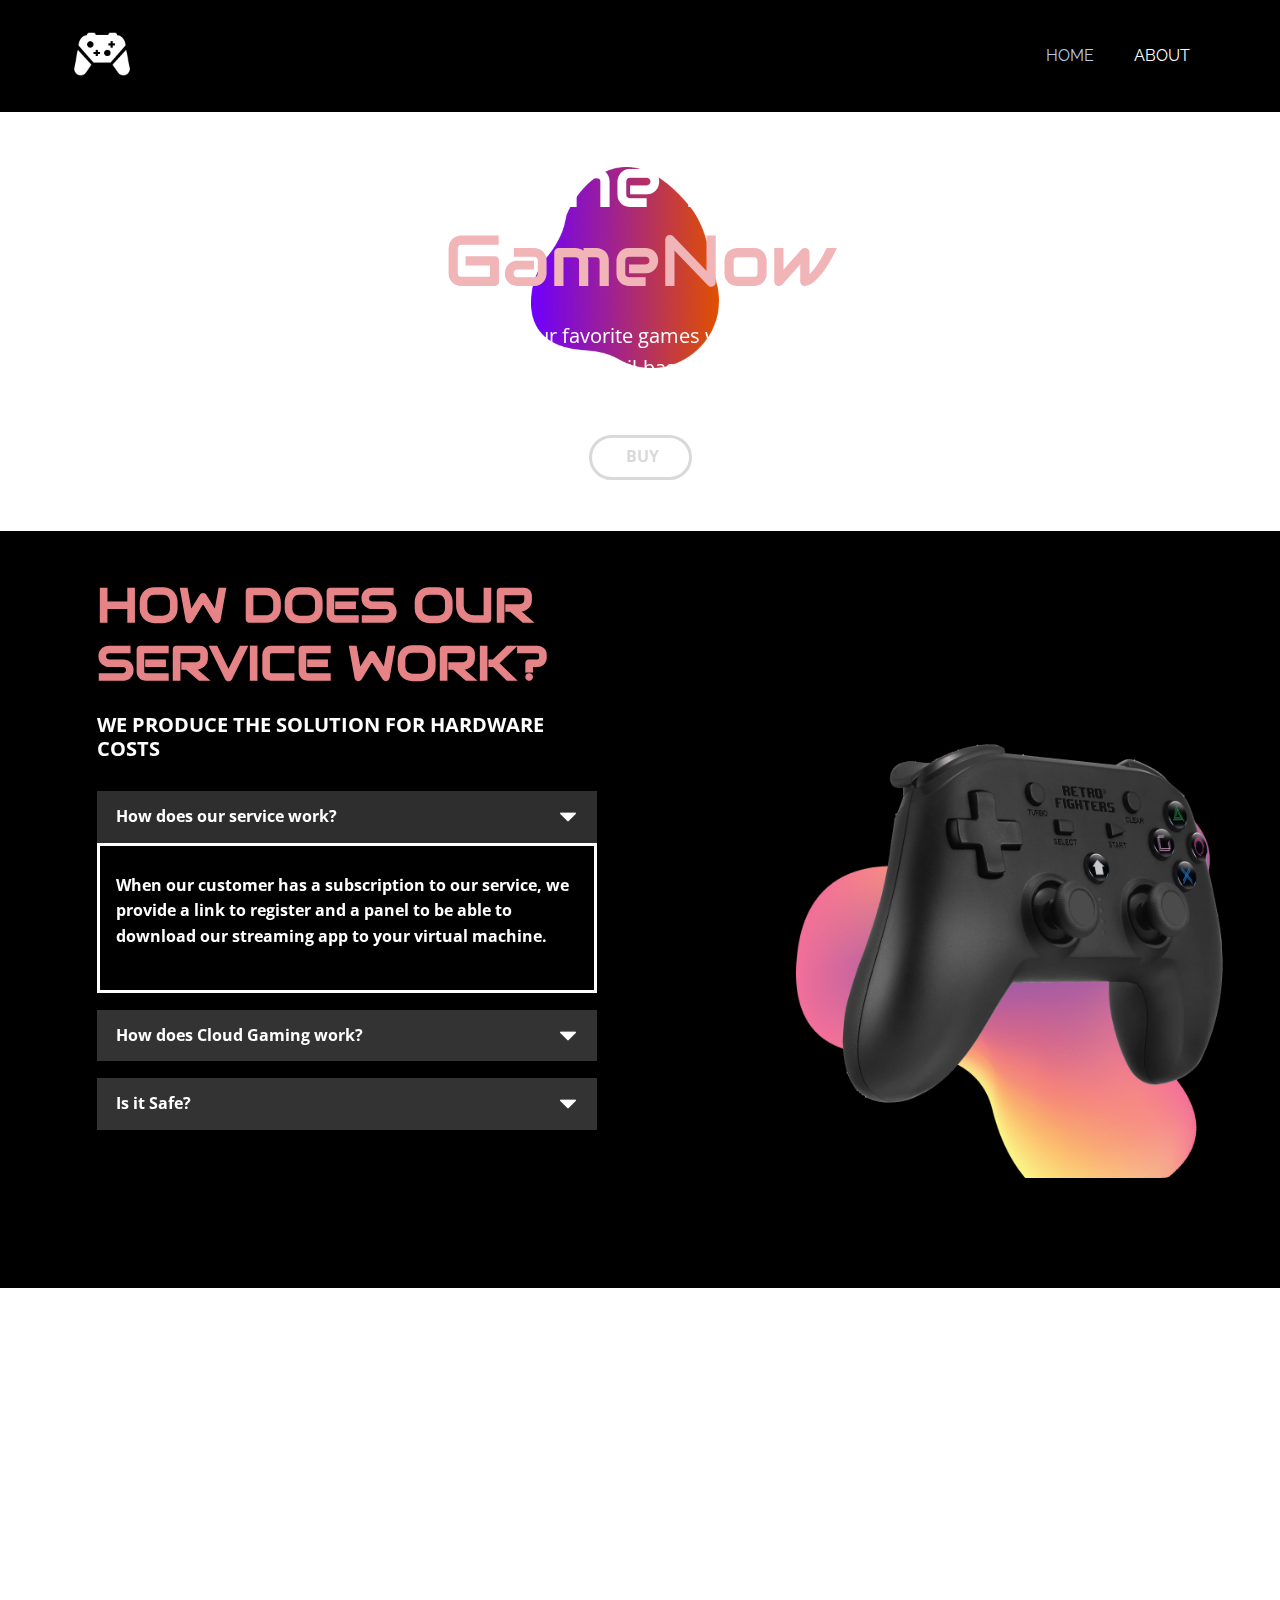
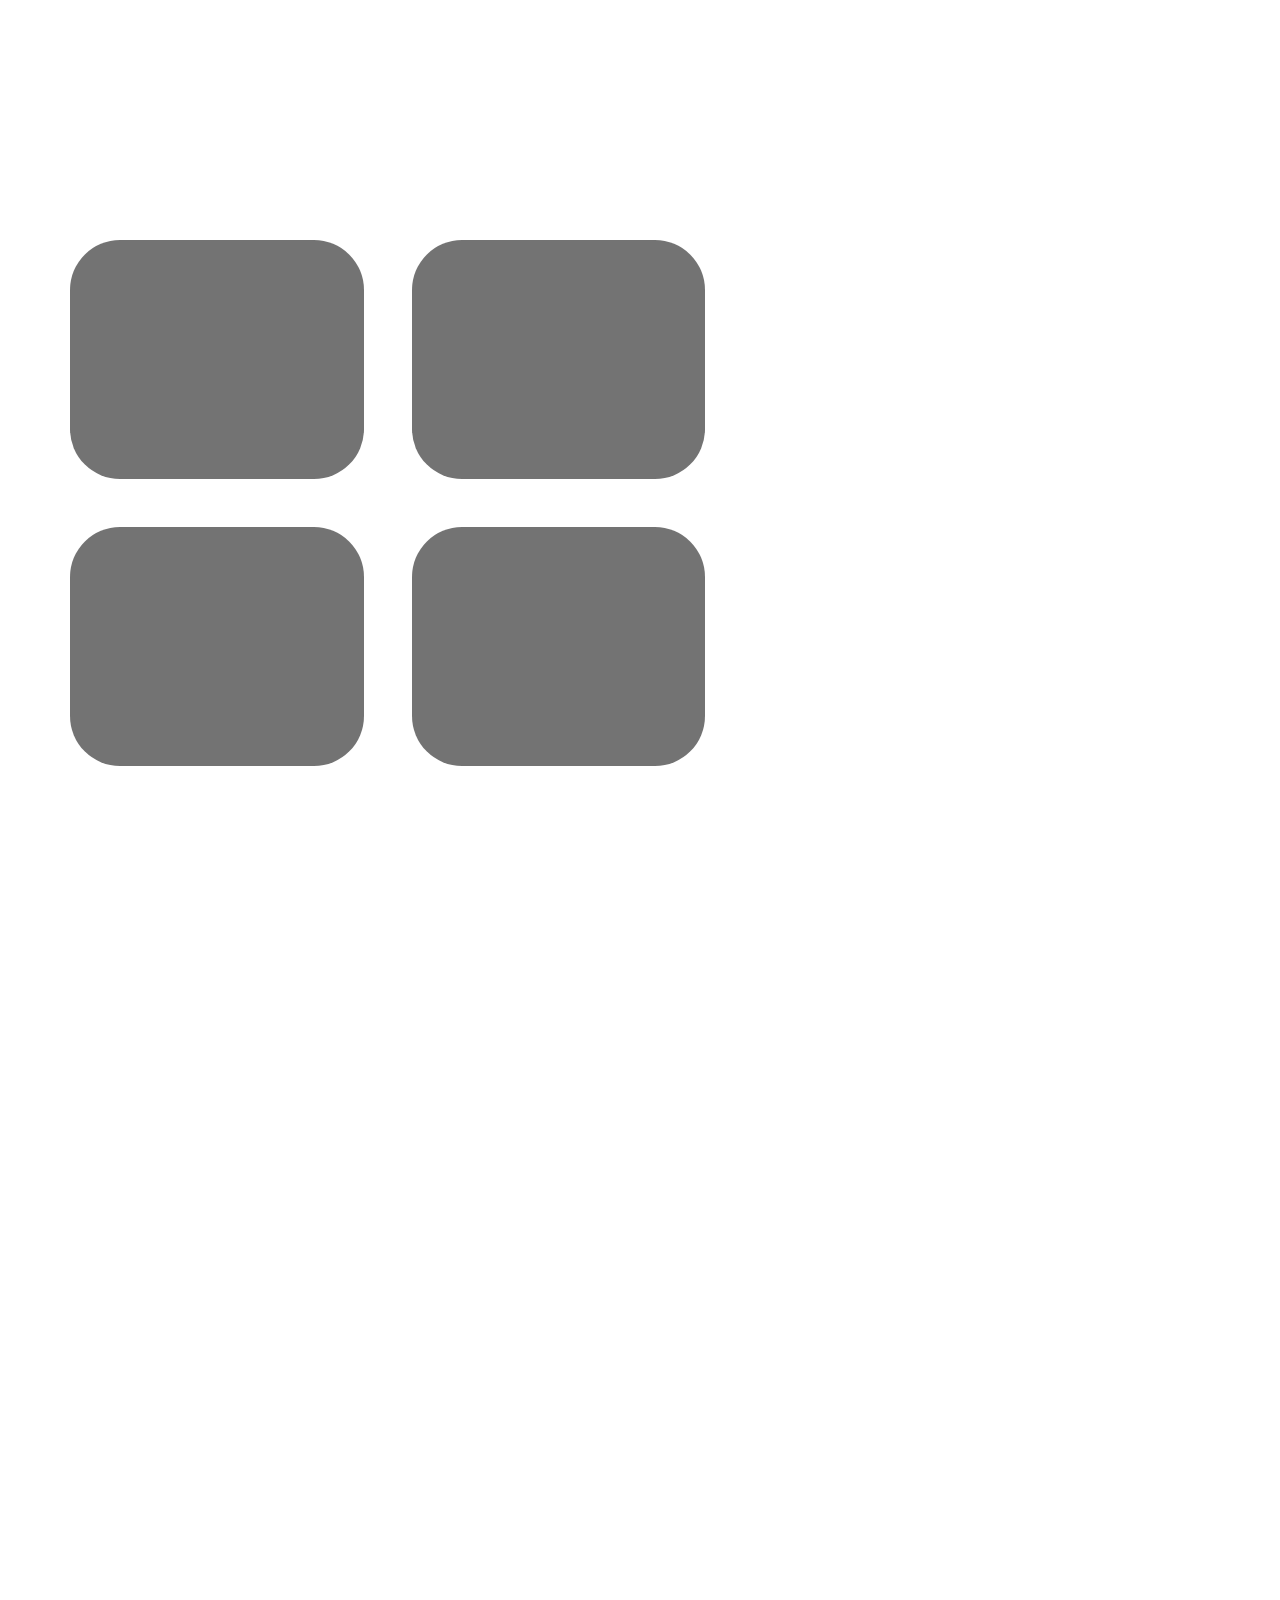
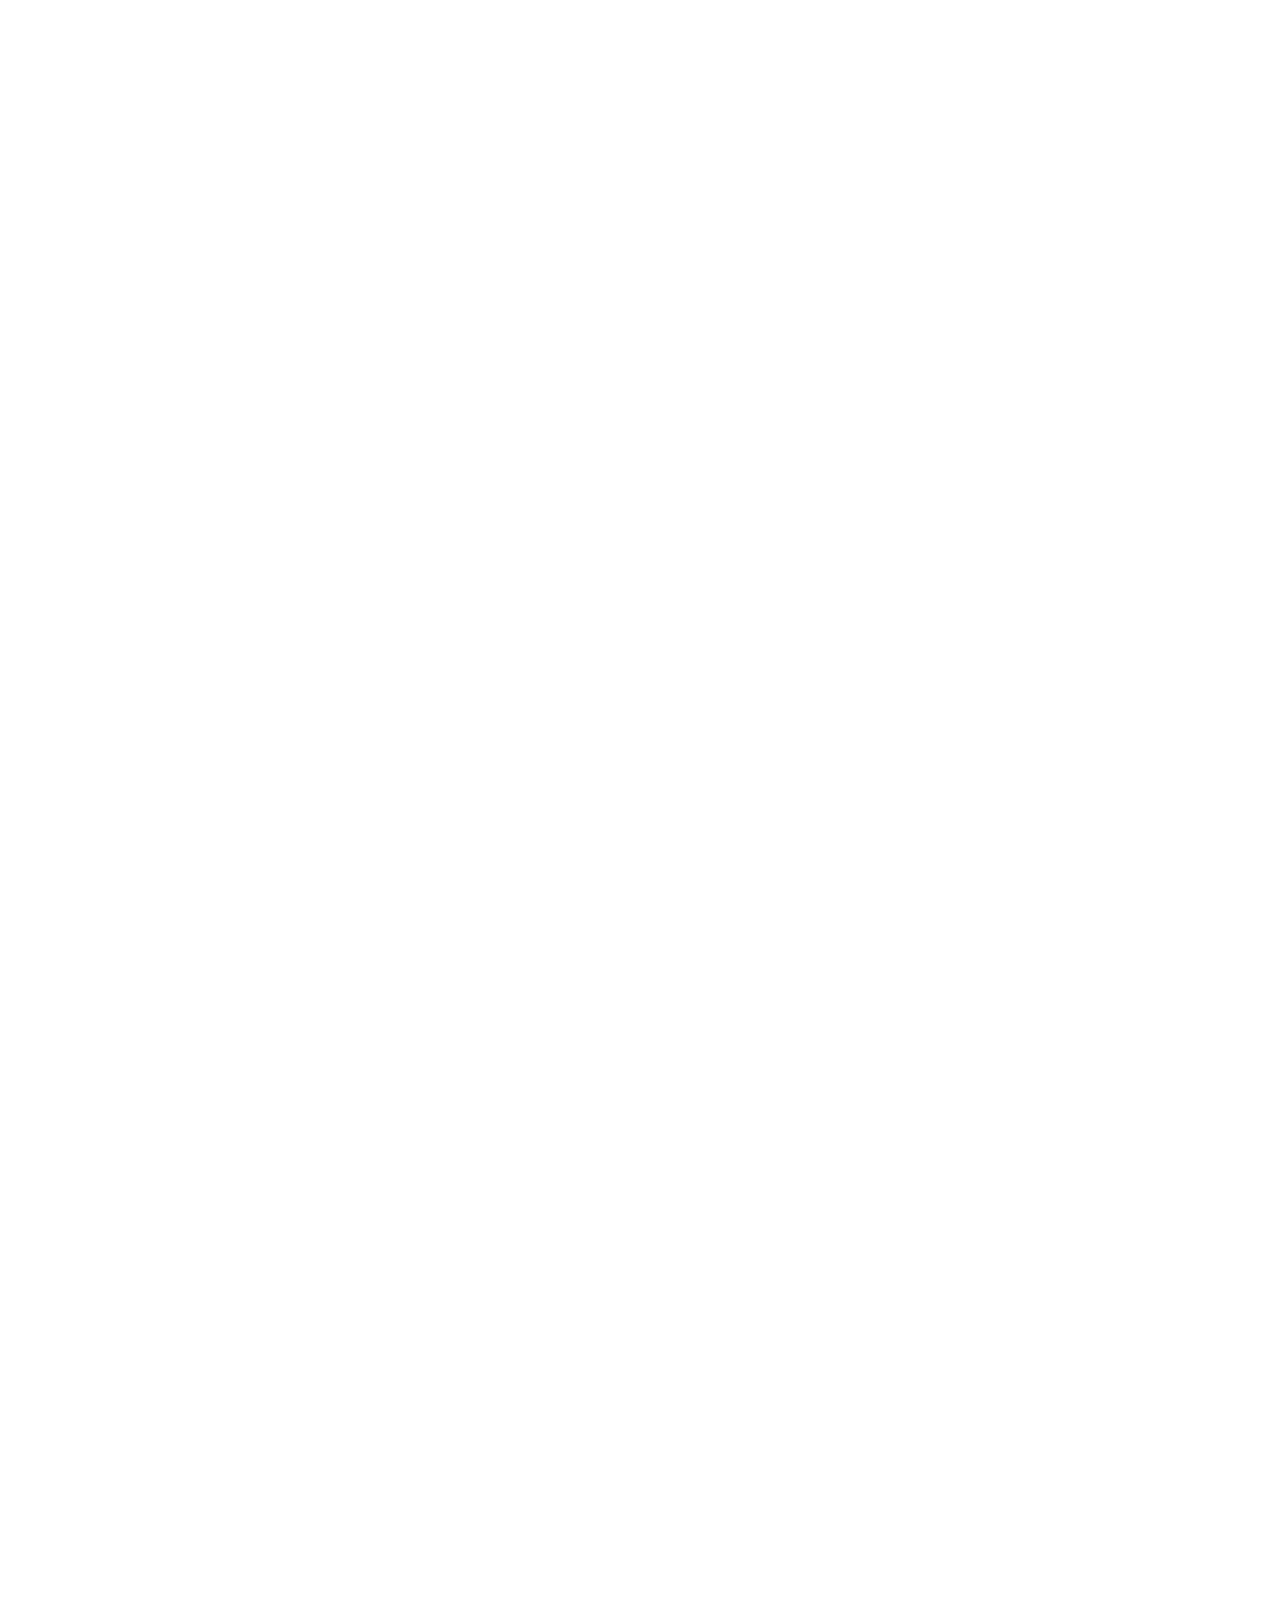
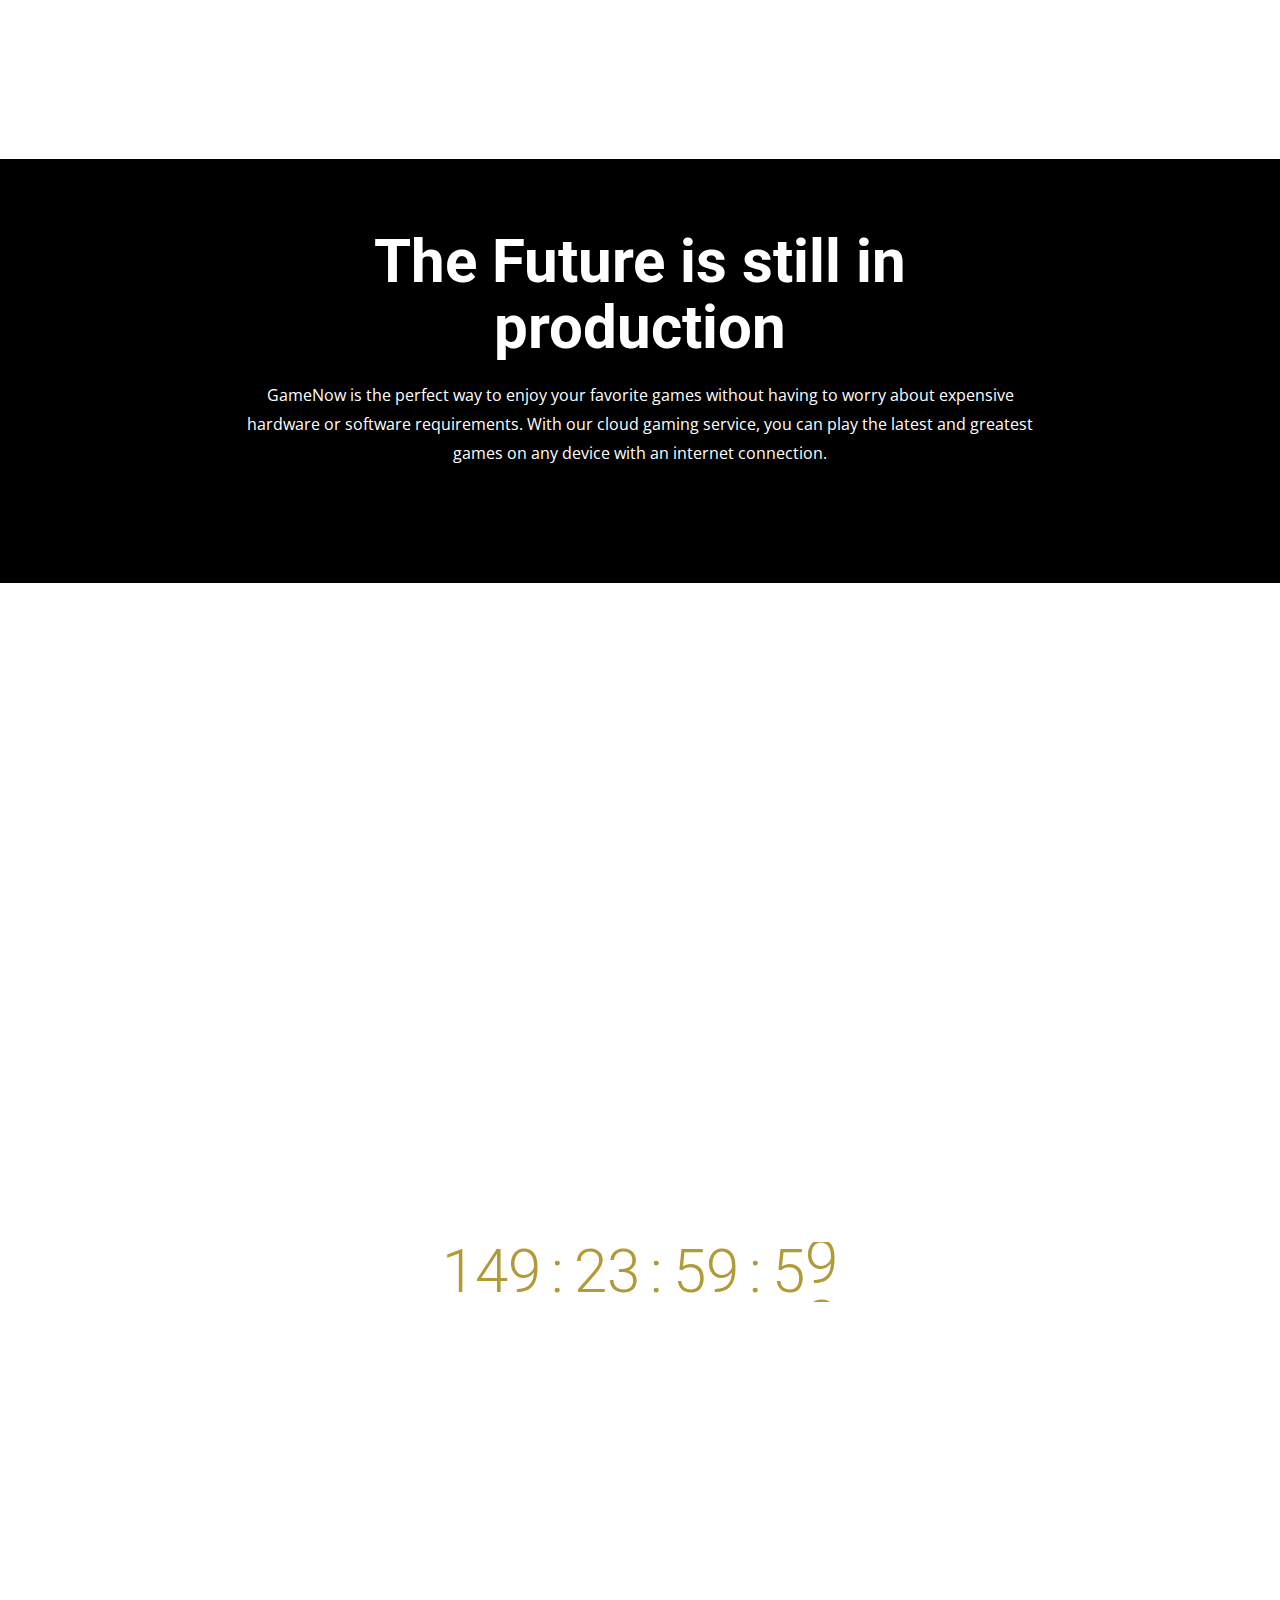
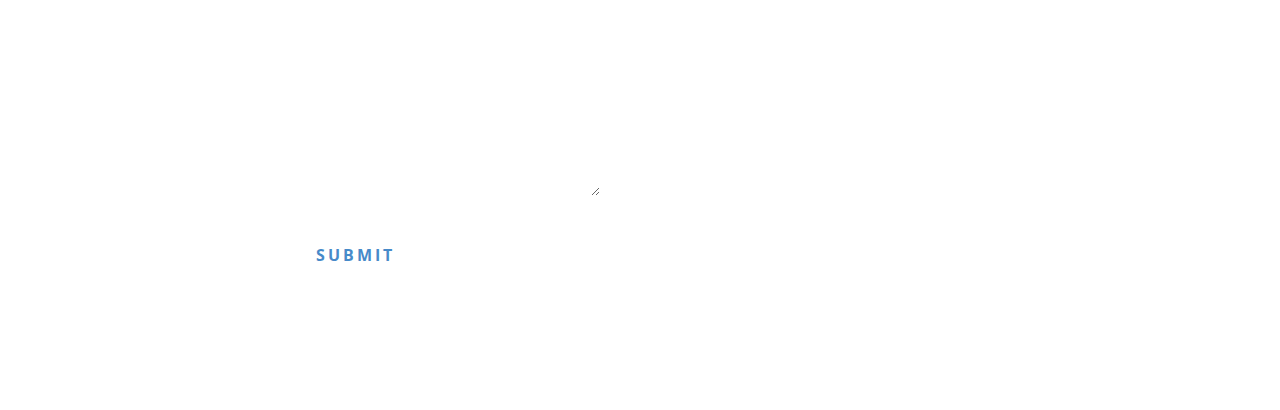
<file: index.html>
<!DOCTYPE html>
<html style="font-size: 16px;" lang="pt"><head>
    <meta name="viewport" content="width=device-width, initial-scale=1.0">
    <meta charset="utf-8">
    <meta name="keywords" content="Changing the future with GameNow">
    <meta name="description" content="">
    <title>HOME</title>
    <link rel="stylesheet" href="nicepage.css" media="screen">
<link rel="stylesheet" href="HOME.css" media="screen">
    <script class="u-script" type="text/javascript" src="jquery.js" defer=""></script>
    <script class="u-script" type="text/javascript" src="nicepage.js" defer=""></script>
    <meta name="generator" content="Nicepage 4.14.1, nicepage.com">
    <link rel="icon" href="images/favicon.png">
    <link id="u-theme-google-font" rel="stylesheet" href="https://fonts.googleapis.com/css?family=Roboto:100,100i,300,300i,400,400i,500,500i,700,700i,900,900i|Open+Sans:300,300i,400,400i,500,500i,600,600i,700,700i,800,800i">
    <link id="u-page-google-font" rel="stylesheet" href="https://fonts.googleapis.com/css?family=Montserrat:100,100i,200,200i,300,300i,400,400i,500,500i,600,600i,700,700i,800,800i,900,900i|Raleway:100,100i,200,200i,300,300i,400,400i,500,500i,600,600i,700,700i,800,800i,900,900i|Audiowide:400|Alatsi:400|Goldman:400,700|Bungee:400">
    
    
    
    
    
    
    
    
    
    
    <script type="application/ld+json">{
		"@context": "http://schema.org",
		"@type": "Organization",
		"name": "GameNow",
		"logo": "images/icons8-nintendo-switch-pro-controller-90.png"
}</script>
    <meta name="theme-color" content="#478ac9">
    <meta property="og:title" content="HOME">
    <meta property="og:description" content="">
    <meta property="og:type" content="website">
  </head>
  <body data-home-page="HOME.html" data-home-page-title="HOME" class="u-body u-overlap u-xl-mode" data-lang="pt"><header class="u-clearfix u-grey-90 u-header u-header" id="sec-2677"><div class="u-clearfix u-sheet u-sheet-1">
        <a href="https://nicepage.com" class="u-image u-logo u-image-1" data-image-width="90" data-image-height="90">
          <img src="images/icons8-nintendo-switch-pro-controller-90.png" class="u-logo-image u-logo-image-1">
        </a>
        <nav class="u-menu u-menu-one-level u-offcanvas u-menu-1">
          <div class="menu-collapse" style="font-size: 1rem; letter-spacing: 0px;">
            <a class="u-button-style u-custom-left-right-menu-spacing u-custom-padding-bottom u-custom-top-bottom-menu-spacing u-nav-link u-text-active-palette-1-base u-text-hover-palette-2-base" href="#">
              <svg class="u-svg-link" viewBox="0 0 24 24"><use xmlns:xlink="http://www.w3.org/1999/xlink" xlink:href="#menu-hamburger"></use></svg>
              <svg class="u-svg-content" version="1.1" id="menu-hamburger" viewBox="0 0 16 16" x="0px" y="0px" xmlns:xlink="http://www.w3.org/1999/xlink" xmlns="http://www.w3.org/2000/svg"><g><rect y="1" width="16" height="2"></rect><rect y="7" width="16" height="2"></rect><rect y="13" width="16" height="2"></rect>
</g></svg>
            </a>
          </div>
          <div class="u-custom-menu u-nav-container">
            <ul class="u-custom-font u-font-raleway u-nav u-unstyled u-nav-1"><li class="u-nav-item"><a class="u-button-style u-nav-link u-text-active-palette-1-light-2 u-text-body-alt-color u-text-hover-palette-5-dark-1" href="HOME.html" style="padding: 10px 20px;">HOME</a>
</li><li class="u-nav-item"><a class="u-button-style u-nav-link u-text-active-palette-1-light-2 u-text-body-alt-color u-text-hover-palette-5-dark-1" href="ABOUT.html" style="padding: 10px 20px;">ABOUT</a>
</li></ul>
          </div>
          <div class="u-custom-menu u-nav-container-collapse">
            <div class="u-black u-container-style u-inner-container-layout u-opacity u-opacity-95 u-sidenav">
              <div class="u-inner-container-layout u-sidenav-overflow">
                <div class="u-menu-close"></div>
                <ul class="u-align-center u-nav u-popupmenu-items u-unstyled u-nav-2"><li class="u-nav-item"><a class="u-button-style u-nav-link" href="HOME.html">HOME</a>
</li><li class="u-nav-item"><a class="u-button-style u-nav-link" href="ABOUT.html">ABOUT</a>
</li></ul>
              </div>
            </div>
            <div class="u-black u-menu-overlay u-opacity u-opacity-70"></div>
          </div>
        </nav>
      </div></header>
    <section class="skrollable u-align-center u-clearfix u-video u-section-1" id="sec-bcf6">
      <div class="u-background-video u-expanded" style="">
        <div class="embed-responsive embed-responsive-1">
          <iframe style="position: absolute;top: 0;left: 0;width: 100%;height: 100%;" class="embed-responsive-item" src="https://www.youtube.com/embed/HZzLkTgMCSE?playlist=HZzLkTgMCSE&amp;loop=1&amp;mute=1&amp;showinfo=0&amp;controls=0&amp;start=0&amp;autoplay=1" data-autoplay="1" frameborder="0" allowfullscreen=""></iframe>
        </div>
      </div>
      <div class="u-clearfix u-sheet u-sheet-1">
        <img class="u-image u-image-default u-preserve-proportions u-image-1" src="images/Path252014_edited_edited.webp" alt="" data-image-width="234" data-image-height="250">
        <h1 class="u-custom-font u-hover-feature u-text u-text-body-alt-color u-title u-text-1" data-animation-name="customAnimationIn" data-animation-duration="1000">Changing the future with <span class="u-text-palette-2-light-2">GameNow</span>
        </h1>
        <p class="u-large-text u-text u-text-body-alt-color u-text-variant u-text-2" data-animation-name="customAnimationIn" data-animation-duration="1000" data-animation-direction=""> GameNow is the perfect way to enjoy your favorite games without having to worry about installation or updates. Simply log in and start playing! Plus, our Brazil-based servers offer low-latency gameplay for a smooth gaming experience. </p>
        <a href="HOME.html#carousel_6f27" data-page-id="533625120" class="u-border-3 u-border-active-grey-15 u-border-grey-15 u-border-hover-white u-btn u-btn-round u-button-style u-hover-feature u-radius-32 u-btn-1" data-animation-name="customAnimationIn" data-animation-duration="1000"> &nbsp;Buy</a>
      </div>
      
      
    </section>
    <section class="u-black u-clearfix u-section-2" id="carousel_176c">
      <div class="u-clearfix u-sheet u-sheet-1">
        <div class="u-clearfix u-expanded-width u-gutter-26 u-layout-spacing-vertical u-layout-wrap u-layout-wrap-1">
          <div class="u-layout">
            <div class="u-layout-row">
              <div class="u-align-left u-container-style u-layout-cell u-left-cell u-size-30 u-layout-cell-1" data-animation-name="customAnimationIn" data-animation-duration="3000">
                <div class="u-container-layout u-valign-top u-container-layout-1">
                  <h1 class="u-custom-font u-hover-feature u-text u-text-palette-2-light-1 u-text-1" data-animation-name="customAnimationIn" data-animation-duration="1000"> HOW DOES OUR SERVICE WORK?</h1>
                  <p class="u-align-left u-large-text u-text u-text-variant u-text-2" data-animation-name="customAnimationIn" data-animation-duration="1000"> WE PRODUCE THE SOLUTION FOR HARDWARE COSTS</p>
                  <div class="u-accordion u-expanded-width u-spacing-17 u-accordion-1">
                    <div class="u-accordion-item">
                      <a class="active u-accordion-link u-button-style u-grey-80 u-text-active-white u-text-white u-accordion-link-1" id="link-039d" aria-controls="039d" aria-selected="true">
                        <span class="u-accordion-link-text"> How does our service work?</span><span class="u-accordion-link-icon u-file-icon u-icon u-icon-rectangle u-text-white u-icon-1"><img src="images/57055.png" alt=""></span>
                      </a>
                      <div class="u-accordion-active u-accordion-pane u-border-hover-grey-75 u-container-style u-opacity u-opacity-15 u-shape-rectangle u-accordion-pane-1" id="039d" aria-labelledby="link-039d">
                        <div class="u-container-layout u-container-layout-2">
                          <p class="u-heading-font u-text u-text-default u-text-3"> When our customer has a subscription to our service, we provide a link to register and a panel to be able to download our streaming app to your virtual machine.</p>
                        </div>
                      </div>
                    </div>
                    <div class="u-accordion-item">
                      <a class="u-accordion-link u-button-style u-grey-80 u-text-active-white u-text-white u-accordion-link-2" id="link-82c8" aria-controls="82c8" aria-selected="false">
                        <span class="u-accordion-link-text"> How does Cloud Gaming work?</span><span class="u-accordion-link-icon u-file-icon u-icon u-icon-rectangle u-text-white u-icon-2"><img src="images/57055.png" alt=""></span>
                      </a>
                      <div class="u-accordion-pane u-border-hover-grey-75 u-container-style u-opacity u-opacity-15 u-shape-rectangle u-accordion-pane-2" id="82c8" aria-labelledby="link-82c8">
                        <div class="u-container-layout u-container-layout-3">
                          <p class="u-heading-font u-text u-text-default u-text-white u-text-4"> Cloud Gaming is when you play on virtual servers where they are in an area full of servers for other clients and are used for you to play your games.</p>
                        </div>
                      </div>
                    </div>
                    <div class="u-accordion-item">
                      <a class="u-accordion-link u-button-style u-grey-80 u-text-active-white u-text-white u-accordion-link-3" id="link-9b16" aria-controls="9b16" aria-selected="false">
                        <span class="u-accordion-link-text"> Is it Safe?</span><span class="u-accordion-link-icon u-file-icon u-icon u-icon-rectangle u-text-white u-icon-3"><img src="images/57055.png" alt=""></span>
                      </a>
                      <div class="u-accordion-pane u-border-hover-grey-75 u-container-style u-opacity u-opacity-15 u-shape-rectangle u-accordion-pane-3" id="9b16" aria-labelledby="link-9b16">
                        <div class="u-container-layout u-container-layout-4">
                          <p class="u-heading-font u-text u-text-5"> In our database we have secure encryption and the computers are completely separated from the others, in our application we prevent any leaks and guarantee 100% privacy and security of your data</p>
                        </div>
                      </div>
                    </div>
                  </div>
                </div>
              </div>
              <div class="u-align-left u-container-style u-layout-cell u-right-cell u-size-30 u-layout-cell-2">
                <div class="u-container-layout u-container-layout-5">
                  <img class="u-image u-image-round u-radius-50 u-image-1" src="images/canva-3d-shape-abstract-organic-fluid-blurred-gradient-MAEwl8p5QCo.png" alt="" data-image-width="501" data-image-height="550" data-animation-name="customAnimationIn" data-animation-duration="1000">
                  <img class="u-hover-feature u-image u-image-default u-preserve-proportions u-image-2" src="images/Retro-Fighters-Defender-Black-Side.webp" alt="" data-image-width="250" data-image-height="250" data-animation-name="customAnimationIn" data-animation-duration="2000" data-animation-direction="X">
                </div>
              </div>
            </div>
          </div>
        </div>
      </div>
      
      
    </section>
    <section class="u-clearfix u-shading u-video u-section-3" id="carousel_2b9f">
      <div class="u-background-video u-expanded" style="filter: brightness(0.1);">
        <div class="embed-responsive embed-responsive-1">
          <iframe style="position: absolute;top: 0;left: 0;width: 100%;height: 100%;" class="embed-responsive-item" src="https://www.youtube.com/embed/MlSfFpYghQc?playlist=MlSfFpYghQc&amp;loop=1&amp;mute=1&amp;showinfo=0&amp;controls=0&amp;start=0&amp;autoplay=1" data-autoplay="1" frameborder="0" allowfullscreen=""></iframe>
        </div>
      </div>
      <div class="u-clearfix u-sheet u-valign-middle-md u-valign-middle-sm u-sheet-1">
        <div class="u-expanded-width-xs u-shape u-shape-svg u-text-palette-1-light-2 u-shape-1" data-animation-name="customAnimationIn" data-animation-duration="1000">
          <svg class="u-svg-link" preserveAspectRatio="none" viewBox="0 0 160 150" style=""><use xmlns:xlink="http://www.w3.org/1999/xlink" xlink:href="#svg-1073"></use></svg>
          <svg xmlns="http://www.w3.org/2000/svg" xmlns:xlink="http://www.w3.org/1999/xlink" version="1.1" xml:space="preserve" class="u-svg-content" viewBox="0 0 160 150" x="0px" y="0px" id="svg-1073"><path d="M43.2,126.9c14.2,1.3,27.6,7,39.1,15.6c8.3,6.1,19.4,10.3,32.7,5.3c11.7-4.4,18.6-17.4,21-30.2c2.6-13.3,8.1-25.9,15.7-37.1
	c8.3-12.1,10.8-27.9,5.3-42.7C150.5,20.3,134.6,9,117,7.6C107.9,6.9,98.8,5,90.1,1.9C83-0.6,75-0.7,67.4,2.1
	c-9.9,3.7-17,11.6-20.1,21c-3.3,10.1-10.9,18-20.6,22.2c-0.1,0-0.1,0.1-0.2,0.1c-20.3,8.9-31,32-24.6,53.2
	C6.9,115.6,25.2,125.2,43.2,126.9z"></path></svg>
        </div>
        <img class="u-hover-feature u-image u-image-default u-preserve-proportions u-image-1" src="images/jjjjjjjjjjjjjjjjjjj.png" alt="" data-image-width="242" data-image-height="241" data-animation-name="customAnimationIn" data-animation-duration="1750" data-animation-delay="500">
        <img class="u-align-left u-hover-feature u-image u-image-contain u-image-default u-preserve-proportions u-image-2" data-image-width="753" data-image-height="746" src="images/nnn-min.png" data-animation-name="customAnimationIn" data-animation-duration="1500" data-animation-delay="500">
        <img class="u-align-left u-image u-image-contain u-image-default u-preserve-proportions u-image-3" data-image-width="589" data-image-height="704" src="images/uyuy.png" data-animation-name="customAnimationIn" data-animation-duration="1750">
        <div class="u-gradient u-hover-feature u-shape u-shape-circle u-shape-2" data-animation-name="customAnimationIn" data-animation-duration="1500" data-animation-delay="250"></div>
        <div class="u-list u-list-1">
          <div class="u-repeater u-repeater-1">
            <div class="u-black u-container-style u-list-item u-opacity u-opacity-55 u-radius-50 u-repeater-item u-shape-round u-list-item-1">
              <div class="u-container-layout u-similar-container u-container-layout-1"><span class="u-icon u-icon-circle u-palette-5-dark-1 u-text-white u-icon-1" data-animation-name="customAnimationIn" data-animation-duration="1500" data-animation-delay="500"><svg class="u-svg-link" preserveAspectRatio="xMidYMin slice" viewBox="0 0 54 54" style=""><use xmlns:xlink="http://www.w3.org/1999/xlink" xlink:href="#svg-3847"></use></svg><svg class="u-svg-content" viewBox="0 0 54 54" x="0px" y="0px" id="svg-3847" style="enable-background:new 0 0 54 54;"><g><path d="M27,8c-9.374,0-17,7.626-17,17c0,7.112,4.391,13.412,11,15.9V50c0,0.553,0.447,1,1,1h1v2c0,0.553,0.447,1,1,1h6
		c0.553,0,1-0.447,1-1v-2h1c0.553,0,1-0.447,1-1v-9.1c6.609-2.488,11-8.788,11-15.9C44,15.626,36.374,8,27,8z M30,49
		c-0.553,0-1,0.447-1,1v2h-4v-2c0-0.553-0.447-1-1-1h-1v-5h8v5H30z M31.688,39.242C31.277,39.377,31,39.761,31,40.192V42h-8v-1.808
		c0-0.432-0.277-0.815-0.688-0.95C16.145,37.214,12,31.49,12,25c0-8.271,6.729-15,15-15s15,6.729,15,15
		C42,31.49,37.855,37.214,31.688,39.242z"></path><path d="M27,6c0.553,0,1-0.447,1-1V1c0-0.553-0.447-1-1-1s-1,0.447-1,1v4C26,5.553,26.447,6,27,6z"></path><path d="M51,24h-4c-0.553,0-1,0.447-1,1s0.447,1,1,1h4c0.553,0,1-0.447,1-1S51.553,24,51,24z"></path><path d="M7,24H3c-0.553,0-1,0.447-1,1s0.447,1,1,1h4c0.553,0,1-0.447,1-1S7.553,24,7,24z"></path><path d="M43.264,7.322l-2.828,2.828c-0.391,0.391-0.391,1.023,0,1.414c0.195,0.195,0.451,0.293,0.707,0.293
		s0.512-0.098,0.707-0.293l2.828-2.828c0.391-0.391,0.391-1.023,0-1.414S43.654,6.932,43.264,7.322z"></path><path d="M12.15,38.436l-2.828,2.828c-0.391,0.391-0.391,1.023,0,1.414c0.195,0.195,0.451,0.293,0.707,0.293
		s0.512-0.098,0.707-0.293l2.828-2.828c0.391-0.391,0.391-1.023,0-1.414S12.541,38.045,12.15,38.436z"></path><path d="M41.85,38.436c-0.391-0.391-1.023-0.391-1.414,0s-0.391,1.023,0,1.414l2.828,2.828c0.195,0.195,0.451,0.293,0.707,0.293
		s0.512-0.098,0.707-0.293c0.391-0.391,0.391-1.023,0-1.414L41.85,38.436z"></path><path d="M12.15,11.564c0.195,0.195,0.451,0.293,0.707,0.293s0.512-0.098,0.707-0.293c0.391-0.391,0.391-1.023,0-1.414l-2.828-2.828
		c-0.391-0.391-1.023-0.391-1.414,0s-0.391,1.023,0,1.414L12.15,11.564z"></path><path d="M27,13c-6.617,0-12,5.383-12,12c0,0.553,0.447,1,1,1s1-0.447,1-1c0-5.514,4.486-10,10-10c0.553,0,1-0.447,1-1
		S27.553,13,27,13z"></path>
</g></svg>
            
            
          </span>
                <div class="u-container-style u-expanded-width-sm u-expanded-width-xs u-group u-group-1">
                  <div class="u-container-layout u-container-layout-2">
                    <h5 class="u-text u-text-1" data-animation-name="customAnimationIn" data-animation-duration="1750" data-animation-delay="500">1. Strategy</h5>
                    <p class="u-text u-text-2" data-animation-name="customAnimationIn" data-animation-duration="1750" data-animation-delay="500"> We will show the world that technology is much more than what it seems and the power of it</p>
                  </div>
                </div>
              </div>
            </div>
            <div class="u-black u-container-style u-list-item u-opacity u-opacity-55 u-radius-50 u-repeater-item u-shape-round u-list-item-2">
              <div class="u-container-layout u-similar-container u-container-layout-3"><span class="u-icon u-icon-circle u-palette-5-dark-1 u-text-white u-icon-2" data-animation-name="customAnimationIn" data-animation-duration="1500" data-animation-delay="500"><svg class="u-svg-link" preserveAspectRatio="xMidYMin slice" viewBox="0 0 60 60" style=""><use xmlns:xlink="http://www.w3.org/1999/xlink" xlink:href="#svg-593e"></use></svg><svg class="u-svg-content" viewBox="0 0 60 60" x="0px" y="0px" id="svg-593e" style="enable-background:new 0 0 60 60;"><path d="M51.371,3.146c-0.459-0.185-11.359-4.452-19.84,0.045C24.811,6.758,13.015,4.082,10,3.308V1c0-0.553-0.447-1-1-1  S8,0.447,8,1v3c0,0.014,0.007,0.026,0.008,0.04C8.008,4.052,8,4.062,8,4.074V33v1.074V59c0,0.553,0.447,1,1,1s1-0.447,1-1V35.375  c2.273,0.567,7.227,1.632,12.368,1.632c3.557,0,7.2-0.511,10.101-2.049c7.652-4.061,18.056,0.004,18.16,0.045  c0.309,0.124,0.657,0.086,0.932-0.102C51.835,34.716,52,34.406,52,34.074v-30C52,3.665,51.751,3.298,51.371,3.146z M50,32.665  c-3.26-1.038-11.646-3.096-18.469,0.525C24.812,36.756,13.02,34.082,10,33.308V33V5.375c3.853,0.961,15.381,3.343,22.469-0.417  C39.035,1.475,47.627,3.973,50,4.777V32.665z"></path></svg>
            
            
          </span>
                <div class="u-container-style u-expanded-width-sm u-expanded-width-xs u-group u-video-cover u-group-2">
                  <div class="u-container-layout u-container-layout-4">
                    <h5 class="u-text u-text-3" data-animation-name="customAnimationIn" data-animation-duration="1750" data-animation-delay="500">2. Branding</h5>
                    <p class="u-text u-text-4" data-animation-name="customAnimationIn" data-animation-duration="1750" data-animation-delay="500"> Let's quickly spread around the world and make Cloud Computing available for everyone</p>
                  </div>
                </div>
              </div>
            </div>
            <div class="u-black u-container-style u-list-item u-opacity u-opacity-55 u-radius-50 u-repeater-item u-shape-round u-list-item-3">
              <div class="u-container-layout u-similar-container u-container-layout-5"><span class="u-icon u-icon-circle u-palette-5-dark-1 u-text-white u-icon-3" data-animation-name="customAnimationIn" data-animation-duration="1500" data-animation-delay="500"><svg class="u-svg-link" preserveAspectRatio="xMidYMin slice" viewBox="0 0 60.062 60.062" style=""><use xmlns:xlink="http://www.w3.org/1999/xlink" xlink:href="#svg-83fb"></use></svg><svg class="u-svg-content" viewBox="0 0 60.062 60.062" x="0px" y="0px" id="svg-83fb" style="enable-background:new 0 0 60.062 60.062;"><path d="M60.046,11.196c0.004-0.024,0.011-0.048,0.013-0.072c0.007-0.074-0.001-0.149-0.01-0.224  c-0.002-0.019,0.001-0.037-0.002-0.056c-0.018-0.099-0.051-0.196-0.1-0.289c-0.008-0.016-0.019-0.031-0.028-0.047  c-0.002-0.002-0.002-0.005-0.003-0.008c-0.001-0.002-0.004-0.003-0.005-0.006c-0.007-0.011-0.013-0.023-0.02-0.033  c-0.062-0.091-0.137-0.166-0.221-0.23c-0.019-0.014-0.041-0.022-0.061-0.035c-0.074-0.049-0.152-0.089-0.236-0.116  c-0.037-0.012-0.074-0.018-0.112-0.025c-0.073-0.015-0.146-0.022-0.222-0.02c-0.04,0.001-0.078,0.003-0.118,0.009  c-0.026,0.004-0.051,0-0.077,0.006L0.798,22.046c-0.413,0.086-0.729,0.421-0.788,0.839s0.15,0.828,0.523,1.025l16.632,8.773  l2.917,16.187c-0.002,0.012,0.001,0.025,0,0.037c-0.01,0.08-0.011,0.158-0.001,0.237c0.005,0.04,0.01,0.078,0.02,0.117  c0.023,0.095,0.06,0.184,0.11,0.268c0.01,0.016,0.01,0.035,0.021,0.051c0.003,0.005,0.008,0.009,0.012,0.013  c0.013,0.019,0.031,0.034,0.046,0.053c0.047,0.058,0.096,0.111,0.152,0.156c0.009,0.007,0.015,0.018,0.025,0.025  c0.015,0.011,0.032,0.014,0.047,0.024c0.061,0.04,0.124,0.073,0.191,0.099c0.027,0.01,0.052,0.022,0.08,0.03  c0.09,0.026,0.183,0.044,0.277,0.044c0.001,0,0.002,0,0.003,0h0c0,0,0,0,0,0c0.004,0,0.008-0.002,0.012-0.002  c0.017,0.001,0.034,0.002,0.051,0.002c0.277,0,0.527-0.124,0.712-0.315l11.079-7.386l11.6,7.54c0.164,0.106,0.354,0.161,0.545,0.161  c0.105,0,0.212-0.017,0.315-0.051c0.288-0.096,0.518-0.318,0.623-0.604l13.996-37.989c0.013-0.034,0.024-0.069,0.033-0.105  c0.004-0.015,0.005-0.03,0.008-0.044C60.042,11.22,60.044,11.208,60.046,11.196z M48.464,17.579L24.471,35.22  c-0.039,0.029-0.07,0.065-0.104,0.099c-0.013,0.012-0.026,0.022-0.037,0.035c-0.021,0.023-0.04,0.046-0.059,0.071  c-0.018,0.024-0.032,0.049-0.048,0.074c-0.037,0.06-0.068,0.122-0.092,0.188c-0.005,0.013-0.013,0.023-0.017,0.036  c-0.001,0.004-0.005,0.006-0.006,0.01l-2.75,8.937l-2.179-12.091L48.464,17.579z M22.908,46.594l2.726-9.004l4.244,2.759  l1.214,0.789l-4.124,2.749L22.908,46.594z M52.044,13.498L18.071,30.899l-14.14-7.458L52.044,13.498z M44.559,47.504L29.154,37.492  l-2.333-1.517l30.154-22.172L44.559,47.504z"></path></svg>
            
            
          </span>
                <div class="u-container-style u-expanded-width-sm u-expanded-width-xs u-group u-video-cover u-group-3">
                  <div class="u-container-layout u-container-layout-6">
                    <h5 class="u-text u-text-5" data-animation-name="customAnimationIn" data-animation-duration="1750" data-animation-delay="500">3. DESIGN</h5>
                    <p class="u-text u-text-6" data-animation-name="customAnimationIn" data-animation-duration="1750" data-animation-delay="500"> Our design is what shows simplicity and beauty</p>
                  </div>
                </div>
              </div>
            </div>
            <div class="u-black u-container-style u-list-item u-opacity u-opacity-55 u-radius-50 u-repeater-item u-shape-round u-list-item-4">
              <div class="u-container-layout u-similar-container u-container-layout-7"><span class="u-icon u-icon-circle u-palette-5-dark-1 u-text-white u-icon-4" data-animation-name="customAnimationIn" data-animation-duration="1500" data-animation-delay="500"><svg class="u-svg-link" preserveAspectRatio="xMidYMin slice" viewBox="0 0 55 55" style=""><use xmlns:xlink="http://www.w3.org/1999/xlink" xlink:href="#svg-96ca"></use></svg><svg class="u-svg-content" viewBox="0 0 55 55" x="0px" y="0px" id="svg-96ca" style="enable-background:new 0 0 55 55;"><path d="M49,0c-3.309,0-6,2.691-6,6c0,1.035,0.263,2.009,0.726,2.86l-9.829,9.829C32.542,17.634,30.846,17,29,17
	s-3.542,0.634-4.898,1.688l-7.669-7.669C16.785,10.424,17,9.74,17,9c0-2.206-1.794-4-4-4S9,6.794,9,9s1.794,4,4,4
	c0.74,0,1.424-0.215,2.019-0.567l7.669,7.669C21.634,21.458,21,23.154,21,25s0.634,3.542,1.688,4.897L10.024,42.562
	C8.958,41.595,7.549,41,6,41c-3.309,0-6,2.691-6,6s2.691,6,6,6s6-2.691,6-6c0-1.035-0.263-2.009-0.726-2.86l12.829-12.829
	c1.106,0.86,2.44,1.436,3.898,1.619v10.16c-2.833,0.478-5,2.942-5,5.91c0,3.309,2.691,6,6,6s6-2.691,6-6c0-2.967-2.167-5.431-5-5.91
	v-10.16c1.458-0.183,2.792-0.759,3.898-1.619l7.669,7.669C41.215,39.576,41,40.26,41,41c0,2.206,1.794,4,4,4s4-1.794,4-4
	s-1.794-4-4-4c-0.74,0-1.424,0.215-2.019,0.567l-7.669-7.669C36.366,28.542,37,26.846,37,25s-0.634-3.542-1.688-4.897l9.665-9.665
	C46.042,11.405,47.451,12,49,12c3.309,0,6-2.691,6-6S52.309,0,49,0z M11,9c0-1.103,0.897-2,2-2s2,0.897,2,2s-0.897,2-2,2
	S11,10.103,11,9z M6,51c-2.206,0-4-1.794-4-4s1.794-4,4-4s4,1.794,4,4S8.206,51,6,51z M33,49c0,2.206-1.794,4-4,4s-4-1.794-4-4
	s1.794-4,4-4S33,46.794,33,49z M29,31c-3.309,0-6-2.691-6-6s2.691-6,6-6s6,2.691,6,6S32.309,31,29,31z M47,41c0,1.103-0.897,2-2,2
	s-2-0.897-2-2s0.897-2,2-2S47,39.897,47,41z M49,10c-2.206,0-4-1.794-4-4s1.794-4,4-4s4,1.794,4,4S51.206,10,49,10z"></path></svg>
            
            
          </span>
                <div class="u-container-style u-expanded-width-sm u-expanded-width-xs u-group u-video-cover u-group-4">
                  <div class="u-container-layout u-container-layout-8">
                    <h5 class="u-text u-text-7" data-animation-name="customAnimationIn" data-animation-duration="1750" data-animation-delay="500">4. Markeing</h5>
                    <p class="u-text u-text-8" data-animation-name="customAnimationIn" data-animation-duration="1750" data-animation-delay="500"> Let's mark the world by showing what anyone and the power of technology is capable of, changing the world.</p>
                  </div>
                </div>
              </div>
            </div>
          </div>
        </div>
        <div class="u-align-left u-container-style u-expanded-width-xs u-group u-shape-rectangle u-group-5" data-animation-name="customAnimationIn" data-animation-duration="1750" data-animation-delay="750">
          <div class="u-container-layout">
            <h2 class="u-text u-text-default u-text-white u-text-9">About Us</h2>
            <p class="u-text u-text-10"> We are a Startup from Brazil passionate about Technologies and with the desire to change our future using it!</p>
            <p class="u-text u-text-black u-text-default u-text-11">Image by <a href="https://www.freepik.com/psd/mockup" class="u-border-1 u-border-grey-75 u-btn u-button-style u-none u-text-body-color u-btn-1">Freepik</a>
            </p>
          </div>
        </div>
      </div>
      
      
      
    </section>
    <section class="skrollable u-clearfix u-shading u-video u-section-4" id="carousel_e8c1">
      <div class="u-background-video u-expanded" style="filter: brightness(0.1);">
        <div class="embed-responsive embed-responsive-1">
          <iframe style="position: absolute;top: 0;left: 0;width: 100%;height: 100%;" class="embed-responsive-item" src="https://www.youtube.com/embed/x3uMRPxhxmg?mute=1&amp;showinfo=0&amp;controls=0&amp;start=0&amp;autoplay=1" data-autoplay="1" frameborder="0" allowfullscreen=""></iframe>
        </div>
      </div>
      <div class="u-clearfix u-sheet u-valign-middle-sm u-sheet-1">
        <img class="u-hover-feature u-image u-image-round u-radius-50 u-image-1" src="images/rt-min.jpg" data-image-width="1980" data-image-height="1320" data-animation-name="customAnimationIn" data-animation-duration="1000" data-animation-delay="0">
        <img class="u-hover-feature u-image u-image-round u-radius-50 u-image-2" src="images/fgfgf.jpg" data-image-width="1380" data-image-height="920" data-animation-name="customAnimationIn" data-animation-duration="1000" data-animation-delay="0">
        <img class="u-hover-feature u-image u-image-round u-radius-50 u-image-3" src="images/fgggggggg.jpg" data-image-width="982" data-image-height="743" data-animation-name="customAnimationIn" data-animation-duration="1000" data-animation-delay="0">
        <div class="u-align-left u-container-style u-grey-90 u-group u-opacity u-opacity-70 u-radius-42 u-shape-round u-group-1" data-animation-name="customAnimationIn" data-animation-duration="1000">
          <div class="u-container-layout u-container-layout-1">
            <h2 class="u-custom-font u-font-montserrat u-text u-text-body-alt-color u-text-1" data-animation-name="customAnimationIn" data-animation-duration="1000" data-animation-direction="Left"> Future technology</h2>
            <p class="u-text u-text-2" data-animation-name="customAnimationIn" data-animation-duration="1000"> We believe that with the arrival of the Metaverse and the evolution of Virtual Reality we will be able to expand our service and make it a reality</p>
          </div>
        </div>
        <img class="u-image u-image-default u-image-4" src="images/element-natureza.png" alt="" data-image-width="727" data-image-height="628" data-animation-name="customAnimationIn" data-animation-duration="1000">
      </div>
      
      
      
    </section>
    <section class="u-clearfix u-video u-section-5" id="carousel_6f27">
      <div class="u-background-video u-expanded" style="">
        <div class="embed-responsive embed-responsive-1">
          <iframe style="position: absolute;top: 0;left: 0;width: 100%;height: 100%;" class="embed-responsive-item" src="https://www.youtube.com/embed/zTK9DhM6OQc?playlist=zTK9DhM6OQc&amp;loop=1&amp;mute=1&amp;showinfo=0&amp;controls=0&amp;start=0&amp;autoplay=1" data-autoplay="1" frameborder="0" allowfullscreen=""></iframe>
        </div>
      </div>
      <div class="u-clearfix u-sheet u-sheet-1">
        <img class="u-hover-feature u-image u-image-default u-image-1" src="images/probelte_web_id_patentes-1005x1024.png" alt="" data-image-width="1005" data-image-height="1024" data-animation-name="customAnimationIn" data-animation-duration="1000">
        <div class="u-align-center u-container-style u-group u-group-1" data-animation-name="customAnimationIn" data-animation-duration="1000" data-animation-delay="0">
          <div class="u-container-layout u-container-layout-1">
            <h4 class="u-custom-font u-hover-feature u-text u-text-body-alt-color u-text-1" data-animation-name="customAnimationIn" data-animation-duration="1000" data-animation-delay="0"> These plans are available on our service</h4>
            <h6 class="u-hover-feature u-text u-text-body-alt-color u-text-2" data-animation-name="customAnimationIn" data-animation-duration="1000">Find Your DIFFICULTY</h6>
            <h2 class="u-custom-font u-hover-feature u-text u-text-body-alt-color u-text-3">
              <span class="u-text-palette-2-dark-2">LETS </span>
              <span style="font-style: italic;" class="u-text-palette-2-light-2">CONNECT</span>
              <span class="u-text-palette-2-light-3">?</span>
            </h2>
          </div>
        </div>
        <div class="u-clearfix u-gutter-78 u-layout-wrap u-layout-wrap-1">
          <div class="u-layout">
            <div class="u-layout-row">
              <div class="u-container-style u-grey-80 u-hover-feature u-layout-cell u-left-cell u-opacity u-opacity-95 u-radius-36 u-shape-round u-size-20 u-size-20-md u-layout-cell-1" data-animation-name="customAnimationIn" data-animation-duration="1000" data-animation-delay="0">
                <div class="u-container-layout u-container-layout-2">
                  <img class="u-image u-image-round u-radius-10 u-image-2" src="images/pc.png" data-image-width="400" data-image-height="400" data-animation-name="customAnimationIn" data-animation-duration="1000" data-animation-delay="0">
                  <h4 class="u-align-center u-custom-font u-text u-text-body-alt-color u-text-4">BASIC</h4>
                  <ul class="u-align-center u-custom-font u-text u-text-body-alt-color u-text-5">
                    <li>M60 GPU</li>
                    <li>USA SERVERS</li>
                    <li>12/7 SUPPORT</li>
                  </ul>
                  <p class="u-align-center u-text u-text-body-alt-color u-text-6">R$25</p>
                </div>
              </div>
              <div class="u-container-style u-grey-80 u-hover-feature u-layout-cell u-opacity u-opacity-75 u-radius-36 u-shape-round u-size-20 u-size-20-md u-layout-cell-2" data-animation-name="customAnimationIn" data-animation-duration="1000" data-animation-delay="0">
                <div class="u-container-layout u-container-layout-3">
                  <img class="u-image u-image-round u-radius-10 u-image-3" src="images/CS-450-162_400.webp" data-image-width="400" data-image-height="400" data-animation-name="customAnimationIn" data-animation-duration="1000" data-animation-delay="0">
                  <h3 class="u-align-center u-custom-font u-text u-text-7">ULTIMATE</h3>
                  <ul class="u-align-center u-custom-font u-text u-text-body-alt-color u-text-8">
                    <li>T4 GPU</li>
                    <li>BR SERVERS</li>
                    <li>24/7 SUPPORT</li>
                  </ul>
                  <p class="u-align-center u-text u-text-body-alt-color u-text-9">R$95.45</p>
                </div>
              </div>
              <div class="u-container-style u-grey-80 u-hover-feature u-layout-cell u-opacity u-opacity-95 u-radius-36 u-right-cell u-shape-round u-size-20 u-size-20-md u-layout-cell-3" data-animation-name="customAnimationIn" data-animation-duration="1000" data-animation-delay="0">
                <div class="u-container-layout u-container-layout-4">
                  <img class="u-image u-image-round u-radius-30 u-image-4" src="images/cs-450-148_400.webp" data-image-width="400" data-image-height="400" data-animation-name="customAnimationIn" data-animation-duration="1000" data-animation-delay="0">
                  <h4 class="u-align-center u-custom-font u-text u-text-10">GAMING</h4>
                  <ul class="u-align-center u-custom-font u-text u-text-body-alt-color u-text-11">
                    <li>M60 GPU</li>
                    <li>BR SERVERS</li>
                    <li>24/7 SUPPORT</li>
                  </ul>
                  <p class="u-align-center u-text u-text-body-alt-color u-text-12">R$54<br>
                  </p>
                </div>
              </div>
            </div>
          </div>
        </div>
        <img class="u-hover-feature u-image u-image-default u-image-5" src="images/nnn-min.png" alt="" data-image-width="753" data-image-height="746" data-animation-name="customAnimationIn" data-animation-duration="1000" data-animation-direction="">
      </div>
      
      
      
      
      
      
      
      
    </section>
    <section class="u-align-center u-clearfix u-video u-section-6" src="" id="carousel_7aa9">
      <div class="u-background-video u-expanded" style="">
        <div class="embed-responsive embed-responsive-1">
          <iframe style="position: absolute;top: 0;left: 0;width: 100%;height: 100%;" class="embed-responsive-item" src="https://www.youtube.com/embed/_zwguuNQ0dg?playlist=_zwguuNQ0dg&amp;loop=1&amp;mute=1&amp;showinfo=0&amp;controls=0&amp;start=0&amp;autoplay=1" data-autoplay="1" frameborder="0" allowfullscreen=""></iframe>
        </div>
      </div>
      <div class="u-black u-expanded-width u-shape u-shape-rectangle u-shape-1"></div>
      <div class="u-align-center u-container-style u-group u-group-1">
        <div class="u-container-layout u-valign-top u-container-layout-1">
          <h2 class="u-text u-text-body-alt-color u-text-default u-text-1"> The Future is still in production</h2>
          <p class="u-text u-text-body-alt-color u-text-2"> GameNow is the perfect way to enjoy your favorite games without having to worry about expensive hardware or software requirements. With our cloud gaming service, you can play the latest and greatest games on any device with an internet connection.<br>
          </p>
        </div>
      </div>
      <div class="u-list u-list-1">
        <div class="u-repeater u-repeater-1">
          <div class="u-align-center u-container-style u-gradient u-list-item u-radius-20 u-repeater-item u-shape-round u-video-cover u-list-item-1" data-animation-name="zoomIn" data-animation-duration="2000" data-animation-direction="">
            <div class="u-container-layout u-similar-container u-container-layout-2"><span class="u-icon u-icon-circle u-text-white u-icon-1">
            <svg class="u-svg-link" preserveAspectRatio="xMidYMin slice" viewBox="0 0 128 128" style=""><use xmlns:xlink="http://www.w3.org/1999/xlink" xlink:href="#svg-e6b7"></use></svg>
            <svg class="u-svg-content" viewBox="0 0 128 128" id="svg-e6b7"><path d="m102.7 39.2c0.8 0 1.5 0.3 2.1 0.9l7.8 7.8c4.8 4.8 7.7 11.5 7.4 18.3-0.6 12.6-11 22.6-23.7 22.6h-29c-0.1 0-0.1-0.1-0.1-0.2 1.1-3 4.1-5.2 7.5-5.2h10.5c0.9 0 1.8-0.4 2.3-1.1 0.8-1.1 0.7-2.6-0.3-3.5l-24.9-24.8c-0.6-0.6-0.9-1.3-0.9-2.1s0.3-1.5 0.9-2.1 1.3-0.8 2.1-0.8 1.5 0.3 2.1 0.8l16.9 16.9c0.5 0.5 1.2 0.8 1.9 0.8s1.4-0.3 1.9-0.8 0.8-1.2 0.8-1.9-0.3-1.4-0.8-1.9l-6.7-6.7c-0.6-0.6-0.9-1.3-0.9-2.1s0.3-1.5 0.9-2.1 1.3-0.8 2.1-0.8 1.5 0.3 2.1 0.8l4 4c0.5 0.5 1.2 0.8 1.9 0.8s1.4-0.3 1.9-0.8 0.8-1.2 0.8-1.9-0.3-1.4-0.8-1.9l-2.7-2.7c-0.5-0.5-0.8-1.2-0.8-2s0.3-1.5 0.9-2.1 1.3-0.9 2.1-0.9 1.5 0.3 2.1 0.9l2.7 2.7c0.5 0.5 1.2 0.8 1.9 0.8s1.4-0.3 1.9-0.8 0.8-1.2 0.8-1.9-0.2-1.3-0.7-1.8c-0.8-0.9-1.2-2.1-0.8-3.3 0.5-1.3 1.6-1.9 2.8-1.9m0-8c-2.9 0-5.7 1.1-7.8 3.2-0.7 0.7-1.2 1.4-1.7 2.1 0 0-0.1 0.1-0.1 0-0.4 0-0.8-0.1-1.1-0.1-2.9 0-5.7 1.1-7.8 3.2-1 1-1.8 2.2-2.3 3.4 0 0 0 0.1-0.1 0.1-2.6 0.2-5.1 1.3-6.9 3.2l-0.2 0.2-2.5-2.5c-2-2-4.9-3.2-7.8-3.2s-5.7 1.1-7.8 3.2-3.2 4.9-3.2 7.8c0 3 1.2 5.7 3.2 7.8l15.8 15.8c0.1 0.1 0 0.2-0.1 0.2-5.8 0.8-10.8 4.8-12.8 10.5-1.9 5.2 2 10.7 7.5 10.7h29.1c8.5 0 16.4-3.3 22.4-9.3 6.1-6.1 9.4-14.3 9.3-23-0.1-8.4-3.8-16.4-9.8-22.4l-7.8-7.8c-1.8-2-4.6-3.1-7.5-3.1z"></path><path d="m82.1 118c0 1.1-0.9 2-2 2h-70.2c-1.1 0-2-0.9-2-2v-108c0-1.1 0.9-2 2-2h70.1c1.1 0 2 0.9 2 2v16.9c0 2.2 1.8 4 4 4s4-1.8 4-4v-16.9c0-5.5-4.5-10-9.9-10h-70.2c-5.4 0-9.9 4.5-9.9 10v108c0 5.5 4.5 10 9.9 10h70.1c5.5 0 9.9-4.5 9.9-10v-10.6c0-2.2-1.8-4-4-4s-4 1.8-4 4v10.6z"></path></svg>
          </span>
              <h3 class="u-custom-font u-font-montserrat u-text u-text-body-alt-color u-text-default u-text-3">Wishlists</h3>
              <p class="u-text u-text-body-alt-color u-text-default u-text-4" data-animation-name="counter" data-animation-event="scroll" data-animation-duration="3000">154</p>
            </div>
          </div>
          <div class="u-align-center u-container-style u-gradient u-list-item u-radius-20 u-repeater-item u-shape-round u-video-cover u-list-item-2" data-animation-name="zoomIn" data-animation-duration="2000" data-animation-direction="">
            <div class="u-container-layout u-similar-container u-container-layout-3"><span class="u-icon u-icon-circle u-text-white u-icon-2"><svg class="u-svg-link" preserveAspectRatio="xMidYMin slice" viewBox="0 0 372.483 372.483" style=""><use xmlns:xlink="http://www.w3.org/1999/xlink" xlink:href="#svg-32f8"></use></svg><svg class="u-svg-content" viewBox="0 0 372.483 372.483" x="0px" y="0px" id="svg-32f8" style="enable-background:new 0 0 372.483 372.483;"><g id="XMLID_10_"><g><path d="M372.482,263.045c0-21.796-6.527-42.842-18.877-60.863c-8.883-12.962-20.322-23.726-33.578-31.725    c15.607-14.78,25.372-35.67,25.372-58.811c0-44.684-36.354-81.038-81.037-81.038c-26.496,0-51.316,13.104-66.392,34.615    c-3.831-0.558-7.745-0.859-11.729-0.859s-7.897,0.302-11.728,0.859c-15.077-21.511-39.897-34.615-66.392-34.615    c-44.684,0-81.038,36.354-81.038,81.038c0,23.141,9.765,44.031,25.373,58.811c-13.257,7.998-24.696,18.763-33.578,31.724    C6.528,220.203,0,241.249,0,263.045v45.075h78.121v33.755h216.242V308.12h78.12v-45.075H372.482z M264.362,50.609    c33.656,0,61.037,27.381,61.037,61.038s-27.381,61.038-61.037,61.038c-0.603,0-1.206-0.009-1.81-0.027    c0.046-0.128,0.084-0.259,0.129-0.387c1.042-2.954,1.911-5.988,2.608-9.087c0.049-0.22,0.105-0.438,0.152-0.659    c0.181-0.836,0.34-1.68,0.495-2.526c0.073-0.4,0.148-0.799,0.215-1.2c0.126-0.755,0.24-1.513,0.345-2.274    c0.073-0.529,0.139-1.058,0.202-1.588c0.079-0.672,0.156-1.345,0.219-2.022c0.064-0.691,0.112-1.383,0.158-2.076    c0.036-0.546,0.081-1.09,0.106-1.639c0.055-1.177,0.086-2.356,0.09-3.536c0-0.087,0.007-0.172,0.007-0.26    c0-0.047-0.004-0.094-0.004-0.141c-0.002-1.205-0.037-2.403-0.091-3.597c-0.016-0.347-0.037-0.693-0.057-1.039    c-0.059-1.015-0.136-2.025-0.231-3.03c-0.022-0.228-0.04-0.456-0.063-0.683c-3.022-29.209-21.475-54.21-48.095-65.774    C230.208,58.253,246.8,50.609,264.362,50.609z M165.122,88.131c0.195-0.071,0.392-0.138,0.587-0.208    c0.607-0.217,1.219-0.423,1.834-0.622c0.466-0.149,0.935-0.293,1.407-0.431c0.343-0.101,0.687-0.198,1.032-0.294    c0.616-0.169,1.235-0.334,1.86-0.485c4.62-1.122,9.438-1.731,14.397-1.731c4.963,0.004,9.783,0.614,14.404,1.736    c0.621,0.15,1.236,0.314,1.849,0.482c0.35,0.097,0.7,0.195,1.047,0.298c0.466,0.137,0.93,0.279,1.391,0.426    c0.623,0.201,1.242,0.409,1.856,0.629c0.189,0.067,0.378,0.131,0.566,0.2c20.413,7.549,35.718,25.716,39.182,47.763    c0.027,0.176,0.053,0.353,0.079,0.53c0.111,0.747,0.204,1.5,0.287,2.255c0.03,0.278,0.062,0.555,0.089,0.834    c0.066,0.689,0.115,1.383,0.159,2.079c0.018,0.298,0.043,0.595,0.057,0.894c0.042,0.889,0.065,1.783,0.068,2.682    c0,0.078,0.005,0.154,0.005,0.232c0,0.036-0.002,0.073-0.002,0.109c-0.002,0.87-0.028,1.734-0.066,2.595    c-0.012,0.271-0.024,0.542-0.04,0.812c-0.047,0.832-0.109,1.66-0.189,2.482c-0.031,0.318-0.073,0.635-0.109,0.952    c-0.061,0.532-0.129,1.063-0.203,1.591c-0.058,0.411-0.116,0.823-0.182,1.232c-0.101,0.623-0.213,1.242-0.333,1.859    c-0.107,0.549-0.224,1.096-0.346,1.642c-0.073,0.329-0.149,0.658-0.228,0.985c-0.195,0.811-0.409,1.617-0.637,2.42    c-0.091,0.319-0.176,0.64-0.272,0.956c-0.139,0.46-0.289,0.916-0.438,1.372c-0.12,0.365-0.243,0.728-0.37,1.09    c-0.144,0.411-0.286,0.823-0.438,1.231c-0.259,0.693-0.531,1.38-0.814,2.061c-0.126,0.304-0.26,0.605-0.391,0.908    c-0.247,0.567-0.501,1.131-0.765,1.689c-0.031,0.066-0.062,0.132-0.093,0.198c-0.095,0.198-0.189,0.397-0.286,0.595    c-0.296,0.604-0.604,1.201-0.92,1.793c-0.123,0.23-0.242,0.463-0.368,0.692c-0.008,0.015-0.016,0.029-0.024,0.043    c-0.346,0.63-0.707,1.25-1.074,1.866c-0.146,0.244-0.29,0.489-0.439,0.73c-0.4,0.649-0.811,1.291-1.234,1.923    c-0.263,0.393-0.538,0.778-0.81,1.165c-0.231,0.328-0.461,0.657-0.698,0.98c-0.307,0.418-0.62,0.831-0.938,1.242    c-0.216,0.279-0.434,0.556-0.654,0.832c-0.336,0.42-0.675,0.838-1.021,1.249c-0.215,0.255-0.436,0.505-0.655,0.756    c-0.36,0.413-0.719,0.827-1.089,1.23c-0.22,0.239-0.448,0.469-0.672,0.705c-0.602,0.635-1.218,1.256-1.846,1.865    c-0.373,0.361-0.744,0.723-1.126,1.074c-0.264,0.243-0.535,0.479-0.804,0.718c-0.438,0.389-0.879,0.774-1.328,1.15    c-0.228,0.191-0.458,0.38-0.689,0.568c-0.543,0.442-1.093,0.875-1.652,1.299c-0.152,0.115-0.302,0.232-0.455,0.346    c-10.16,7.553-22.736,12.03-36.34,12.03c-13.605,0-26.183-4.478-36.343-12.033c-0.15-0.112-0.297-0.227-0.446-0.34    c-0.561-0.425-1.114-0.861-1.659-1.305c-0.229-0.187-0.458-0.374-0.684-0.564c-0.451-0.378-0.893-0.765-1.333-1.155    c-0.267-0.238-0.537-0.472-0.8-0.714c-0.383-0.352-0.755-0.715-1.129-1.076c-0.631-0.611-1.248-1.234-1.852-1.871    c-0.221-0.233-0.447-0.46-0.664-0.696c-0.371-0.404-0.73-0.819-1.09-1.232c-0.219-0.251-0.439-0.5-0.654-0.755    c-0.347-0.411-0.685-0.829-1.021-1.248c-0.22-0.276-0.439-0.553-0.655-0.833c-0.317-0.41-0.63-0.823-0.937-1.241    c-0.237-0.324-0.468-0.654-0.699-0.983c-0.272-0.386-0.546-0.77-0.808-1.162c-0.425-0.635-0.838-1.279-1.239-1.93    c-0.147-0.239-0.289-0.48-0.433-0.721c-0.373-0.625-0.738-1.253-1.089-1.892c-0.129-0.235-0.251-0.474-0.378-0.71    c-0.316-0.594-0.625-1.193-0.922-1.798c-0.106-0.215-0.209-0.432-0.312-0.648c-0.016-0.033-0.031-0.066-0.046-0.099    c-0.277-0.584-0.542-1.174-0.801-1.769c-0.123-0.283-0.248-0.565-0.366-0.849c-0.29-0.696-0.567-1.398-0.832-2.106    c-0.143-0.382-0.275-0.768-0.41-1.153c-0.139-0.395-0.273-0.793-0.404-1.192c-0.141-0.432-0.283-0.864-0.415-1.298    c-0.197-0.649-0.383-1.302-0.558-1.959c-0.123-0.461-0.234-0.926-0.347-1.39c-0.088-0.365-0.173-0.73-0.254-1.097    c-0.1-0.45-0.201-0.899-0.291-1.351c-0.139-0.704-0.266-1.412-0.38-2.124c-0.062-0.384-0.116-0.769-0.171-1.153    c-0.081-0.569-0.154-1.141-0.219-1.715c-0.032-0.283-0.069-0.566-0.098-0.849c-0.083-0.843-0.146-1.692-0.194-2.544    c-0.014-0.245-0.025-0.49-0.036-0.735c-0.041-0.911-0.07-1.825-0.07-2.745c0-0.986,0.028-1.965,0.075-2.94    c0.013-0.265,0.035-0.528,0.05-0.792c0.044-0.732,0.097-1.462,0.167-2.188c0.024-0.253,0.053-0.505,0.08-0.757    c0.086-0.786,0.183-1.568,0.299-2.345c0.022-0.151,0.044-0.303,0.068-0.454C129.393,113.864,144.701,95.685,165.122,88.131z     M47.083,111.647c0-33.656,27.381-61.038,61.038-61.038c17.563,0,34.154,7.645,45.625,20.529    c-26.629,11.568-45.086,36.581-48.099,65.802c-0.021,0.198-0.036,0.397-0.055,0.596c-0.1,1.041-0.179,2.086-0.239,3.137    c-0.018,0.32-0.038,0.639-0.053,0.96c-0.057,1.251-0.096,2.506-0.096,3.77c0,1.276,0.037,2.549,0.097,3.821    c0.024,0.512,0.066,1.019,0.099,1.528c0.049,0.732,0.099,1.464,0.167,2.194c0.06,0.649,0.134,1.294,0.21,1.939    c0.066,0.562,0.136,1.122,0.214,1.682c0.102,0.735,0.212,1.467,0.333,2.196c0.073,0.433,0.153,0.865,0.232,1.297    c0.15,0.816,0.303,1.63,0.477,2.437c0.058,0.266,0.124,0.53,0.184,0.795c0.679,3.003,1.522,5.943,2.526,8.81    c0.064,0.185,0.12,0.372,0.185,0.556c-0.603,0.018-1.207,0.027-1.809,0.027C74.464,172.684,47.083,145.303,47.083,111.647z     M94.888,239.148c-0.22,0.347-0.43,0.7-0.646,1.049c-0.457,0.738-0.91,1.478-1.348,2.225c-0.245,0.417-0.481,0.837-0.719,1.257    c-0.394,0.693-0.783,1.388-1.161,2.089c-0.238,0.441-0.472,0.884-0.704,1.327c-0.364,0.697-0.719,1.398-1.067,2.101    c-0.219,0.442-0.437,0.883-0.649,1.327c-0.354,0.741-0.695,1.488-1.032,2.236c-0.183,0.407-0.371,0.811-0.548,1.22    c-0.39,0.896-0.762,1.799-1.127,2.705c-0.107,0.265-0.221,0.527-0.325,0.792c-0.463,1.177-0.906,2.362-1.326,3.553    c-0.096,0.273-0.182,0.549-0.277,0.822c-0.316,0.918-0.624,1.839-0.915,2.764c-0.133,0.425-0.256,0.852-0.384,1.278    c-0.235,0.784-0.466,1.569-0.683,2.359c-0.129,0.47-0.252,0.941-0.375,1.413c-0.198,0.758-0.388,1.518-0.568,2.281    c-0.115,0.483-0.227,0.966-0.334,1.45c-0.172,0.773-0.333,1.549-0.488,2.326c-0.093,0.467-0.189,0.934-0.276,1.403    c-0.157,0.846-0.298,1.696-0.435,2.547c-0.064,0.4-0.135,0.798-0.195,1.198c-0.186,1.25-0.355,2.503-0.497,3.762    c-0.002,0.015-0.003,0.03-0.004,0.045c-0.129,1.145-0.24,2.292-0.333,3.443H20v-25.075c0-34.258,19.694-65.013,50.548-79.631    c11.24,5.908,24.017,9.271,37.572,9.271c3.92,0,7.852-0.29,11.754-0.864c0.608,0.867,1.226,1.725,1.866,2.567    c0.216,0.283,0.44,0.559,0.66,0.839c0.632,0.808,1.273,1.607,1.935,2.39c0.271,0.321,0.549,0.635,0.825,0.952    c0.62,0.712,1.25,1.415,1.894,2.104c0.338,0.363,0.682,0.72,1.026,1.077c0.589,0.607,1.186,1.205,1.793,1.794    c0.228,0.221,0.443,0.455,0.673,0.674c-0.869,0.525-1.73,1.063-2.583,1.612c-0.139,0.089-0.275,0.183-0.413,0.273    c-0.853,0.554-1.697,1.12-2.533,1.697c-0.289,0.2-0.577,0.402-0.865,0.604c-0.745,0.525-1.482,1.059-2.213,1.602    c-0.231,0.172-0.465,0.34-0.694,0.514c-0.93,0.703-1.849,1.419-2.756,2.151c-0.198,0.16-0.392,0.325-0.59,0.487    c-0.722,0.591-1.437,1.192-2.143,1.802c-0.274,0.236-0.546,0.474-0.818,0.713c-0.707,0.623-1.405,1.255-2.096,1.896    c-0.18,0.167-0.364,0.331-0.543,0.5c-0.848,0.798-1.683,1.611-2.506,2.438c-0.214,0.215-0.423,0.434-0.635,0.65    c-0.63,0.643-1.253,1.293-1.868,1.952c-0.244,0.262-0.488,0.524-0.73,0.789c-0.692,0.756-1.374,1.522-2.045,2.299    c-0.105,0.122-0.214,0.24-0.319,0.363c-0.765,0.893-1.513,1.803-2.251,2.722c-0.206,0.256-0.407,0.516-0.61,0.775    c-0.555,0.705-1.102,1.417-1.64,2.136c-0.208,0.278-0.417,0.554-0.622,0.834c-0.704,0.96-1.399,1.928-2.074,2.913    C96.274,236.998,95.572,238.069,94.888,239.148z M98.121,321.876v-13.755v-11.32c0-1.11,0.021-2.216,0.062-3.319    c0.013-0.363,0.042-0.723,0.06-1.085c0.036-0.736,0.07-1.473,0.124-2.206c0.033-0.445,0.083-0.886,0.123-1.33    c0.058-0.646,0.11-1.293,0.182-1.935c0.053-0.47,0.122-0.937,0.182-1.406c0.078-0.611,0.151-1.223,0.241-1.831    c0.073-0.484,0.161-0.964,0.241-1.446c0.098-0.586,0.189-1.174,0.299-1.757c0.093-0.493,0.201-0.981,0.302-1.472    c0.116-0.566,0.227-1.134,0.354-1.696c0.112-0.496,0.24-0.987,0.36-1.481c0.135-0.55,0.264-1.103,0.409-1.65    c0.132-0.497,0.278-0.989,0.418-1.482c0.152-0.537,0.3-1.075,0.462-1.608c0.151-0.496,0.317-0.988,0.476-1.481    c0.17-0.523,0.335-1.047,0.514-1.566c0.17-0.491,0.353-0.978,0.531-1.465c0.188-0.514,0.372-1.03,0.569-1.54    c0.188-0.485,0.388-0.964,0.583-1.446c0.205-0.503,0.407-1.009,0.621-1.508c0.207-0.481,0.425-0.957,0.64-1.433    c0.221-0.491,0.44-0.984,0.67-1.47c0.225-0.475,0.461-0.944,0.694-1.415c0.238-0.48,0.473-0.961,0.719-1.436    c0.243-0.468,0.496-0.93,0.747-1.393c0.254-0.469,0.505-0.938,0.767-1.402c0.26-0.46,0.53-0.913,0.797-1.368    c0.27-0.458,0.538-0.917,0.817-1.371c0.277-0.451,0.563-0.895,0.848-1.341c0.286-0.447,0.57-0.894,0.864-1.336    s0.596-0.878,0.898-1.314c0.301-0.435,0.601-0.87,0.909-1.3c0.31-0.432,0.629-0.858,0.948-1.285    c0.316-0.423,0.631-0.846,0.954-1.263c0.326-0.421,0.66-0.836,0.994-1.252c0.331-0.412,0.663-0.823,1.001-1.229    c0.341-0.408,0.689-0.811,1.037-1.213c0.347-0.401,0.695-0.802,1.05-1.198c0.355-0.396,0.718-0.786,1.08-1.176    c0.362-0.389,0.724-0.776,1.093-1.158c0.37-0.384,0.747-0.762,1.125-1.139c0.377-0.377,0.756-0.752,1.14-1.123    c0.383-0.369,0.772-0.733,1.163-1.096c0.392-0.364,0.786-0.727,1.185-1.085c0.398-0.356,0.8-0.707,1.205-1.056    c0.406-0.351,0.815-0.7,1.228-1.044c0.411-0.342,0.826-0.679,1.244-1.014c0.421-0.338,0.845-0.673,1.273-1.004    c0.423-0.326,0.85-0.648,1.279-0.968c0.436-0.325,0.875-0.646,1.319-0.963c0.434-0.311,0.872-0.617,1.313-0.921    c0.452-0.311,0.906-0.618,1.364-0.921c0.445-0.294,0.894-0.585,1.345-0.872c0.467-0.297,0.937-0.59,1.41-0.878    c0.456-0.278,0.915-0.553,1.377-0.823c0.48-0.281,0.964-0.558,1.451-0.831c0.467-0.262,0.937-0.521,1.41-0.775    c0.495-0.266,0.994-0.527,1.496-0.785c0.476-0.245,0.954-0.486,1.436-0.723c0.379-0.186,0.762-0.366,1.145-0.547    c11.239,5.908,24.018,9.27,37.572,9.27c13.555,0,26.333-3.362,37.572-9.27c0.38,0.18,0.76,0.359,1.136,0.543    c0.488,0.24,0.971,0.484,1.453,0.731c0.496,0.255,0.99,0.513,1.48,0.776c0.478,0.257,0.953,0.519,1.425,0.784    c0.481,0.27,0.959,0.543,1.433,0.821c0.469,0.274,0.934,0.553,1.396,0.835c0.467,0.285,0.93,0.573,1.39,0.866    c0.458,0.291,0.912,0.585,1.363,0.884c0.453,0.299,0.902,0.603,1.348,0.91c0.445,0.307,0.888,0.616,1.327,0.93    c0.439,0.314,0.873,0.632,1.305,0.954c0.434,0.322,0.865,0.647,1.292,0.977c0.424,0.328,0.844,0.66,1.262,0.995    c0.42,0.337,0.838,0.676,1.252,1.02c0.411,0.342,0.817,0.689,1.221,1.038c0.407,0.351,0.812,0.704,1.212,1.063    c0.396,0.355,0.787,0.715,1.176,1.076c0.394,0.366,0.787,0.734,1.174,1.107c0.381,0.367,0.756,0.739,1.129,1.112    c0.38,0.38,0.76,0.761,1.133,1.147c0.366,0.38,0.727,0.764,1.086,1.15c0.366,0.393,0.731,0.787,1.089,1.186    c0.352,0.392,0.697,0.789,1.041,1.187c0.351,0.405,0.702,0.811,1.045,1.223c0.337,0.403,0.666,0.812,0.995,1.221    c0.336,0.418,0.672,0.835,1,1.259c0.322,0.415,0.635,0.836,0.949,1.257c0.32,0.428,0.64,0.857,0.952,1.291    c0.307,0.427,0.606,0.861,0.905,1.294c0.303,0.438,0.607,0.876,0.902,1.32c0.292,0.439,0.574,0.883,0.858,1.327    c0.287,0.449,0.575,0.897,0.854,1.351c0.276,0.449,0.542,0.905,0.81,1.359c0.27,0.458,0.542,0.915,0.803,1.378    c0.261,0.462,0.511,0.93,0.764,1.396c0.252,0.465,0.506,0.929,0.749,1.398c0.246,0.474,0.48,0.955,0.718,1.434    c0.233,0.471,0.47,0.941,0.695,1.417c0.23,0.486,0.448,0.977,0.668,1.467c0.216,0.479,0.435,0.955,0.642,1.438    c0.213,0.495,0.412,0.996,0.616,1.496c0.198,0.486,0.4,0.97,0.589,1.46c0.196,0.507,0.379,1.02,0.566,1.532    c0.179,0.489,0.362,0.976,0.532,1.469c0.18,0.521,0.346,1.048,0.516,1.573c0.159,0.491,0.324,0.98,0.474,1.475    c0.163,0.533,0.31,1.072,0.463,1.609c0.14,0.493,0.286,0.984,0.418,1.481c0.145,0.547,0.274,1.099,0.409,1.65    c0.121,0.493,0.248,0.985,0.36,1.481c0.127,0.562,0.237,1.129,0.354,1.694c0.101,0.491,0.209,0.98,0.302,1.474    c0.109,0.578,0.199,1.161,0.297,1.743c0.081,0.487,0.171,0.971,0.244,1.461c0.09,0.603,0.162,1.211,0.24,1.817    c0.061,0.473,0.131,0.943,0.184,1.418c0.072,0.642,0.124,1.289,0.182,1.935c0.04,0.444,0.09,0.885,0.123,1.33    c0.055,0.733,0.088,1.471,0.124,2.208c0.018,0.361,0.047,0.721,0.06,1.083c0.041,1.103,0.062,2.209,0.062,3.319v11.319v13.757    H98.121z M294.015,288.12c-0.196-2.436-0.478-4.857-0.836-7.263c-0.057-0.381-0.125-0.759-0.186-1.139    c-0.139-0.871-0.284-1.74-0.445-2.606c-0.085-0.456-0.178-0.91-0.269-1.365c-0.157-0.791-0.321-1.58-0.496-2.366    c-0.106-0.474-0.216-0.948-0.328-1.42c-0.183-0.772-0.375-1.541-0.575-2.308c-0.121-0.465-0.242-0.929-0.37-1.393    c-0.219-0.798-0.453-1.592-0.691-2.385c-0.126-0.418-0.246-0.837-0.377-1.254c-0.295-0.939-0.607-1.873-0.928-2.805    c-0.09-0.26-0.172-0.523-0.264-0.783c-0.422-1.195-0.865-2.383-1.33-3.564c-0.1-0.253-0.209-0.503-0.311-0.756    c-0.369-0.917-0.747-1.832-1.142-2.74c-0.175-0.403-0.36-0.801-0.54-1.202c-0.34-0.756-0.684-1.509-1.042-2.257    c-0.209-0.438-0.425-0.873-0.64-1.308c-0.351-0.71-0.71-1.417-1.077-2.12c-0.23-0.44-0.461-0.878-0.697-1.315    c-0.38-0.703-0.77-1.401-1.166-2.097c-0.238-0.418-0.473-0.836-0.716-1.251c-0.44-0.751-0.895-1.494-1.355-2.236    c-0.214-0.346-0.422-0.695-0.64-1.038c-0.685-1.079-1.387-2.15-2.113-3.209c-0.676-0.986-1.371-1.954-2.075-2.914    c-0.204-0.278-0.412-0.553-0.618-0.829c-0.541-0.723-1.09-1.437-1.647-2.145c-0.201-0.255-0.4-0.513-0.604-0.766    c-0.739-0.922-1.49-1.834-2.257-2.729c-0.1-0.116-0.203-0.229-0.303-0.345c-0.676-0.783-1.364-1.555-2.061-2.317    c-0.24-0.262-0.481-0.521-0.723-0.781c-0.618-0.663-1.245-1.318-1.879-1.964c-0.209-0.213-0.414-0.428-0.625-0.639    c-0.825-0.828-1.663-1.644-2.513-2.444c-0.175-0.165-0.355-0.325-0.531-0.489c-0.695-0.645-1.397-1.28-2.107-1.906    c-0.27-0.238-0.542-0.474-0.814-0.71c-0.708-0.611-1.423-1.212-2.146-1.804c-0.197-0.161-0.39-0.326-0.588-0.486    c-0.906-0.732-1.825-1.448-2.754-2.15c-0.232-0.175-0.468-0.345-0.701-0.518c-0.728-0.54-1.461-1.072-2.203-1.594    c-0.291-0.205-0.582-0.409-0.874-0.611c-0.828-0.571-1.663-1.131-2.507-1.679c-0.148-0.096-0.293-0.196-0.441-0.291    c-0.852-0.547-1.71-1.084-2.578-1.608c0.224-0.213,0.434-0.44,0.655-0.656c0.62-0.6,1.229-1.21,1.829-1.83    c0.335-0.346,0.668-0.693,0.996-1.045c0.655-0.7,1.293-1.414,1.923-2.137c0.268-0.307,0.537-0.612,0.8-0.924    c0.671-0.794,1.323-1.605,1.964-2.426c0.21-0.268,0.425-0.532,0.631-0.803c0.643-0.845,1.264-1.707,1.875-2.577    c3.902,0.573,7.834,0.863,11.754,0.863c13.555,0,26.333-3.362,37.572-9.271c30.855,14.618,50.548,45.373,50.548,79.631v25.074    H294.015z"></path>
</g>
</g></svg>
            
            
          </span>
              <h3 class="u-custom-font u-font-montserrat u-text u-text-body-alt-color u-text-default u-text-5">Our Team</h3>
              <p class="u-text u-text-body-alt-color u-text-default u-text-6" data-animation-name="counter" data-animation-event="scroll" data-animation-duration="3000">20</p>
            </div>
          </div>
        </div>
      </div>
    </section>
    <section class="u-align-center u-clearfix u-video u-section-7" id="carousel_1fb3">
      <div class="u-background-video u-expanded" style="">
        <div class="embed-responsive embed-responsive-1">
          <iframe style="position: absolute;top: 0;left: 0;width: 100%;height: 100%;" class="embed-responsive-item" src="https://www.youtube.com/embed/PluVUYTbHdM?playlist=PluVUYTbHdM&amp;loop=1&amp;mute=1&amp;showinfo=0&amp;controls=0&amp;start=0&amp;autoplay=1" data-autoplay="1" frameborder="0" allowfullscreen=""></iframe>
        </div>
      </div>
      <div class="u-clearfix u-sheet u-sheet-1">
        <h2 class="u-custom-font u-font-montserrat u-text u-text-body-alt-color u-text-1" data-animation-name="customAnimationIn" data-animation-duration="1000">
          <span class="u-text-palette-2-dark-2">
            <span class="u-text-palette-2-light-2"></span>
            <span class="u-text-palette-2-light-2">GameNow</span>&nbsp;
          </span>
          <span class="u-text-grey-80">will be launching soon in Brazil, so stay tuned!</span>
        </h2>
        <div class="u-countdown u-countdown-1" data-timer-id="30a5" data-type="to-time" data-target-date="Thu, 20 Jan 2022 01:51:00 GMT" data-for="per-visitor" data-direction="down" data-time-left="150d" data-target-number="100" data-start-time="Thu, 21 Jul 2022 08:47:44 GMT" data-frequency="1s" data-after-count="none" data-redirect-url="https://" data-count-animation="slide">
          <div class="u-countdown-wrapper u-spacing-20">
            <div class="u-countdown-item u-countdown-years u-hidden u-spacing-10">
              <div class="u-countdown-counter u-custom-font u-heading-font u-countdown-counter-1"><div class="u-countdown-number u-text-palette-3-dark-1">0</div><div class="u-countdown-number u-hidden u-text-palette-3-dark-1">0</div></div>
              <div class="u-countdown-label u-text-body-alt-color u-countdown-label-1">Years</div>
            </div>
            <div class="u-countdown-separator u-custom-font u-heading-font u-hidden u-text-palette-3-dark-1 u-countdown-separator-1">:</div>
            <div class="u-countdown-days u-countdown-item u-spacing-10">
              <div class="u-countdown-counter u-custom-font u-heading-font u-countdown-counter-2"><div class="u-countdown-number u-text-palette-3-dark-1">1</div><div class="u-countdown-number u-text-palette-3-dark-1">5</div><div class="u-countdown-number u-text-palette-3-dark-1">0</div></div>
              <div class="u-countdown-label u-text-body-alt-color u-countdown-label-2">Days</div>
            </div>
            <div class="u-countdown-separator u-custom-font u-heading-font u-text-palette-3-dark-1 u-countdown-separator-2">:</div>
            <div class="u-countdown-hours u-countdown-item u-spacing-10">
              <div class="u-countdown-counter u-custom-font u-heading-font u-countdown-counter-3"><div class="u-countdown-number u-text-palette-3-dark-1">0</div><div class="u-countdown-number u-text-palette-3-dark-1">0</div></div>
              <div class="u-countdown-label u-text-body-alt-color u-countdown-label-3">Hours</div>
            </div>
            <div class="u-countdown-separator u-custom-font u-heading-font u-text-palette-3-dark-1 u-countdown-separator-3">:</div>
            <div class="u-countdown-item u-countdown-minutes u-spacing-10">
              <div class="u-countdown-counter u-custom-font u-heading-font u-countdown-counter-4"><div class="u-countdown-number u-text-palette-3-dark-1">0</div><div class="u-countdown-number u-text-palette-3-dark-1">0</div></div>
              <div class="u-countdown-label u-text-body-alt-color u-countdown-label-4">Minutes</div>
            </div>
            <div class="u-countdown-separator u-custom-font u-heading-font u-text-palette-3-dark-1 u-countdown-separator-4">:</div>
            <div class="u-countdown-item u-countdown-seconds u-spacing-10">
              <div class="u-countdown-counter u-custom-font u-heading-font u-countdown-counter-5"><div class="u-countdown-number u-text-palette-3-dark-1">0</div><div class="u-countdown-number u-text-palette-3-dark-1">0</div></div>
              <div class="u-countdown-label u-text-body-alt-color u-countdown-label-5">Seconds</div>
            </div>
            <div class="u-countdown-separator u-custom-font u-heading-font u-hidden u-text-palette-3-dark-1 u-countdown-separator-5">:</div>
            <div class="u-countdown-item u-countdown-numbers u-hidden u-spacing-10">
              <div class="u-countdown-counter u-custom-font u-heading-font u-countdown-counter-6"><div class="u-countdown-number u-text-palette-3-dark-1">0</div><div class="u-countdown-number u-text-palette-3-dark-1">0</div></div>
              <div class="u-countdown-label u-text-body-alt-color u-countdown-label-6">Items</div>
            </div>
          </div>
          <div class="u-countdown-message u-hidden">
            <p>Sorry, the time is up.</p>
          </div>
        </div>
      </div>
    </section>
    <section class="u-clearfix u-video u-section-8" id="carousel_a91d">
      <div class="u-background-video u-expanded" style="">
        <div class="embed-responsive embed-responsive-1">
          <iframe style="position: absolute;top: 0;left: 0;width: 100%;height: 100%;" class="embed-responsive-item" src="https://www.youtube.com/embed/4KPO6yMs6nc?playlist=4KPO6yMs6nc&amp;loop=1&amp;mute=1&amp;showinfo=0&amp;controls=0&amp;start=0&amp;autoplay=1" data-autoplay="1" frameborder="0" allowfullscreen=""></iframe>
        </div>
      </div>
      <div class="u-clearfix u-sheet u-sheet-1">
        <div class="u-clearfix u-layout-wrap u-layout-wrap-1">
          <div class="u-layout">
            <div class="u-layout-row">
              <div class="u-container-style u-layout-cell u-left-cell u-size-30 u-layout-cell-1">
                <div class="u-container-layout u-valign-top u-container-layout-1">
                  <div class="u-form u-form-1">
                    <form action="#" method="POST" class="u-clearfix u-form-spacing-30 u-form-vertical u-inner-form" style="padding: 10px" source="email" name="form">
                      <div class="u-form-email u-form-group u-form-partition-factor-2">
                        <label for="email-319a" class="u-label u-text-body-alt-color u-label-1">Email</label>
                        <input type="email" placeholder="Enter a valid email address" id="email-319a" name="email" class="u-border-2 u-border-no-left u-border-no-right u-border-no-top u-border-white u-input u-input-rectangle u-text-body-alt-color" required="">
                      </div>
                      <div class="u-form-group u-form-name u-form-partition-factor-2">
                        <label for="name-319a" class="u-label u-text-body-alt-color u-label-2">Name</label>
                        <input type="text" placeholder="Enter your Name" id="name-319a" name="name" class="u-border-2 u-border-no-left u-border-no-right u-border-no-top u-border-white u-input u-input-rectangle u-text-body-alt-color" required="">
                      </div>
                      <div class="u-form-group u-form-message">
                        <label for="message-319a" class="u-label u-text-body-alt-color u-label-3">Message</label>
                        <textarea placeholder="Enter your message" rows="4" cols="50" id="message-319a" name="message" class="u-border-2 u-border-no-left u-border-no-right u-border-no-top u-border-white u-input u-input-rectangle u-text-body-alt-color" required=""></textarea>
                      </div>
                      <div class="u-align-left u-form-group u-form-submit">
                        <a href="#" class="u-btn u-btn-round u-btn-submit u-button-style u-radius-50 u-text-palette-1-base u-white u-btn-1">Submit</a>
                        <input type="submit" value="submit" class="u-form-control-hidden">
                      </div>
                      <div class="u-form-send-message u-form-send-success"> Thank you! Your message has been sent. </div>
                      <div class="u-form-send-error u-form-send-message"> Unable to send your message. Please fix errors then try again. </div>
                      <input type="hidden" value="" name="recaptchaResponse">
                    </form>
                  </div>
                </div>
              </div>
              <div class="u-align-left u-container-style u-layout-cell u-right-cell u-size-30 u-layout-cell-2">
                <div class="u-container-layout u-container-layout-2">
                  <h2 class="u-text u-text-body-alt-color u-text-default u-text-1">Get in touch</h2>
                  <h6 class="u-custom-font u-text u-text-body-alt-color u-text-font u-text-2">We can ensure reliability, low cost fares and most important, with safety and comfort in mind.</h6>
                  <p class="u-text u-text-body-alt-color u-text-3"> Want exclusive support? Send us an email. We will reply as soon as possible</p>
                  <div class="u-social-icons u-spacing-20 u-social-icons-1">
                    <a class="u-social-url" target="_blank" href="#"><span class="u-icon u-icon-circle u-social-icon u-social-linkedin u-text-white u-icon-1"><svg class="u-svg-link" preserveAspectRatio="xMidYMin slice" viewBox="0 0 112 112" style=""><use xmlns:xlink="http://www.w3.org/1999/xlink" xlink:href="#svg-8dc3"></use></svg><svg class="u-svg-content" viewBox="0 0 112 112" x="0px" y="0px" id="svg-8dc3"><path d="M33.8,96.8H14.5v-58h19.3V96.8z M24.1,30.9L24.1,30.9c-6.6,0-10.8-4.5-10.8-10.1c0-5.8,4.3-10.1,10.9-10.1 S34.9,15,35.1,20.8C35.1,26.4,30.8,30.9,24.1,30.9z M103.3,96.8H84.1v-31c0-7.8-2.7-13.1-9.8-13.1c-5.3,0-8.5,3.6-9.9,7.1 c-0.6,1.3-0.6,3-0.6,4.8V97H44.5c0,0,0.3-52.6,0-58h19.3v8.2c2.6-3.9,7.2-9.6,17.4-9.6c12.7,0,22.2,8.4,22.2,26.1V96.8z"></path></svg>
          
          
        </span>
                    </a>
                    <a class="u-social-url" target="_blank" data-type="Custom" title="Custom" href=""><span class="u-file-icon u-icon u-social-custom u-social-icon u-text-white u-icon-2"><img src="images/2111363.png" alt=""></span>
                    </a>
                  </div>
                </div>
              </div>
            </div>
          </div>
        </div>
      </div>
    </section>
    <style class="u-overlap-style">.u-overlap:not(.u-sticky-scroll) .u-header {
background-color: #000000 !important
}</style>
    
    
    
    <span style="height: 64px; width: 64px; margin-left: 0px; margin-right: auto; margin-top: 0px; background-image: none; right: 20px; bottom: 20px; padding: 15px;" class="u-back-to-top u-icon u-icon-circle u-opacity u-opacity-85 u-palette-2-dark-1" data-href="#">
        <svg class="u-svg-link" preserveAspectRatio="xMidYMin slice" viewBox="0 0 551.13 551.13"><use xmlns:xlink="http://www.w3.org/1999/xlink" xlink:href="#svg-1d98"></use></svg>
        <svg class="u-svg-content" enable-background="new 0 0 551.13 551.13" viewBox="0 0 551.13 551.13" xmlns="http://www.w3.org/2000/svg" id="svg-1d98"><path d="m275.565 189.451 223.897 223.897h51.668l-275.565-275.565-275.565 275.565h51.668z"></path></svg>
    </span>
  
</body></html>
</file>
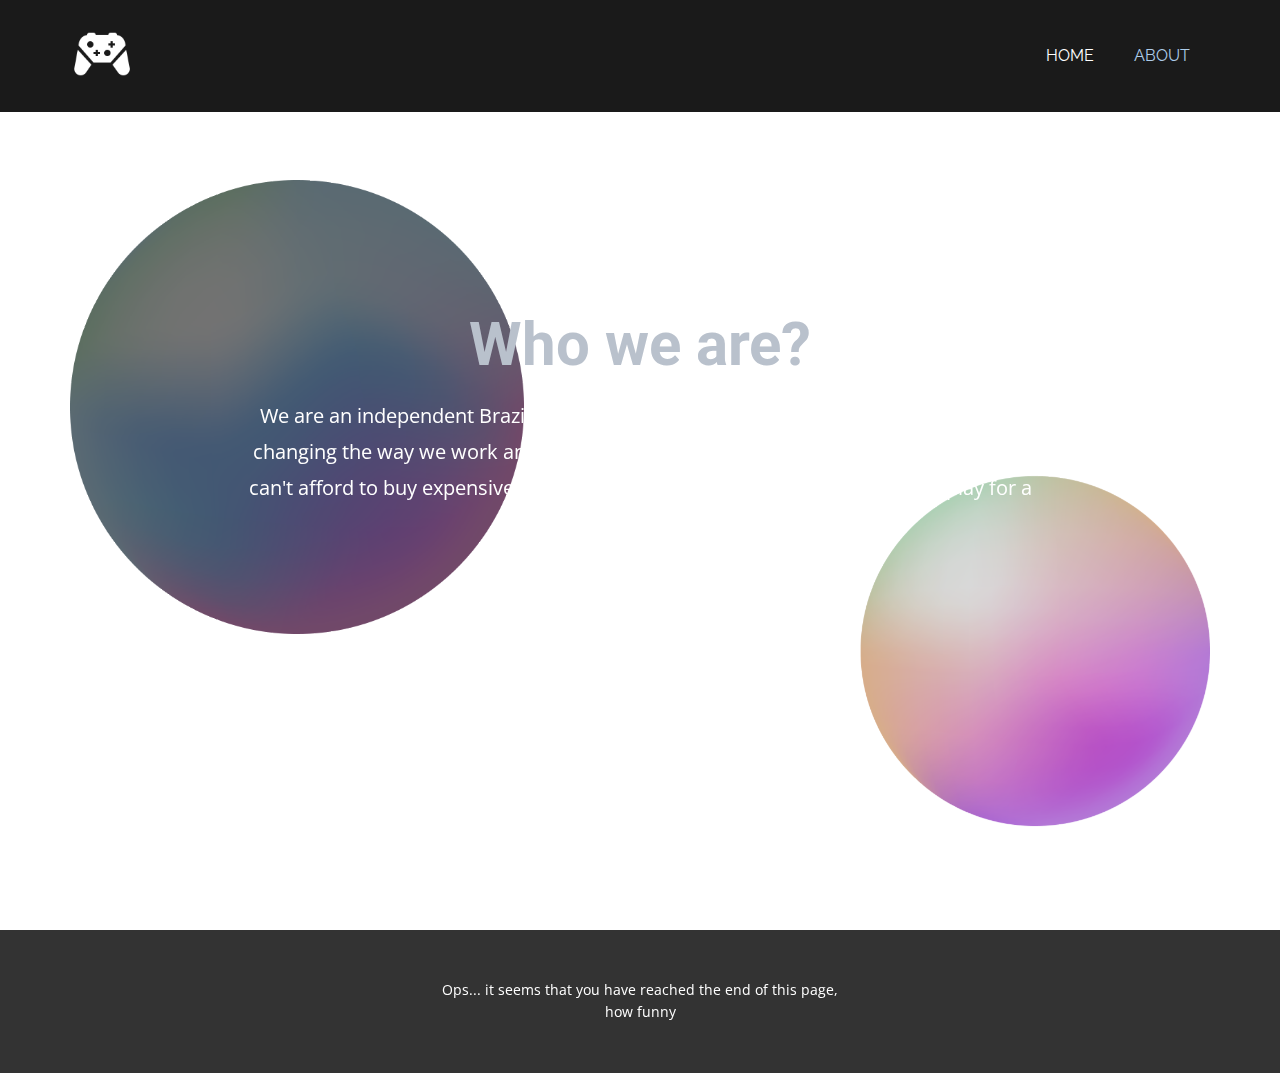
<file: ABOUT.html>
<!DOCTYPE html>
<html style="font-size: 16px;" lang="pt"><head>
    <meta name="viewport" content="width=device-width, initial-scale=1.0">
    <meta charset="utf-8">
    <meta name="keywords" content="Who we are?">
    <meta name="description" content="">
    <title>ABOUT</title>
    <link rel="stylesheet" href="nicepage.css" media="screen">
<link rel="stylesheet" href="ABOUT.css" media="screen">
    <script class="u-script" type="text/javascript" src="jquery.js" defer=""></script>
    <script class="u-script" type="text/javascript" src="nicepage.js" defer=""></script>
    <meta name="generator" content="Nicepage 4.14.1, nicepage.com">
    <link rel="icon" href="images/favicon.png">
    <link id="u-theme-google-font" rel="stylesheet" href="https://fonts.googleapis.com/css?family=Roboto:100,100i,300,300i,400,400i,500,500i,700,700i,900,900i|Open+Sans:300,300i,400,400i,500,500i,600,600i,700,700i,800,800i">
    <link id="u-page-google-font" rel="stylesheet" href="https://fonts.googleapis.com/css?family=Raleway:100,100i,200,200i,300,300i,400,400i,500,500i,600,600i,700,700i,800,800i,900,900i">
    
    
    
    <script type="application/ld+json">{
		"@context": "http://schema.org",
		"@type": "Organization",
		"name": "GameNow",
		"logo": "images/icons8-nintendo-switch-pro-controller-90.png"
}</script>
    <meta name="theme-color" content="#478ac9">
    <meta property="og:title" content="ABOUT">
    <meta property="og:description" content="">
    <meta property="og:type" content="website">
  </head>
  <body class="u-body u-xl-mode" data-lang="pt"><header class="u-clearfix u-grey-90 u-header u-header" id="sec-2677"><div class="u-clearfix u-sheet u-sheet-1">
        <a href="https://nicepage.com" class="u-image u-logo u-image-1" data-image-width="90" data-image-height="90">
          <img src="images/icons8-nintendo-switch-pro-controller-90.png" class="u-logo-image u-logo-image-1">
        </a>
        <nav class="u-menu u-menu-one-level u-offcanvas u-menu-1">
          <div class="menu-collapse" style="font-size: 1rem; letter-spacing: 0px;">
            <a class="u-button-style u-custom-left-right-menu-spacing u-custom-padding-bottom u-custom-top-bottom-menu-spacing u-nav-link u-text-active-palette-1-base u-text-hover-palette-2-base" href="#">
              <svg class="u-svg-link" viewBox="0 0 24 24"><use xmlns:xlink="http://www.w3.org/1999/xlink" xlink:href="#menu-hamburger"></use></svg>
              <svg class="u-svg-content" version="1.1" id="menu-hamburger" viewBox="0 0 16 16" x="0px" y="0px" xmlns:xlink="http://www.w3.org/1999/xlink" xmlns="http://www.w3.org/2000/svg"><g><rect y="1" width="16" height="2"></rect><rect y="7" width="16" height="2"></rect><rect y="13" width="16" height="2"></rect>
</g></svg>
            </a>
          </div>
          <div class="u-custom-menu u-nav-container">
            <ul class="u-custom-font u-font-raleway u-nav u-unstyled u-nav-1"><li class="u-nav-item"><a class="u-button-style u-nav-link u-text-active-palette-1-light-2 u-text-body-alt-color u-text-hover-palette-5-dark-1" href="HOME.html" style="padding: 10px 20px;">HOME</a>
</li><li class="u-nav-item"><a class="u-button-style u-nav-link u-text-active-palette-1-light-2 u-text-body-alt-color u-text-hover-palette-5-dark-1" href="ABOUT.html" style="padding: 10px 20px;">ABOUT</a>
</li></ul>
          </div>
          <div class="u-custom-menu u-nav-container-collapse">
            <div class="u-black u-container-style u-inner-container-layout u-opacity u-opacity-95 u-sidenav">
              <div class="u-inner-container-layout u-sidenav-overflow">
                <div class="u-menu-close"></div>
                <ul class="u-align-center u-nav u-popupmenu-items u-unstyled u-nav-2"><li class="u-nav-item"><a class="u-button-style u-nav-link" href="HOME.html">HOME</a>
</li><li class="u-nav-item"><a class="u-button-style u-nav-link" href="ABOUT.html">ABOUT</a>
</li></ul>
              </div>
            </div>
            <div class="u-black u-menu-overlay u-opacity u-opacity-70"></div>
          </div>
        </nav>
      </div></header>
    <section class="u-align-center u-clearfix u-shading u-video u-section-1" id="carousel_cdea">
      <div class="u-background-video u-expanded" style="filter: brightness(0.25);">
        <div class="embed-responsive embed-responsive-1">
          <iframe style="position: absolute;top: 0;left: 0;width: 100%;height: 100%;" class="embed-responsive-item" src="https://www.youtube.com/embed/Fuh3Qb5eoRw?playlist=Fuh3Qb5eoRw&amp;loop=1&amp;mute=1&amp;showinfo=0&amp;controls=0&amp;start=0&amp;autoplay=1" data-autoplay="1" frameborder="0" allowfullscreen=""></iframe>
        </div>
      </div>
      <div class="u-clearfix u-sheet u-sheet-1">
        <img class="u-image u-image-contain u-image-default u-image-1" src="images/fgfgfg.png" alt="" data-image-width="616" data-image-height="618" data-animation-name="customAnimationIn" data-animation-duration="1000">
        <img class="u-image u-image-contain u-image-default u-image-2" src="images/bbbbbb.png" alt="" data-image-width="657" data-image-height="657" data-animation-name="customAnimationIn" data-animation-duration="1000">
        <div class="u-align-center u-container-style u-group u-shape-rectangle u-group-1" data-animation-name="customAnimationIn" data-animation-duration="1000">
          <div class="u-container-layout u-valign-middle-md u-valign-middle-sm u-valign-middle-xs u-container-layout-1">
            <h2 class="u-text u-text-palette-5-base u-text-1" data-animation-name="customAnimationIn" data-animation-duration="1000">Who we are?</h2>
            <p class="u-text u-text-body-alt-color u-text-2" data-animation-name="customAnimationIn" data-animation-duration="1000"> We are an independent Brazilian startup focused on improving our technology and changing the way we work and play. Our focus at the moment is to help people who can't afford to buy expensive hardware on the market so that everyone can play for a cheap and simple price. </p>
          </div>
        </div>
      </div>
    </section>
    
    
    
    <footer class="u-align-center u-clearfix u-footer u-grey-80 u-footer" id="sec-5b7c"><div class="u-clearfix u-sheet u-sheet-1">
        <p class="u-small-text u-text u-text-variant u-text-1"> Ops... it seems that you have reached the end of this page, how funny</p>
      </div></footer>
  
</body></html>
</file>
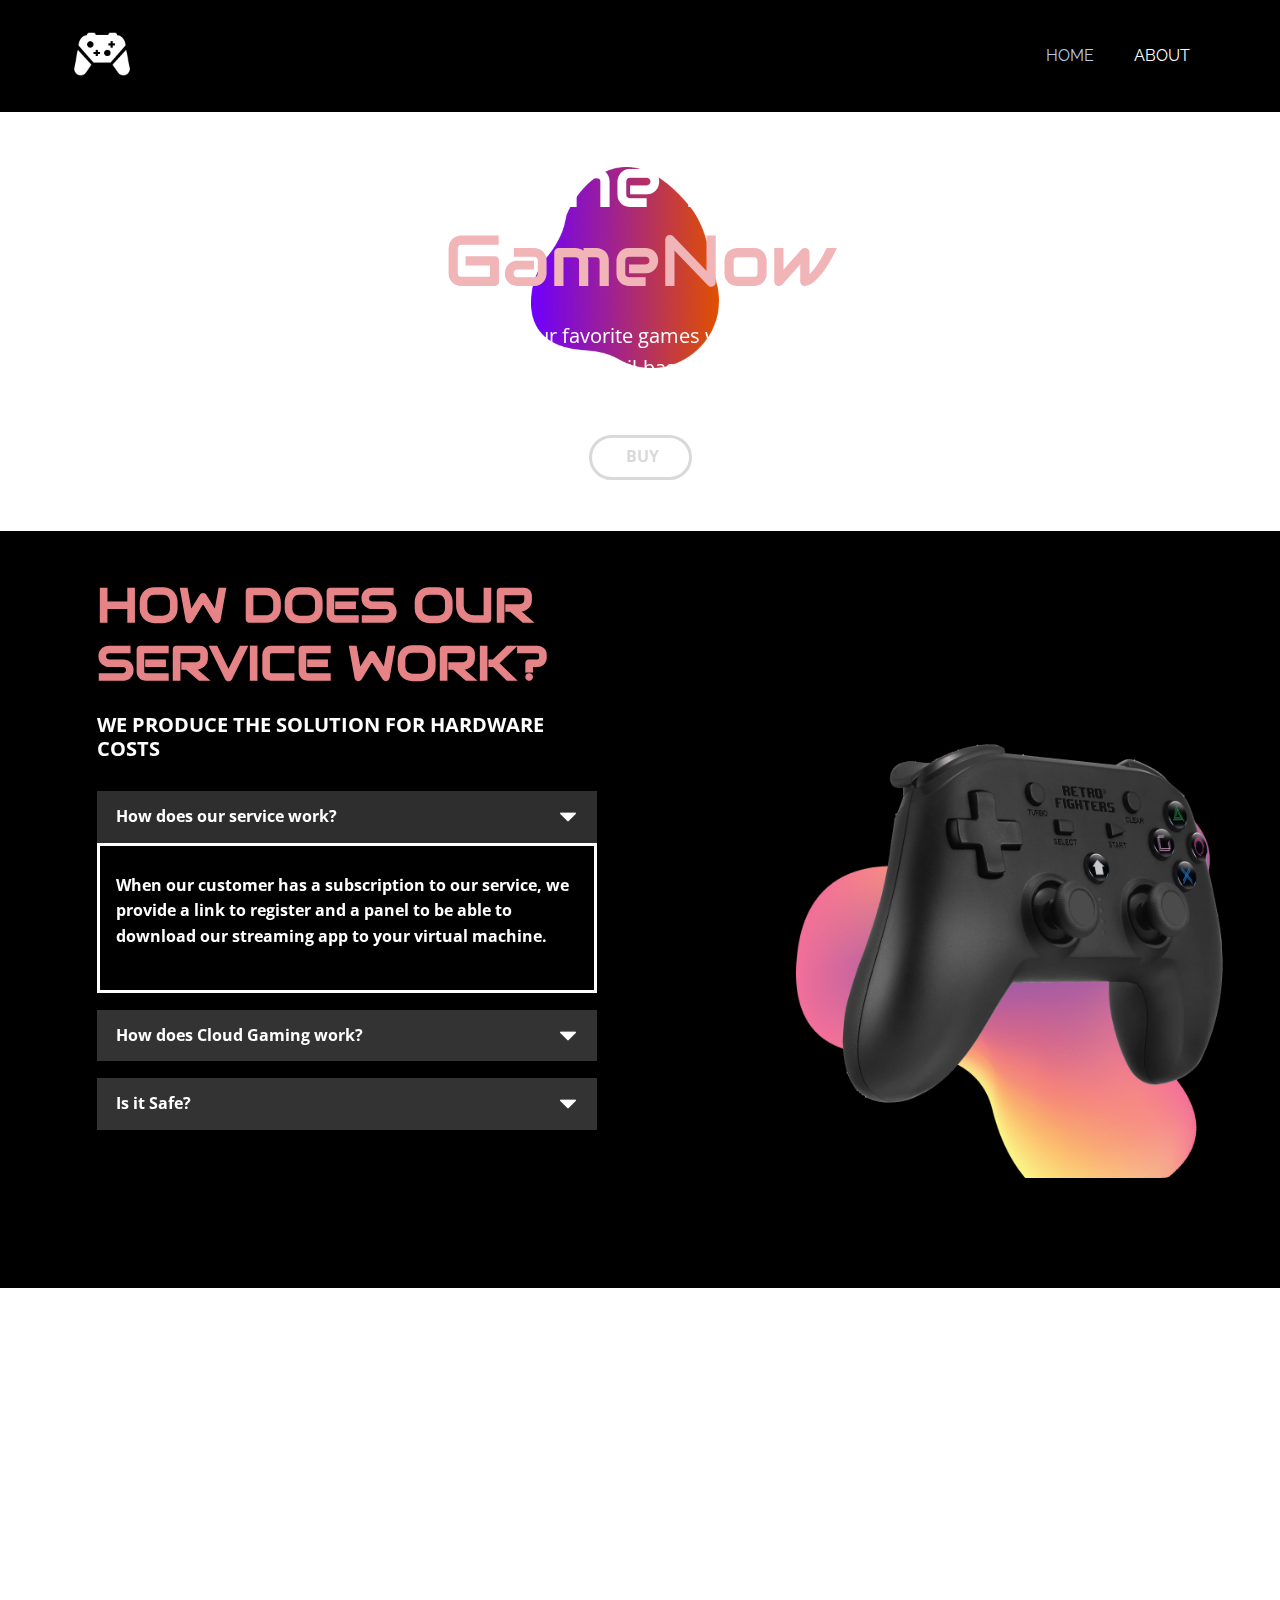
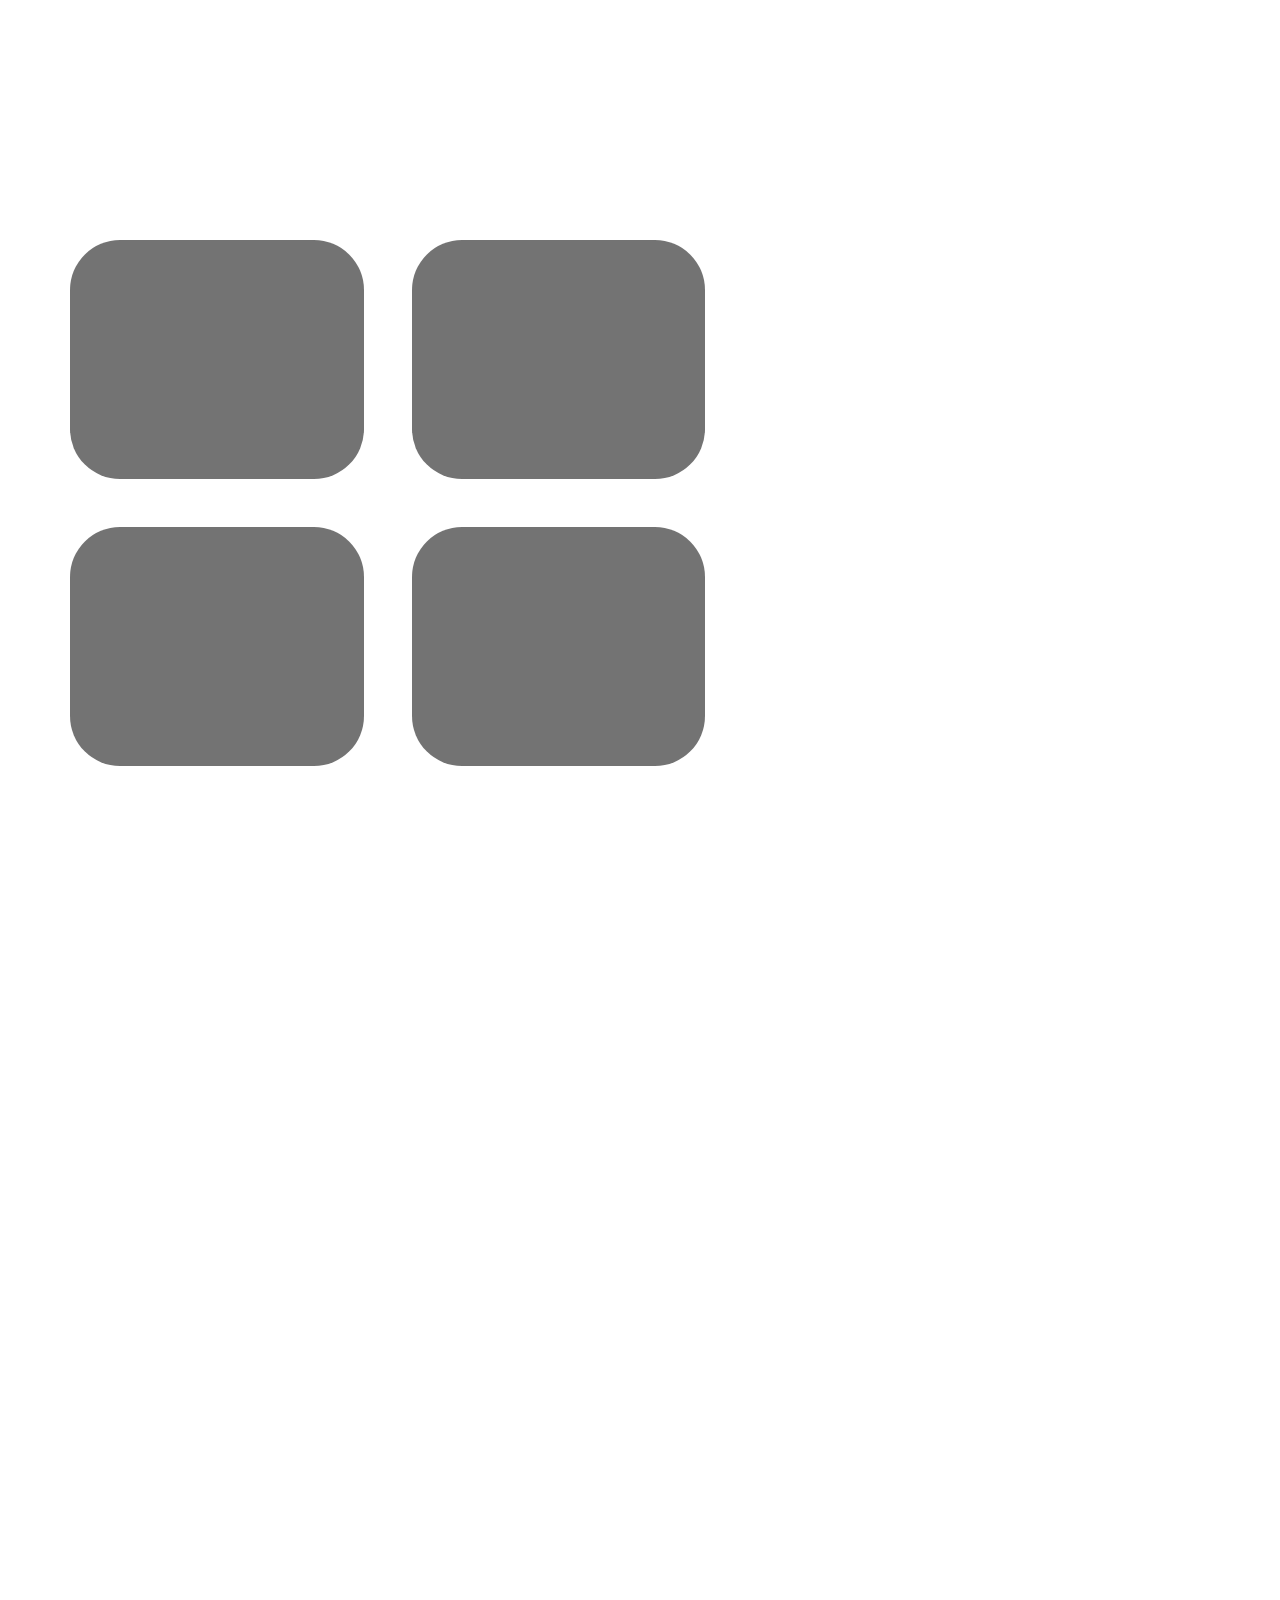
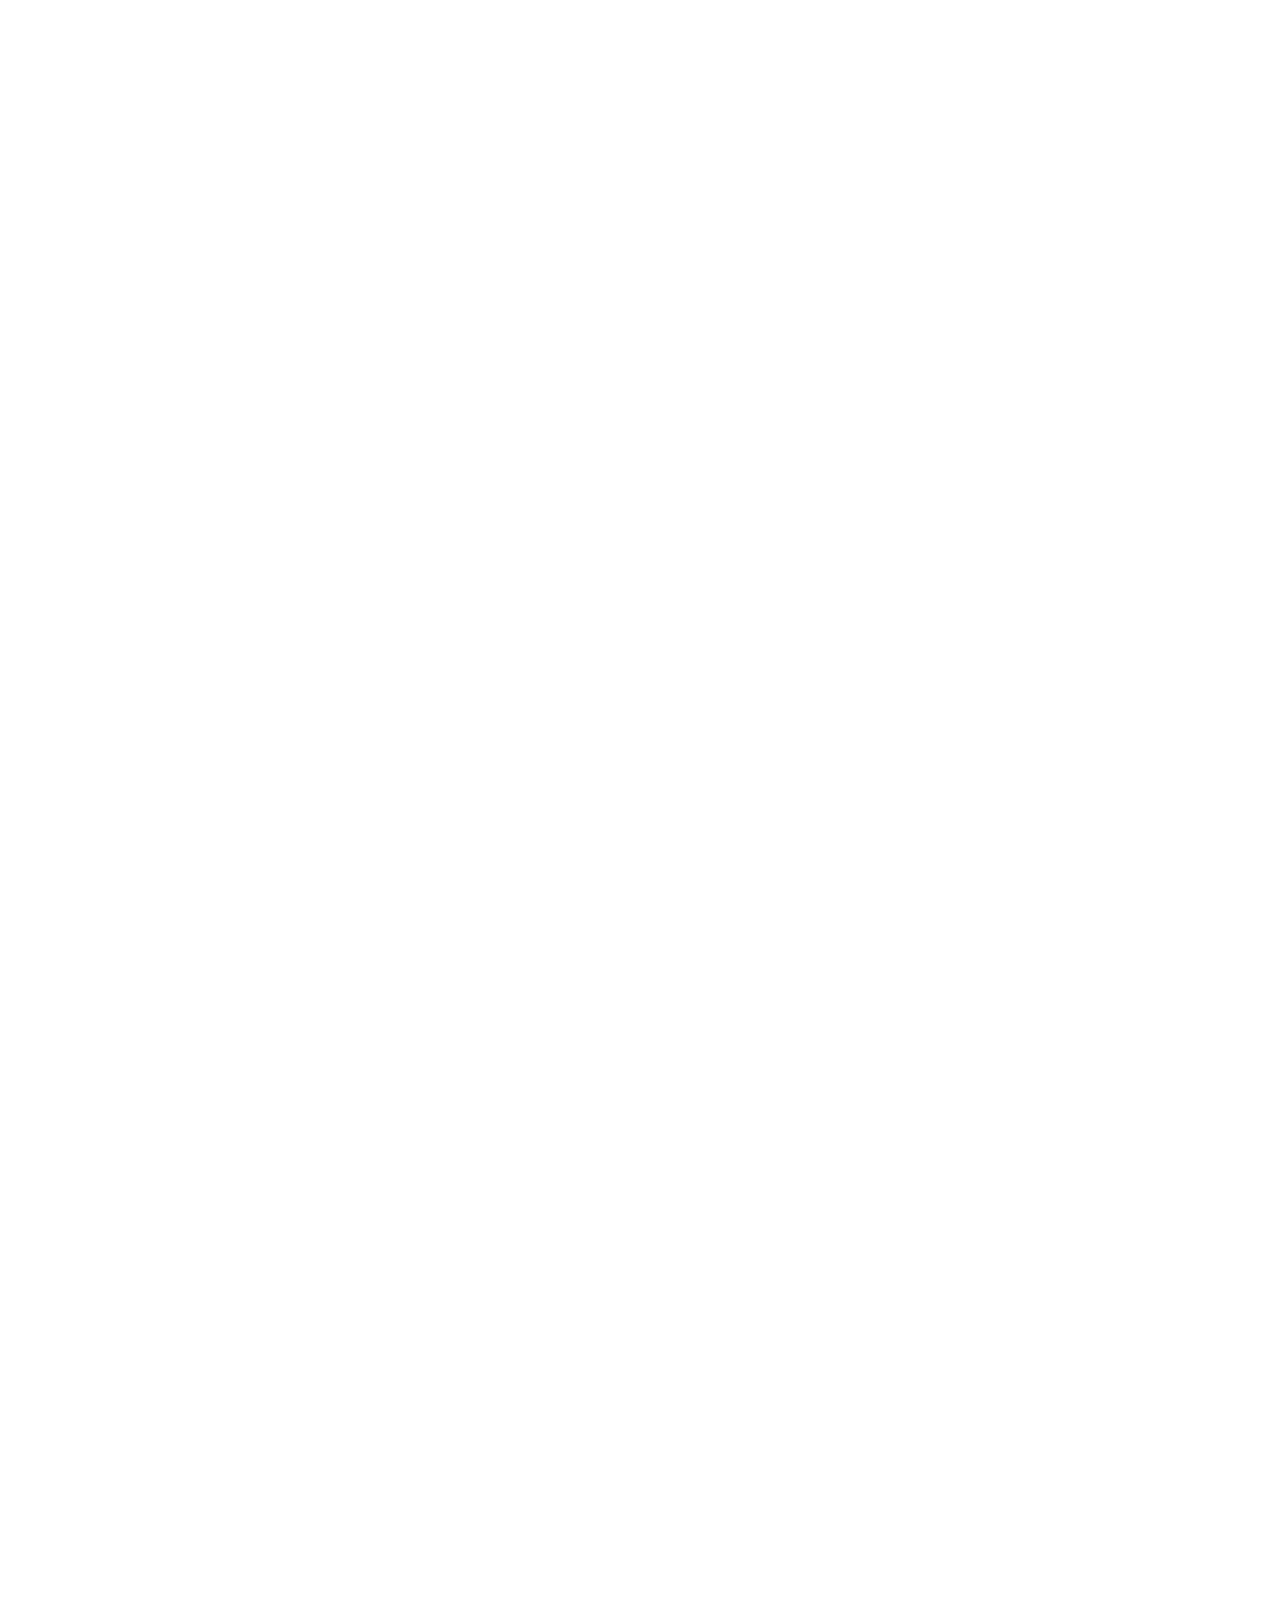
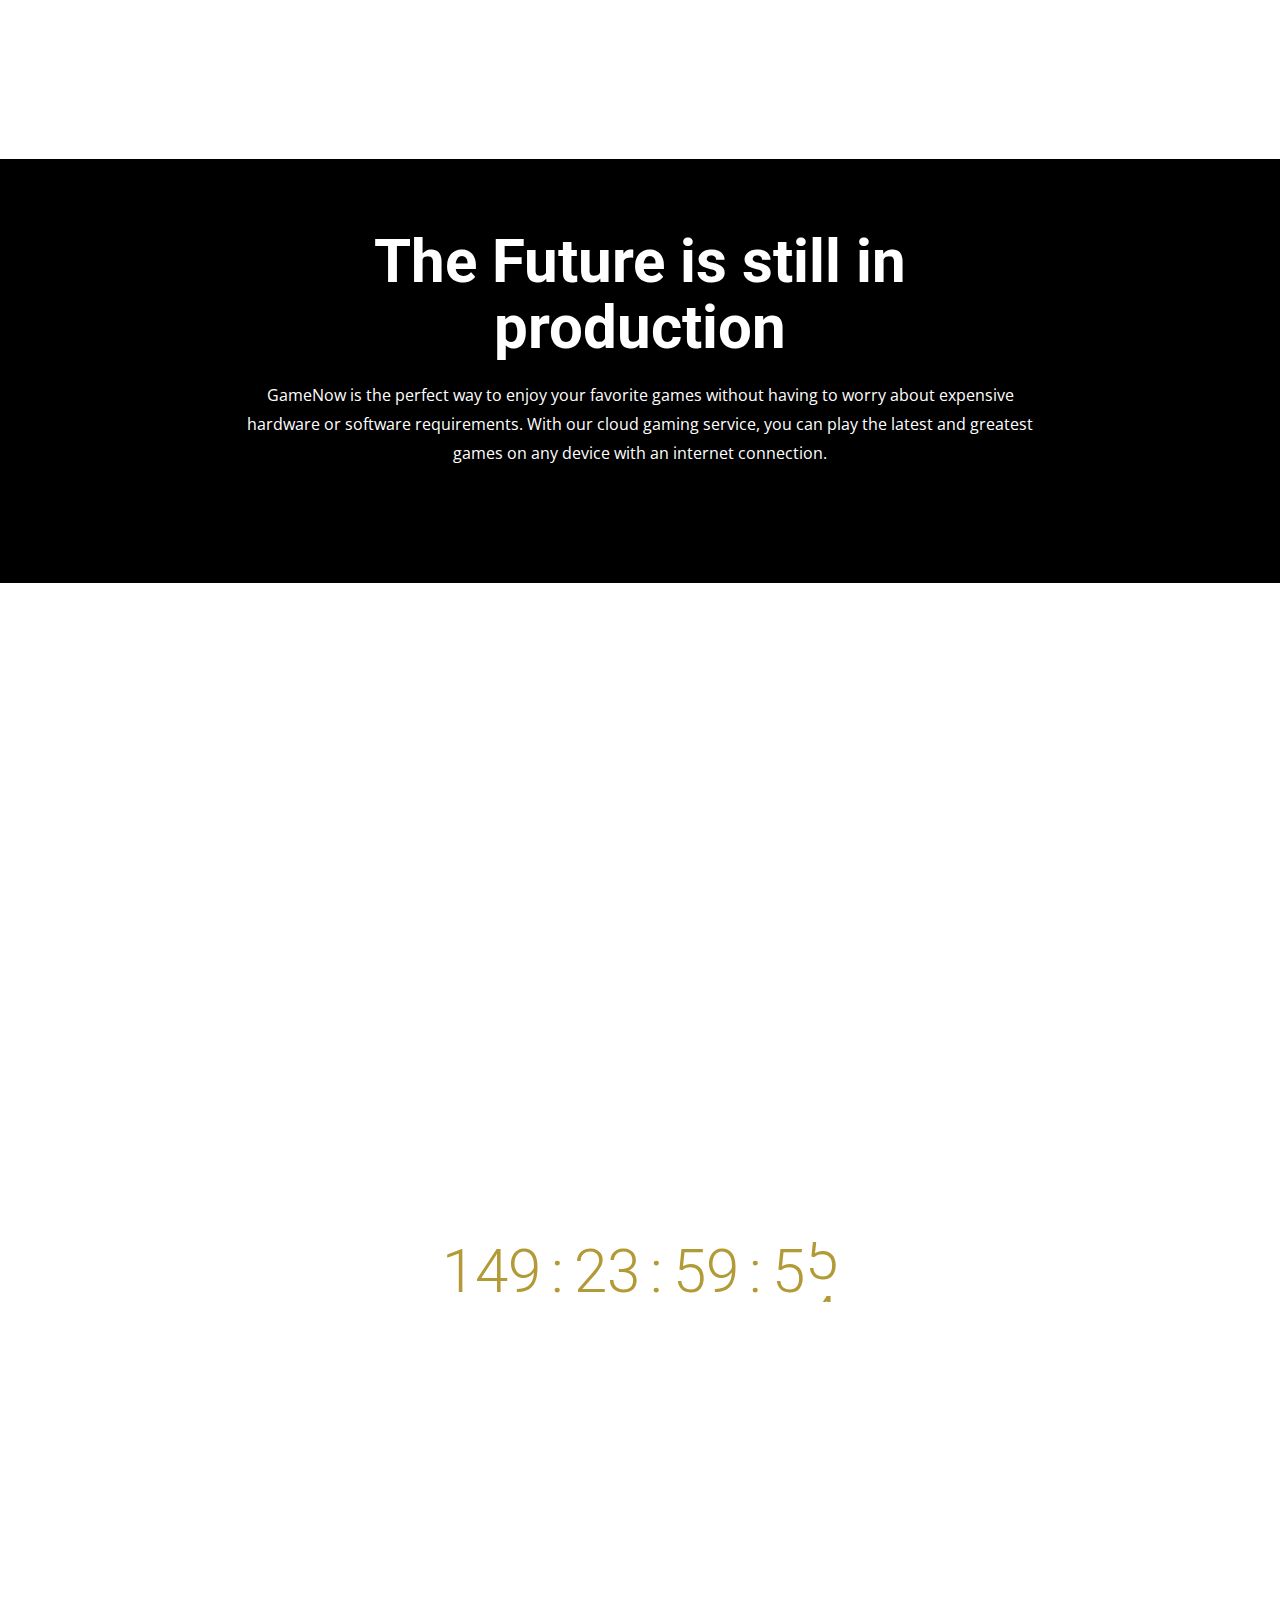
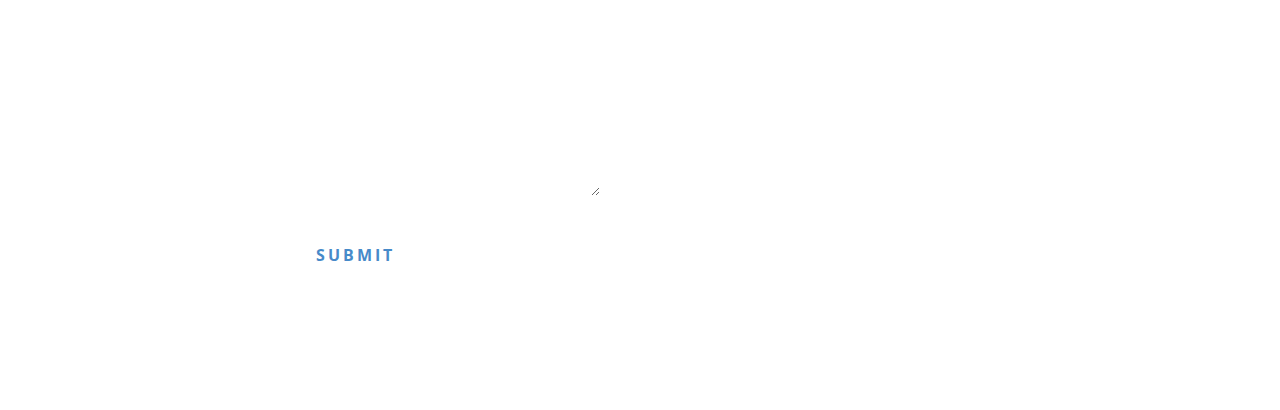
<file: HOME.html>
<!DOCTYPE html>
<html style="font-size: 16px;" lang="pt"><head>
    <meta name="viewport" content="width=device-width, initial-scale=1.0">
    <meta charset="utf-8">
    <meta name="keywords" content="Changing the future with GameNow">
    <meta name="description" content="">
    <title>HOME</title>
    <link rel="stylesheet" href="nicepage.css" media="screen">
<link rel="stylesheet" href="HOME.css" media="screen">
    <script class="u-script" type="text/javascript" src="jquery.js" defer=""></script>
    <script class="u-script" type="text/javascript" src="nicepage.js" defer=""></script>
    <meta name="generator" content="Nicepage 4.14.1, nicepage.com">
    <link rel="icon" href="images/favicon.png">
    <link id="u-theme-google-font" rel="stylesheet" href="https://fonts.googleapis.com/css?family=Roboto:100,100i,300,300i,400,400i,500,500i,700,700i,900,900i|Open+Sans:300,300i,400,400i,500,500i,600,600i,700,700i,800,800i">
    <link id="u-page-google-font" rel="stylesheet" href="https://fonts.googleapis.com/css?family=Montserrat:100,100i,200,200i,300,300i,400,400i,500,500i,600,600i,700,700i,800,800i,900,900i|Raleway:100,100i,200,200i,300,300i,400,400i,500,500i,600,600i,700,700i,800,800i,900,900i|Audiowide:400|Alatsi:400|Goldman:400,700|Bungee:400">
    
    
    
    
    
    
    
    
    
    
    <script type="application/ld+json">{
		"@context": "http://schema.org",
		"@type": "Organization",
		"name": "GameNow",
		"logo": "images/icons8-nintendo-switch-pro-controller-90.png"
}</script>
    <meta name="theme-color" content="#478ac9">
    <meta property="og:title" content="HOME">
    <meta property="og:description" content="">
    <meta property="og:type" content="website">
  </head>
  <body class="u-body u-overlap u-xl-mode" data-lang="pt"><header class="u-clearfix u-grey-90 u-header u-header" id="sec-2677"><div class="u-clearfix u-sheet u-sheet-1">
        <a href="https://nicepage.com" class="u-image u-logo u-image-1" data-image-width="90" data-image-height="90">
          <img src="images/icons8-nintendo-switch-pro-controller-90.png" class="u-logo-image u-logo-image-1">
        </a>
        <nav class="u-menu u-menu-one-level u-offcanvas u-menu-1">
          <div class="menu-collapse" style="font-size: 1rem; letter-spacing: 0px;">
            <a class="u-button-style u-custom-left-right-menu-spacing u-custom-padding-bottom u-custom-top-bottom-menu-spacing u-nav-link u-text-active-palette-1-base u-text-hover-palette-2-base" href="#">
              <svg class="u-svg-link" viewBox="0 0 24 24"><use xmlns:xlink="http://www.w3.org/1999/xlink" xlink:href="#menu-hamburger"></use></svg>
              <svg class="u-svg-content" version="1.1" id="menu-hamburger" viewBox="0 0 16 16" x="0px" y="0px" xmlns:xlink="http://www.w3.org/1999/xlink" xmlns="http://www.w3.org/2000/svg"><g><rect y="1" width="16" height="2"></rect><rect y="7" width="16" height="2"></rect><rect y="13" width="16" height="2"></rect>
</g></svg>
            </a>
          </div>
          <div class="u-custom-menu u-nav-container">
            <ul class="u-custom-font u-font-raleway u-nav u-unstyled u-nav-1"><li class="u-nav-item"><a class="u-button-style u-nav-link u-text-active-palette-1-light-2 u-text-body-alt-color u-text-hover-palette-5-dark-1" href="HOME.html" style="padding: 10px 20px;">HOME</a>
</li><li class="u-nav-item"><a class="u-button-style u-nav-link u-text-active-palette-1-light-2 u-text-body-alt-color u-text-hover-palette-5-dark-1" href="ABOUT.html" style="padding: 10px 20px;">ABOUT</a>
</li></ul>
          </div>
          <div class="u-custom-menu u-nav-container-collapse">
            <div class="u-black u-container-style u-inner-container-layout u-opacity u-opacity-95 u-sidenav">
              <div class="u-inner-container-layout u-sidenav-overflow">
                <div class="u-menu-close"></div>
                <ul class="u-align-center u-nav u-popupmenu-items u-unstyled u-nav-2"><li class="u-nav-item"><a class="u-button-style u-nav-link" href="HOME.html">HOME</a>
</li><li class="u-nav-item"><a class="u-button-style u-nav-link" href="ABOUT.html">ABOUT</a>
</li></ul>
              </div>
            </div>
            <div class="u-black u-menu-overlay u-opacity u-opacity-70"></div>
          </div>
        </nav>
      </div></header>
    <section class="skrollable u-align-center u-clearfix u-video u-section-1" id="sec-bcf6">
      <div class="u-background-video u-expanded" style="">
        <div class="embed-responsive embed-responsive-1">
          <iframe style="position: absolute;top: 0;left: 0;width: 100%;height: 100%;" class="embed-responsive-item" src="https://www.youtube.com/embed/HZzLkTgMCSE?playlist=HZzLkTgMCSE&amp;loop=1&amp;mute=1&amp;showinfo=0&amp;controls=0&amp;start=0&amp;autoplay=1" data-autoplay="1" frameborder="0" allowfullscreen=""></iframe>
        </div>
      </div>
      <div class="u-clearfix u-sheet u-sheet-1">
        <img class="u-image u-image-default u-preserve-proportions u-image-1" src="images/Path252014_edited_edited.webp" alt="" data-image-width="234" data-image-height="250">
        <h1 class="u-custom-font u-hover-feature u-text u-text-body-alt-color u-title u-text-1" data-animation-name="customAnimationIn" data-animation-duration="1000">Changing the future with <span class="u-text-palette-2-light-2">GameNow</span>
        </h1>
        <p class="u-large-text u-text u-text-body-alt-color u-text-variant u-text-2" data-animation-name="customAnimationIn" data-animation-duration="1000" data-animation-direction=""> GameNow is the perfect way to enjoy your favorite games without having to worry about installation or updates. Simply log in and start playing! Plus, our Brazil-based servers offer low-latency gameplay for a smooth gaming experience. </p>
        <a href="HOME.html#carousel_6f27" data-page-id="533625120" class="u-border-3 u-border-active-grey-15 u-border-grey-15 u-border-hover-white u-btn u-btn-round u-button-style u-hover-feature u-radius-32 u-btn-1" data-animation-name="customAnimationIn" data-animation-duration="1000"> &nbsp;Buy</a>
      </div>
      
      
    </section>
    <section class="u-black u-clearfix u-section-2" id="carousel_176c">
      <div class="u-clearfix u-sheet u-sheet-1">
        <div class="u-clearfix u-expanded-width u-gutter-26 u-layout-spacing-vertical u-layout-wrap u-layout-wrap-1">
          <div class="u-layout">
            <div class="u-layout-row">
              <div class="u-align-left u-container-style u-layout-cell u-left-cell u-size-30 u-layout-cell-1" data-animation-name="customAnimationIn" data-animation-duration="3000">
                <div class="u-container-layout u-valign-top u-container-layout-1">
                  <h1 class="u-custom-font u-hover-feature u-text u-text-palette-2-light-1 u-text-1" data-animation-name="customAnimationIn" data-animation-duration="1000"> HOW DOES OUR SERVICE WORK?</h1>
                  <p class="u-align-left u-large-text u-text u-text-variant u-text-2" data-animation-name="customAnimationIn" data-animation-duration="1000"> WE PRODUCE THE SOLUTION FOR HARDWARE COSTS</p>
                  <div class="u-accordion u-expanded-width u-spacing-17 u-accordion-1">
                    <div class="u-accordion-item">
                      <a class="active u-accordion-link u-button-style u-grey-80 u-text-active-white u-text-white u-accordion-link-1" id="link-039d" aria-controls="039d" aria-selected="true">
                        <span class="u-accordion-link-text"> How does our service work?</span><span class="u-accordion-link-icon u-file-icon u-icon u-icon-rectangle u-text-white u-icon-1"><img src="images/57055.png" alt=""></span>
                      </a>
                      <div class="u-accordion-active u-accordion-pane u-border-hover-grey-75 u-container-style u-opacity u-opacity-15 u-shape-rectangle u-accordion-pane-1" id="039d" aria-labelledby="link-039d">
                        <div class="u-container-layout u-container-layout-2">
                          <p class="u-heading-font u-text u-text-default u-text-3"> When our customer has a subscription to our service, we provide a link to register and a panel to be able to download our streaming app to your virtual machine.</p>
                        </div>
                      </div>
                    </div>
                    <div class="u-accordion-item">
                      <a class="u-accordion-link u-button-style u-grey-80 u-text-active-white u-text-white u-accordion-link-2" id="link-82c8" aria-controls="82c8" aria-selected="false">
                        <span class="u-accordion-link-text"> How does Cloud Gaming work?</span><span class="u-accordion-link-icon u-file-icon u-icon u-icon-rectangle u-text-white u-icon-2"><img src="images/57055.png" alt=""></span>
                      </a>
                      <div class="u-accordion-pane u-border-hover-grey-75 u-container-style u-opacity u-opacity-15 u-shape-rectangle u-accordion-pane-2" id="82c8" aria-labelledby="link-82c8">
                        <div class="u-container-layout u-container-layout-3">
                          <p class="u-heading-font u-text u-text-default u-text-white u-text-4"> Cloud Gaming is when you play on virtual servers where they are in an area full of servers for other clients and are used for you to play your games.</p>
                        </div>
                      </div>
                    </div>
                    <div class="u-accordion-item">
                      <a class="u-accordion-link u-button-style u-grey-80 u-text-active-white u-text-white u-accordion-link-3" id="link-9b16" aria-controls="9b16" aria-selected="false">
                        <span class="u-accordion-link-text"> Is it Safe?</span><span class="u-accordion-link-icon u-file-icon u-icon u-icon-rectangle u-text-white u-icon-3"><img src="images/57055.png" alt=""></span>
                      </a>
                      <div class="u-accordion-pane u-border-hover-grey-75 u-container-style u-opacity u-opacity-15 u-shape-rectangle u-accordion-pane-3" id="9b16" aria-labelledby="link-9b16">
                        <div class="u-container-layout u-container-layout-4">
                          <p class="u-heading-font u-text u-text-5"> In our database we have secure encryption and the computers are completely separated from the others, in our application we prevent any leaks and guarantee 100% privacy and security of your data</p>
                        </div>
                      </div>
                    </div>
                  </div>
                </div>
              </div>
              <div class="u-align-left u-container-style u-layout-cell u-right-cell u-size-30 u-layout-cell-2">
                <div class="u-container-layout u-container-layout-5">
                  <img class="u-image u-image-round u-radius-50 u-image-1" src="images/canva-3d-shape-abstract-organic-fluid-blurred-gradient-MAEwl8p5QCo.png" alt="" data-image-width="501" data-image-height="550" data-animation-name="customAnimationIn" data-animation-duration="1000">
                  <img class="u-hover-feature u-image u-image-default u-preserve-proportions u-image-2" src="images/Retro-Fighters-Defender-Black-Side.webp" alt="" data-image-width="250" data-image-height="250" data-animation-name="customAnimationIn" data-animation-duration="2000" data-animation-direction="X">
                </div>
              </div>
            </div>
          </div>
        </div>
      </div>
      
      
    </section>
    <section class="u-clearfix u-shading u-video u-section-3" id="carousel_2b9f">
      <div class="u-background-video u-expanded" style="filter: brightness(0.1);">
        <div class="embed-responsive embed-responsive-1">
          <iframe style="position: absolute;top: 0;left: 0;width: 100%;height: 100%;" class="embed-responsive-item" src="https://www.youtube.com/embed/MlSfFpYghQc?playlist=MlSfFpYghQc&amp;loop=1&amp;mute=1&amp;showinfo=0&amp;controls=0&amp;start=0&amp;autoplay=1" data-autoplay="1" frameborder="0" allowfullscreen=""></iframe>
        </div>
      </div>
      <div class="u-clearfix u-sheet u-valign-middle-md u-valign-middle-sm u-sheet-1">
        <div class="u-expanded-width-xs u-shape u-shape-svg u-text-palette-1-light-2 u-shape-1" data-animation-name="customAnimationIn" data-animation-duration="1000">
          <svg class="u-svg-link" preserveAspectRatio="none" viewBox="0 0 160 150" style=""><use xmlns:xlink="http://www.w3.org/1999/xlink" xlink:href="#svg-1073"></use></svg>
          <svg xmlns="http://www.w3.org/2000/svg" xmlns:xlink="http://www.w3.org/1999/xlink" version="1.1" xml:space="preserve" class="u-svg-content" viewBox="0 0 160 150" x="0px" y="0px" id="svg-1073"><path d="M43.2,126.9c14.2,1.3,27.6,7,39.1,15.6c8.3,6.1,19.4,10.3,32.7,5.3c11.7-4.4,18.6-17.4,21-30.2c2.6-13.3,8.1-25.9,15.7-37.1
	c8.3-12.1,10.8-27.9,5.3-42.7C150.5,20.3,134.6,9,117,7.6C107.9,6.9,98.8,5,90.1,1.9C83-0.6,75-0.7,67.4,2.1
	c-9.9,3.7-17,11.6-20.1,21c-3.3,10.1-10.9,18-20.6,22.2c-0.1,0-0.1,0.1-0.2,0.1c-20.3,8.9-31,32-24.6,53.2
	C6.9,115.6,25.2,125.2,43.2,126.9z"></path></svg>
        </div>
        <img class="u-hover-feature u-image u-image-default u-preserve-proportions u-image-1" src="images/jjjjjjjjjjjjjjjjjjj.png" alt="" data-image-width="242" data-image-height="241" data-animation-name="customAnimationIn" data-animation-duration="1750" data-animation-delay="500">
        <img class="u-align-left u-hover-feature u-image u-image-contain u-image-default u-preserve-proportions u-image-2" data-image-width="753" data-image-height="746" src="images/nnn-min.png" data-animation-name="customAnimationIn" data-animation-duration="1500" data-animation-delay="500">
        <img class="u-align-left u-image u-image-contain u-image-default u-preserve-proportions u-image-3" data-image-width="589" data-image-height="704" src="images/uyuy.png" data-animation-name="customAnimationIn" data-animation-duration="1750">
        <div class="u-gradient u-hover-feature u-shape u-shape-circle u-shape-2" data-animation-name="customAnimationIn" data-animation-duration="1500" data-animation-delay="250"></div>
        <div class="u-list u-list-1">
          <div class="u-repeater u-repeater-1">
            <div class="u-black u-container-style u-list-item u-opacity u-opacity-55 u-radius-50 u-repeater-item u-shape-round u-list-item-1">
              <div class="u-container-layout u-similar-container u-container-layout-1"><span class="u-icon u-icon-circle u-palette-5-dark-1 u-text-white u-icon-1" data-animation-name="customAnimationIn" data-animation-duration="1500" data-animation-delay="500"><svg class="u-svg-link" preserveAspectRatio="xMidYMin slice" viewBox="0 0 54 54" style=""><use xmlns:xlink="http://www.w3.org/1999/xlink" xlink:href="#svg-3847"></use></svg><svg class="u-svg-content" viewBox="0 0 54 54" x="0px" y="0px" id="svg-3847" style="enable-background:new 0 0 54 54;"><g><path d="M27,8c-9.374,0-17,7.626-17,17c0,7.112,4.391,13.412,11,15.9V50c0,0.553,0.447,1,1,1h1v2c0,0.553,0.447,1,1,1h6
		c0.553,0,1-0.447,1-1v-2h1c0.553,0,1-0.447,1-1v-9.1c6.609-2.488,11-8.788,11-15.9C44,15.626,36.374,8,27,8z M30,49
		c-0.553,0-1,0.447-1,1v2h-4v-2c0-0.553-0.447-1-1-1h-1v-5h8v5H30z M31.688,39.242C31.277,39.377,31,39.761,31,40.192V42h-8v-1.808
		c0-0.432-0.277-0.815-0.688-0.95C16.145,37.214,12,31.49,12,25c0-8.271,6.729-15,15-15s15,6.729,15,15
		C42,31.49,37.855,37.214,31.688,39.242z"></path><path d="M27,6c0.553,0,1-0.447,1-1V1c0-0.553-0.447-1-1-1s-1,0.447-1,1v4C26,5.553,26.447,6,27,6z"></path><path d="M51,24h-4c-0.553,0-1,0.447-1,1s0.447,1,1,1h4c0.553,0,1-0.447,1-1S51.553,24,51,24z"></path><path d="M7,24H3c-0.553,0-1,0.447-1,1s0.447,1,1,1h4c0.553,0,1-0.447,1-1S7.553,24,7,24z"></path><path d="M43.264,7.322l-2.828,2.828c-0.391,0.391-0.391,1.023,0,1.414c0.195,0.195,0.451,0.293,0.707,0.293
		s0.512-0.098,0.707-0.293l2.828-2.828c0.391-0.391,0.391-1.023,0-1.414S43.654,6.932,43.264,7.322z"></path><path d="M12.15,38.436l-2.828,2.828c-0.391,0.391-0.391,1.023,0,1.414c0.195,0.195,0.451,0.293,0.707,0.293
		s0.512-0.098,0.707-0.293l2.828-2.828c0.391-0.391,0.391-1.023,0-1.414S12.541,38.045,12.15,38.436z"></path><path d="M41.85,38.436c-0.391-0.391-1.023-0.391-1.414,0s-0.391,1.023,0,1.414l2.828,2.828c0.195,0.195,0.451,0.293,0.707,0.293
		s0.512-0.098,0.707-0.293c0.391-0.391,0.391-1.023,0-1.414L41.85,38.436z"></path><path d="M12.15,11.564c0.195,0.195,0.451,0.293,0.707,0.293s0.512-0.098,0.707-0.293c0.391-0.391,0.391-1.023,0-1.414l-2.828-2.828
		c-0.391-0.391-1.023-0.391-1.414,0s-0.391,1.023,0,1.414L12.15,11.564z"></path><path d="M27,13c-6.617,0-12,5.383-12,12c0,0.553,0.447,1,1,1s1-0.447,1-1c0-5.514,4.486-10,10-10c0.553,0,1-0.447,1-1
		S27.553,13,27,13z"></path>
</g></svg>
            
            
          </span>
                <div class="u-container-style u-expanded-width-sm u-expanded-width-xs u-group u-group-1">
                  <div class="u-container-layout u-container-layout-2">
                    <h5 class="u-text u-text-1" data-animation-name="customAnimationIn" data-animation-duration="1750" data-animation-delay="500">1. Strategy</h5>
                    <p class="u-text u-text-2" data-animation-name="customAnimationIn" data-animation-duration="1750" data-animation-delay="500"> We will show the world that technology is much more than what it seems and the power of it</p>
                  </div>
                </div>
              </div>
            </div>
            <div class="u-black u-container-style u-list-item u-opacity u-opacity-55 u-radius-50 u-repeater-item u-shape-round u-list-item-2">
              <div class="u-container-layout u-similar-container u-container-layout-3"><span class="u-icon u-icon-circle u-palette-5-dark-1 u-text-white u-icon-2" data-animation-name="customAnimationIn" data-animation-duration="1500" data-animation-delay="500"><svg class="u-svg-link" preserveAspectRatio="xMidYMin slice" viewBox="0 0 60 60" style=""><use xmlns:xlink="http://www.w3.org/1999/xlink" xlink:href="#svg-593e"></use></svg><svg class="u-svg-content" viewBox="0 0 60 60" x="0px" y="0px" id="svg-593e" style="enable-background:new 0 0 60 60;"><path d="M51.371,3.146c-0.459-0.185-11.359-4.452-19.84,0.045C24.811,6.758,13.015,4.082,10,3.308V1c0-0.553-0.447-1-1-1  S8,0.447,8,1v3c0,0.014,0.007,0.026,0.008,0.04C8.008,4.052,8,4.062,8,4.074V33v1.074V59c0,0.553,0.447,1,1,1s1-0.447,1-1V35.375  c2.273,0.567,7.227,1.632,12.368,1.632c3.557,0,7.2-0.511,10.101-2.049c7.652-4.061,18.056,0.004,18.16,0.045  c0.309,0.124,0.657,0.086,0.932-0.102C51.835,34.716,52,34.406,52,34.074v-30C52,3.665,51.751,3.298,51.371,3.146z M50,32.665  c-3.26-1.038-11.646-3.096-18.469,0.525C24.812,36.756,13.02,34.082,10,33.308V33V5.375c3.853,0.961,15.381,3.343,22.469-0.417  C39.035,1.475,47.627,3.973,50,4.777V32.665z"></path></svg>
            
            
          </span>
                <div class="u-container-style u-expanded-width-sm u-expanded-width-xs u-group u-video-cover u-group-2">
                  <div class="u-container-layout u-container-layout-4">
                    <h5 class="u-text u-text-3" data-animation-name="customAnimationIn" data-animation-duration="1750" data-animation-delay="500">2. Branding</h5>
                    <p class="u-text u-text-4" data-animation-name="customAnimationIn" data-animation-duration="1750" data-animation-delay="500"> Let's quickly spread around the world and make Cloud Computing available for everyone</p>
                  </div>
                </div>
              </div>
            </div>
            <div class="u-black u-container-style u-list-item u-opacity u-opacity-55 u-radius-50 u-repeater-item u-shape-round u-list-item-3">
              <div class="u-container-layout u-similar-container u-container-layout-5"><span class="u-icon u-icon-circle u-palette-5-dark-1 u-text-white u-icon-3" data-animation-name="customAnimationIn" data-animation-duration="1500" data-animation-delay="500"><svg class="u-svg-link" preserveAspectRatio="xMidYMin slice" viewBox="0 0 60.062 60.062" style=""><use xmlns:xlink="http://www.w3.org/1999/xlink" xlink:href="#svg-83fb"></use></svg><svg class="u-svg-content" viewBox="0 0 60.062 60.062" x="0px" y="0px" id="svg-83fb" style="enable-background:new 0 0 60.062 60.062;"><path d="M60.046,11.196c0.004-0.024,0.011-0.048,0.013-0.072c0.007-0.074-0.001-0.149-0.01-0.224  c-0.002-0.019,0.001-0.037-0.002-0.056c-0.018-0.099-0.051-0.196-0.1-0.289c-0.008-0.016-0.019-0.031-0.028-0.047  c-0.002-0.002-0.002-0.005-0.003-0.008c-0.001-0.002-0.004-0.003-0.005-0.006c-0.007-0.011-0.013-0.023-0.02-0.033  c-0.062-0.091-0.137-0.166-0.221-0.23c-0.019-0.014-0.041-0.022-0.061-0.035c-0.074-0.049-0.152-0.089-0.236-0.116  c-0.037-0.012-0.074-0.018-0.112-0.025c-0.073-0.015-0.146-0.022-0.222-0.02c-0.04,0.001-0.078,0.003-0.118,0.009  c-0.026,0.004-0.051,0-0.077,0.006L0.798,22.046c-0.413,0.086-0.729,0.421-0.788,0.839s0.15,0.828,0.523,1.025l16.632,8.773  l2.917,16.187c-0.002,0.012,0.001,0.025,0,0.037c-0.01,0.08-0.011,0.158-0.001,0.237c0.005,0.04,0.01,0.078,0.02,0.117  c0.023,0.095,0.06,0.184,0.11,0.268c0.01,0.016,0.01,0.035,0.021,0.051c0.003,0.005,0.008,0.009,0.012,0.013  c0.013,0.019,0.031,0.034,0.046,0.053c0.047,0.058,0.096,0.111,0.152,0.156c0.009,0.007,0.015,0.018,0.025,0.025  c0.015,0.011,0.032,0.014,0.047,0.024c0.061,0.04,0.124,0.073,0.191,0.099c0.027,0.01,0.052,0.022,0.08,0.03  c0.09,0.026,0.183,0.044,0.277,0.044c0.001,0,0.002,0,0.003,0h0c0,0,0,0,0,0c0.004,0,0.008-0.002,0.012-0.002  c0.017,0.001,0.034,0.002,0.051,0.002c0.277,0,0.527-0.124,0.712-0.315l11.079-7.386l11.6,7.54c0.164,0.106,0.354,0.161,0.545,0.161  c0.105,0,0.212-0.017,0.315-0.051c0.288-0.096,0.518-0.318,0.623-0.604l13.996-37.989c0.013-0.034,0.024-0.069,0.033-0.105  c0.004-0.015,0.005-0.03,0.008-0.044C60.042,11.22,60.044,11.208,60.046,11.196z M48.464,17.579L24.471,35.22  c-0.039,0.029-0.07,0.065-0.104,0.099c-0.013,0.012-0.026,0.022-0.037,0.035c-0.021,0.023-0.04,0.046-0.059,0.071  c-0.018,0.024-0.032,0.049-0.048,0.074c-0.037,0.06-0.068,0.122-0.092,0.188c-0.005,0.013-0.013,0.023-0.017,0.036  c-0.001,0.004-0.005,0.006-0.006,0.01l-2.75,8.937l-2.179-12.091L48.464,17.579z M22.908,46.594l2.726-9.004l4.244,2.759  l1.214,0.789l-4.124,2.749L22.908,46.594z M52.044,13.498L18.071,30.899l-14.14-7.458L52.044,13.498z M44.559,47.504L29.154,37.492  l-2.333-1.517l30.154-22.172L44.559,47.504z"></path></svg>
            
            
          </span>
                <div class="u-container-style u-expanded-width-sm u-expanded-width-xs u-group u-video-cover u-group-3">
                  <div class="u-container-layout u-container-layout-6">
                    <h5 class="u-text u-text-5" data-animation-name="customAnimationIn" data-animation-duration="1750" data-animation-delay="500">3. DESIGN</h5>
                    <p class="u-text u-text-6" data-animation-name="customAnimationIn" data-animation-duration="1750" data-animation-delay="500"> Our design is what shows simplicity and beauty</p>
                  </div>
                </div>
              </div>
            </div>
            <div class="u-black u-container-style u-list-item u-opacity u-opacity-55 u-radius-50 u-repeater-item u-shape-round u-list-item-4">
              <div class="u-container-layout u-similar-container u-container-layout-7"><span class="u-icon u-icon-circle u-palette-5-dark-1 u-text-white u-icon-4" data-animation-name="customAnimationIn" data-animation-duration="1500" data-animation-delay="500"><svg class="u-svg-link" preserveAspectRatio="xMidYMin slice" viewBox="0 0 55 55" style=""><use xmlns:xlink="http://www.w3.org/1999/xlink" xlink:href="#svg-96ca"></use></svg><svg class="u-svg-content" viewBox="0 0 55 55" x="0px" y="0px" id="svg-96ca" style="enable-background:new 0 0 55 55;"><path d="M49,0c-3.309,0-6,2.691-6,6c0,1.035,0.263,2.009,0.726,2.86l-9.829,9.829C32.542,17.634,30.846,17,29,17
	s-3.542,0.634-4.898,1.688l-7.669-7.669C16.785,10.424,17,9.74,17,9c0-2.206-1.794-4-4-4S9,6.794,9,9s1.794,4,4,4
	c0.74,0,1.424-0.215,2.019-0.567l7.669,7.669C21.634,21.458,21,23.154,21,25s0.634,3.542,1.688,4.897L10.024,42.562
	C8.958,41.595,7.549,41,6,41c-3.309,0-6,2.691-6,6s2.691,6,6,6s6-2.691,6-6c0-1.035-0.263-2.009-0.726-2.86l12.829-12.829
	c1.106,0.86,2.44,1.436,3.898,1.619v10.16c-2.833,0.478-5,2.942-5,5.91c0,3.309,2.691,6,6,6s6-2.691,6-6c0-2.967-2.167-5.431-5-5.91
	v-10.16c1.458-0.183,2.792-0.759,3.898-1.619l7.669,7.669C41.215,39.576,41,40.26,41,41c0,2.206,1.794,4,4,4s4-1.794,4-4
	s-1.794-4-4-4c-0.74,0-1.424,0.215-2.019,0.567l-7.669-7.669C36.366,28.542,37,26.846,37,25s-0.634-3.542-1.688-4.897l9.665-9.665
	C46.042,11.405,47.451,12,49,12c3.309,0,6-2.691,6-6S52.309,0,49,0z M11,9c0-1.103,0.897-2,2-2s2,0.897,2,2s-0.897,2-2,2
	S11,10.103,11,9z M6,51c-2.206,0-4-1.794-4-4s1.794-4,4-4s4,1.794,4,4S8.206,51,6,51z M33,49c0,2.206-1.794,4-4,4s-4-1.794-4-4
	s1.794-4,4-4S33,46.794,33,49z M29,31c-3.309,0-6-2.691-6-6s2.691-6,6-6s6,2.691,6,6S32.309,31,29,31z M47,41c0,1.103-0.897,2-2,2
	s-2-0.897-2-2s0.897-2,2-2S47,39.897,47,41z M49,10c-2.206,0-4-1.794-4-4s1.794-4,4-4s4,1.794,4,4S51.206,10,49,10z"></path></svg>
            
            
          </span>
                <div class="u-container-style u-expanded-width-sm u-expanded-width-xs u-group u-video-cover u-group-4">
                  <div class="u-container-layout u-container-layout-8">
                    <h5 class="u-text u-text-7" data-animation-name="customAnimationIn" data-animation-duration="1750" data-animation-delay="500">4. Markeing</h5>
                    <p class="u-text u-text-8" data-animation-name="customAnimationIn" data-animation-duration="1750" data-animation-delay="500"> Let's mark the world by showing what anyone and the power of technology is capable of, changing the world.</p>
                  </div>
                </div>
              </div>
            </div>
          </div>
        </div>
        <div class="u-align-left u-container-style u-expanded-width-xs u-group u-shape-rectangle u-group-5" data-animation-name="customAnimationIn" data-animation-duration="1750" data-animation-delay="750">
          <div class="u-container-layout">
            <h2 class="u-text u-text-default u-text-white u-text-9">About Us</h2>
            <p class="u-text u-text-10"> We are a Startup from Brazil passionate about Technologies and with the desire to change our future using it!</p>
            <p class="u-text u-text-black u-text-default u-text-11">Image by <a href="https://www.freepik.com/psd/mockup" class="u-border-1 u-border-grey-75 u-btn u-button-style u-none u-text-body-color u-btn-1">Freepik</a>
            </p>
          </div>
        </div>
      </div>
      
      
      
    </section>
    <section class="skrollable u-clearfix u-shading u-video u-section-4" id="carousel_e8c1">
      <div class="u-background-video u-expanded" style="filter: brightness(0.1);">
        <div class="embed-responsive embed-responsive-1">
          <iframe style="position: absolute;top: 0;left: 0;width: 100%;height: 100%;" class="embed-responsive-item" src="https://www.youtube.com/embed/x3uMRPxhxmg?mute=1&amp;showinfo=0&amp;controls=0&amp;start=0&amp;autoplay=1" data-autoplay="1" frameborder="0" allowfullscreen=""></iframe>
        </div>
      </div>
      <div class="u-clearfix u-sheet u-valign-middle-sm u-sheet-1">
        <img class="u-hover-feature u-image u-image-round u-radius-50 u-image-1" src="images/rt-min.jpg" data-image-width="1980" data-image-height="1320" data-animation-name="customAnimationIn" data-animation-duration="1000" data-animation-delay="0">
        <img class="u-hover-feature u-image u-image-round u-radius-50 u-image-2" src="images/fgfgf.jpg" data-image-width="1380" data-image-height="920" data-animation-name="customAnimationIn" data-animation-duration="1000" data-animation-delay="0">
        <img class="u-hover-feature u-image u-image-round u-radius-50 u-image-3" src="images/fgggggggg.jpg" data-image-width="982" data-image-height="743" data-animation-name="customAnimationIn" data-animation-duration="1000" data-animation-delay="0">
        <div class="u-align-left u-container-style u-grey-90 u-group u-opacity u-opacity-70 u-radius-42 u-shape-round u-group-1" data-animation-name="customAnimationIn" data-animation-duration="1000">
          <div class="u-container-layout u-container-layout-1">
            <h2 class="u-custom-font u-font-montserrat u-text u-text-body-alt-color u-text-1" data-animation-name="customAnimationIn" data-animation-duration="1000" data-animation-direction="Left"> Future technology</h2>
            <p class="u-text u-text-2" data-animation-name="customAnimationIn" data-animation-duration="1000"> We believe that with the arrival of the Metaverse and the evolution of Virtual Reality we will be able to expand our service and make it a reality</p>
          </div>
        </div>
        <img class="u-image u-image-default u-image-4" src="images/element-natureza.png" alt="" data-image-width="727" data-image-height="628" data-animation-name="customAnimationIn" data-animation-duration="1000">
      </div>
      
      
      
    </section>
    <section class="u-clearfix u-video u-section-5" id="carousel_6f27">
      <div class="u-background-video u-expanded" style="">
        <div class="embed-responsive embed-responsive-1">
          <iframe style="position: absolute;top: 0;left: 0;width: 100%;height: 100%;" class="embed-responsive-item" src="https://www.youtube.com/embed/zTK9DhM6OQc?playlist=zTK9DhM6OQc&amp;loop=1&amp;mute=1&amp;showinfo=0&amp;controls=0&amp;start=0&amp;autoplay=1" data-autoplay="1" frameborder="0" allowfullscreen=""></iframe>
        </div>
      </div>
      <div class="u-clearfix u-sheet u-sheet-1">
        <img class="u-hover-feature u-image u-image-default u-image-1" src="images/probelte_web_id_patentes-1005x1024.png" alt="" data-image-width="1005" data-image-height="1024" data-animation-name="customAnimationIn" data-animation-duration="1000">
        <div class="u-align-center u-container-style u-group u-group-1" data-animation-name="customAnimationIn" data-animation-duration="1000" data-animation-delay="0">
          <div class="u-container-layout u-container-layout-1">
            <h4 class="u-custom-font u-hover-feature u-text u-text-body-alt-color u-text-1" data-animation-name="customAnimationIn" data-animation-duration="1000" data-animation-delay="0"> These plans are available on our service</h4>
            <h6 class="u-hover-feature u-text u-text-body-alt-color u-text-2" data-animation-name="customAnimationIn" data-animation-duration="1000">Find Your DIFFICULTY</h6>
            <h2 class="u-custom-font u-hover-feature u-text u-text-body-alt-color u-text-3">
              <span class="u-text-palette-2-dark-2">LETS </span>
              <span style="font-style: italic;" class="u-text-palette-2-light-2">CONNECT</span>
              <span class="u-text-palette-2-light-3">?</span>
            </h2>
          </div>
        </div>
        <div class="u-clearfix u-gutter-78 u-layout-wrap u-layout-wrap-1">
          <div class="u-layout">
            <div class="u-layout-row">
              <div class="u-container-style u-grey-80 u-hover-feature u-layout-cell u-left-cell u-opacity u-opacity-95 u-radius-36 u-shape-round u-size-20 u-size-20-md u-layout-cell-1" data-animation-name="customAnimationIn" data-animation-duration="1000" data-animation-delay="0">
                <div class="u-container-layout u-container-layout-2">
                  <img class="u-image u-image-round u-radius-10 u-image-2" src="images/pc.png" data-image-width="400" data-image-height="400" data-animation-name="customAnimationIn" data-animation-duration="1000" data-animation-delay="0">
                  <h4 class="u-align-center u-custom-font u-text u-text-body-alt-color u-text-4">BASIC</h4>
                  <ul class="u-align-center u-custom-font u-text u-text-body-alt-color u-text-5">
                    <li>M60 GPU</li>
                    <li>USA SERVERS</li>
                    <li>12/7 SUPPORT</li>
                  </ul>
                  <p class="u-align-center u-text u-text-body-alt-color u-text-6">R$25</p>
                </div>
              </div>
              <div class="u-container-style u-grey-80 u-hover-feature u-layout-cell u-opacity u-opacity-75 u-radius-36 u-shape-round u-size-20 u-size-20-md u-layout-cell-2" data-animation-name="customAnimationIn" data-animation-duration="1000" data-animation-delay="0">
                <div class="u-container-layout u-container-layout-3">
                  <img class="u-image u-image-round u-radius-10 u-image-3" src="images/CS-450-162_400.webp" data-image-width="400" data-image-height="400" data-animation-name="customAnimationIn" data-animation-duration="1000" data-animation-delay="0">
                  <h3 class="u-align-center u-custom-font u-text u-text-7">ULTIMATE</h3>
                  <ul class="u-align-center u-custom-font u-text u-text-body-alt-color u-text-8">
                    <li>T4 GPU</li>
                    <li>BR SERVERS</li>
                    <li>24/7 SUPPORT</li>
                  </ul>
                  <p class="u-align-center u-text u-text-body-alt-color u-text-9">R$95.45</p>
                </div>
              </div>
              <div class="u-container-style u-grey-80 u-hover-feature u-layout-cell u-opacity u-opacity-95 u-radius-36 u-right-cell u-shape-round u-size-20 u-size-20-md u-layout-cell-3" data-animation-name="customAnimationIn" data-animation-duration="1000" data-animation-delay="0">
                <div class="u-container-layout u-container-layout-4">
                  <img class="u-image u-image-round u-radius-30 u-image-4" src="images/cs-450-148_400.webp" data-image-width="400" data-image-height="400" data-animation-name="customAnimationIn" data-animation-duration="1000" data-animation-delay="0">
                  <h4 class="u-align-center u-custom-font u-text u-text-10">GAMING</h4>
                  <ul class="u-align-center u-custom-font u-text u-text-body-alt-color u-text-11">
                    <li>M60 GPU</li>
                    <li>BR SERVERS</li>
                    <li>24/7 SUPPORT</li>
                  </ul>
                  <p class="u-align-center u-text u-text-body-alt-color u-text-12">R$54<br>
                  </p>
                </div>
              </div>
            </div>
          </div>
        </div>
        <img class="u-hover-feature u-image u-image-default u-image-5" src="images/nnn-min.png" alt="" data-image-width="753" data-image-height="746" data-animation-name="customAnimationIn" data-animation-duration="1000" data-animation-direction="">
      </div>
      
      
      
      
      
      
      
      
    </section>
    <section class="u-align-center u-clearfix u-video u-section-6" src="" id="carousel_7aa9">
      <div class="u-background-video u-expanded" style="">
        <div class="embed-responsive embed-responsive-1">
          <iframe style="position: absolute;top: 0;left: 0;width: 100%;height: 100%;" class="embed-responsive-item" src="https://www.youtube.com/embed/_zwguuNQ0dg?playlist=_zwguuNQ0dg&amp;loop=1&amp;mute=1&amp;showinfo=0&amp;controls=0&amp;start=0&amp;autoplay=1" data-autoplay="1" frameborder="0" allowfullscreen=""></iframe>
        </div>
      </div>
      <div class="u-black u-expanded-width u-shape u-shape-rectangle u-shape-1"></div>
      <div class="u-align-center u-container-style u-group u-group-1">
        <div class="u-container-layout u-valign-top u-container-layout-1">
          <h2 class="u-text u-text-body-alt-color u-text-default u-text-1"> The Future is still in production</h2>
          <p class="u-text u-text-body-alt-color u-text-2"> GameNow is the perfect way to enjoy your favorite games without having to worry about expensive hardware or software requirements. With our cloud gaming service, you can play the latest and greatest games on any device with an internet connection.<br>
          </p>
        </div>
      </div>
      <div class="u-list u-list-1">
        <div class="u-repeater u-repeater-1">
          <div class="u-align-center u-container-style u-gradient u-list-item u-radius-20 u-repeater-item u-shape-round u-video-cover u-list-item-1" data-animation-name="zoomIn" data-animation-duration="2000" data-animation-direction="">
            <div class="u-container-layout u-similar-container u-container-layout-2"><span class="u-icon u-icon-circle u-text-white u-icon-1">
            <svg class="u-svg-link" preserveAspectRatio="xMidYMin slice" viewBox="0 0 128 128" style=""><use xmlns:xlink="http://www.w3.org/1999/xlink" xlink:href="#svg-e6b7"></use></svg>
            <svg class="u-svg-content" viewBox="0 0 128 128" id="svg-e6b7"><path d="m102.7 39.2c0.8 0 1.5 0.3 2.1 0.9l7.8 7.8c4.8 4.8 7.7 11.5 7.4 18.3-0.6 12.6-11 22.6-23.7 22.6h-29c-0.1 0-0.1-0.1-0.1-0.2 1.1-3 4.1-5.2 7.5-5.2h10.5c0.9 0 1.8-0.4 2.3-1.1 0.8-1.1 0.7-2.6-0.3-3.5l-24.9-24.8c-0.6-0.6-0.9-1.3-0.9-2.1s0.3-1.5 0.9-2.1 1.3-0.8 2.1-0.8 1.5 0.3 2.1 0.8l16.9 16.9c0.5 0.5 1.2 0.8 1.9 0.8s1.4-0.3 1.9-0.8 0.8-1.2 0.8-1.9-0.3-1.4-0.8-1.9l-6.7-6.7c-0.6-0.6-0.9-1.3-0.9-2.1s0.3-1.5 0.9-2.1 1.3-0.8 2.1-0.8 1.5 0.3 2.1 0.8l4 4c0.5 0.5 1.2 0.8 1.9 0.8s1.4-0.3 1.9-0.8 0.8-1.2 0.8-1.9-0.3-1.4-0.8-1.9l-2.7-2.7c-0.5-0.5-0.8-1.2-0.8-2s0.3-1.5 0.9-2.1 1.3-0.9 2.1-0.9 1.5 0.3 2.1 0.9l2.7 2.7c0.5 0.5 1.2 0.8 1.9 0.8s1.4-0.3 1.9-0.8 0.8-1.2 0.8-1.9-0.2-1.3-0.7-1.8c-0.8-0.9-1.2-2.1-0.8-3.3 0.5-1.3 1.6-1.9 2.8-1.9m0-8c-2.9 0-5.7 1.1-7.8 3.2-0.7 0.7-1.2 1.4-1.7 2.1 0 0-0.1 0.1-0.1 0-0.4 0-0.8-0.1-1.1-0.1-2.9 0-5.7 1.1-7.8 3.2-1 1-1.8 2.2-2.3 3.4 0 0 0 0.1-0.1 0.1-2.6 0.2-5.1 1.3-6.9 3.2l-0.2 0.2-2.5-2.5c-2-2-4.9-3.2-7.8-3.2s-5.7 1.1-7.8 3.2-3.2 4.9-3.2 7.8c0 3 1.2 5.7 3.2 7.8l15.8 15.8c0.1 0.1 0 0.2-0.1 0.2-5.8 0.8-10.8 4.8-12.8 10.5-1.9 5.2 2 10.7 7.5 10.7h29.1c8.5 0 16.4-3.3 22.4-9.3 6.1-6.1 9.4-14.3 9.3-23-0.1-8.4-3.8-16.4-9.8-22.4l-7.8-7.8c-1.8-2-4.6-3.1-7.5-3.1z"></path><path d="m82.1 118c0 1.1-0.9 2-2 2h-70.2c-1.1 0-2-0.9-2-2v-108c0-1.1 0.9-2 2-2h70.1c1.1 0 2 0.9 2 2v16.9c0 2.2 1.8 4 4 4s4-1.8 4-4v-16.9c0-5.5-4.5-10-9.9-10h-70.2c-5.4 0-9.9 4.5-9.9 10v108c0 5.5 4.5 10 9.9 10h70.1c5.5 0 9.9-4.5 9.9-10v-10.6c0-2.2-1.8-4-4-4s-4 1.8-4 4v10.6z"></path></svg>
          </span>
              <h3 class="u-custom-font u-font-montserrat u-text u-text-body-alt-color u-text-default u-text-3">Wishlists</h3>
              <p class="u-text u-text-body-alt-color u-text-default u-text-4" data-animation-name="counter" data-animation-event="scroll" data-animation-duration="3000">154</p>
            </div>
          </div>
          <div class="u-align-center u-container-style u-gradient u-list-item u-radius-20 u-repeater-item u-shape-round u-video-cover u-list-item-2" data-animation-name="zoomIn" data-animation-duration="2000" data-animation-direction="">
            <div class="u-container-layout u-similar-container u-container-layout-3"><span class="u-icon u-icon-circle u-text-white u-icon-2"><svg class="u-svg-link" preserveAspectRatio="xMidYMin slice" viewBox="0 0 372.483 372.483" style=""><use xmlns:xlink="http://www.w3.org/1999/xlink" xlink:href="#svg-32f8"></use></svg><svg class="u-svg-content" viewBox="0 0 372.483 372.483" x="0px" y="0px" id="svg-32f8" style="enable-background:new 0 0 372.483 372.483;"><g id="XMLID_10_"><g><path d="M372.482,263.045c0-21.796-6.527-42.842-18.877-60.863c-8.883-12.962-20.322-23.726-33.578-31.725    c15.607-14.78,25.372-35.67,25.372-58.811c0-44.684-36.354-81.038-81.037-81.038c-26.496,0-51.316,13.104-66.392,34.615    c-3.831-0.558-7.745-0.859-11.729-0.859s-7.897,0.302-11.728,0.859c-15.077-21.511-39.897-34.615-66.392-34.615    c-44.684,0-81.038,36.354-81.038,81.038c0,23.141,9.765,44.031,25.373,58.811c-13.257,7.998-24.696,18.763-33.578,31.724    C6.528,220.203,0,241.249,0,263.045v45.075h78.121v33.755h216.242V308.12h78.12v-45.075H372.482z M264.362,50.609    c33.656,0,61.037,27.381,61.037,61.038s-27.381,61.038-61.037,61.038c-0.603,0-1.206-0.009-1.81-0.027    c0.046-0.128,0.084-0.259,0.129-0.387c1.042-2.954,1.911-5.988,2.608-9.087c0.049-0.22,0.105-0.438,0.152-0.659    c0.181-0.836,0.34-1.68,0.495-2.526c0.073-0.4,0.148-0.799,0.215-1.2c0.126-0.755,0.24-1.513,0.345-2.274    c0.073-0.529,0.139-1.058,0.202-1.588c0.079-0.672,0.156-1.345,0.219-2.022c0.064-0.691,0.112-1.383,0.158-2.076    c0.036-0.546,0.081-1.09,0.106-1.639c0.055-1.177,0.086-2.356,0.09-3.536c0-0.087,0.007-0.172,0.007-0.26    c0-0.047-0.004-0.094-0.004-0.141c-0.002-1.205-0.037-2.403-0.091-3.597c-0.016-0.347-0.037-0.693-0.057-1.039    c-0.059-1.015-0.136-2.025-0.231-3.03c-0.022-0.228-0.04-0.456-0.063-0.683c-3.022-29.209-21.475-54.21-48.095-65.774    C230.208,58.253,246.8,50.609,264.362,50.609z M165.122,88.131c0.195-0.071,0.392-0.138,0.587-0.208    c0.607-0.217,1.219-0.423,1.834-0.622c0.466-0.149,0.935-0.293,1.407-0.431c0.343-0.101,0.687-0.198,1.032-0.294    c0.616-0.169,1.235-0.334,1.86-0.485c4.62-1.122,9.438-1.731,14.397-1.731c4.963,0.004,9.783,0.614,14.404,1.736    c0.621,0.15,1.236,0.314,1.849,0.482c0.35,0.097,0.7,0.195,1.047,0.298c0.466,0.137,0.93,0.279,1.391,0.426    c0.623,0.201,1.242,0.409,1.856,0.629c0.189,0.067,0.378,0.131,0.566,0.2c20.413,7.549,35.718,25.716,39.182,47.763    c0.027,0.176,0.053,0.353,0.079,0.53c0.111,0.747,0.204,1.5,0.287,2.255c0.03,0.278,0.062,0.555,0.089,0.834    c0.066,0.689,0.115,1.383,0.159,2.079c0.018,0.298,0.043,0.595,0.057,0.894c0.042,0.889,0.065,1.783,0.068,2.682    c0,0.078,0.005,0.154,0.005,0.232c0,0.036-0.002,0.073-0.002,0.109c-0.002,0.87-0.028,1.734-0.066,2.595    c-0.012,0.271-0.024,0.542-0.04,0.812c-0.047,0.832-0.109,1.66-0.189,2.482c-0.031,0.318-0.073,0.635-0.109,0.952    c-0.061,0.532-0.129,1.063-0.203,1.591c-0.058,0.411-0.116,0.823-0.182,1.232c-0.101,0.623-0.213,1.242-0.333,1.859    c-0.107,0.549-0.224,1.096-0.346,1.642c-0.073,0.329-0.149,0.658-0.228,0.985c-0.195,0.811-0.409,1.617-0.637,2.42    c-0.091,0.319-0.176,0.64-0.272,0.956c-0.139,0.46-0.289,0.916-0.438,1.372c-0.12,0.365-0.243,0.728-0.37,1.09    c-0.144,0.411-0.286,0.823-0.438,1.231c-0.259,0.693-0.531,1.38-0.814,2.061c-0.126,0.304-0.26,0.605-0.391,0.908    c-0.247,0.567-0.501,1.131-0.765,1.689c-0.031,0.066-0.062,0.132-0.093,0.198c-0.095,0.198-0.189,0.397-0.286,0.595    c-0.296,0.604-0.604,1.201-0.92,1.793c-0.123,0.23-0.242,0.463-0.368,0.692c-0.008,0.015-0.016,0.029-0.024,0.043    c-0.346,0.63-0.707,1.25-1.074,1.866c-0.146,0.244-0.29,0.489-0.439,0.73c-0.4,0.649-0.811,1.291-1.234,1.923    c-0.263,0.393-0.538,0.778-0.81,1.165c-0.231,0.328-0.461,0.657-0.698,0.98c-0.307,0.418-0.62,0.831-0.938,1.242    c-0.216,0.279-0.434,0.556-0.654,0.832c-0.336,0.42-0.675,0.838-1.021,1.249c-0.215,0.255-0.436,0.505-0.655,0.756    c-0.36,0.413-0.719,0.827-1.089,1.23c-0.22,0.239-0.448,0.469-0.672,0.705c-0.602,0.635-1.218,1.256-1.846,1.865    c-0.373,0.361-0.744,0.723-1.126,1.074c-0.264,0.243-0.535,0.479-0.804,0.718c-0.438,0.389-0.879,0.774-1.328,1.15    c-0.228,0.191-0.458,0.38-0.689,0.568c-0.543,0.442-1.093,0.875-1.652,1.299c-0.152,0.115-0.302,0.232-0.455,0.346    c-10.16,7.553-22.736,12.03-36.34,12.03c-13.605,0-26.183-4.478-36.343-12.033c-0.15-0.112-0.297-0.227-0.446-0.34    c-0.561-0.425-1.114-0.861-1.659-1.305c-0.229-0.187-0.458-0.374-0.684-0.564c-0.451-0.378-0.893-0.765-1.333-1.155    c-0.267-0.238-0.537-0.472-0.8-0.714c-0.383-0.352-0.755-0.715-1.129-1.076c-0.631-0.611-1.248-1.234-1.852-1.871    c-0.221-0.233-0.447-0.46-0.664-0.696c-0.371-0.404-0.73-0.819-1.09-1.232c-0.219-0.251-0.439-0.5-0.654-0.755    c-0.347-0.411-0.685-0.829-1.021-1.248c-0.22-0.276-0.439-0.553-0.655-0.833c-0.317-0.41-0.63-0.823-0.937-1.241    c-0.237-0.324-0.468-0.654-0.699-0.983c-0.272-0.386-0.546-0.77-0.808-1.162c-0.425-0.635-0.838-1.279-1.239-1.93    c-0.147-0.239-0.289-0.48-0.433-0.721c-0.373-0.625-0.738-1.253-1.089-1.892c-0.129-0.235-0.251-0.474-0.378-0.71    c-0.316-0.594-0.625-1.193-0.922-1.798c-0.106-0.215-0.209-0.432-0.312-0.648c-0.016-0.033-0.031-0.066-0.046-0.099    c-0.277-0.584-0.542-1.174-0.801-1.769c-0.123-0.283-0.248-0.565-0.366-0.849c-0.29-0.696-0.567-1.398-0.832-2.106    c-0.143-0.382-0.275-0.768-0.41-1.153c-0.139-0.395-0.273-0.793-0.404-1.192c-0.141-0.432-0.283-0.864-0.415-1.298    c-0.197-0.649-0.383-1.302-0.558-1.959c-0.123-0.461-0.234-0.926-0.347-1.39c-0.088-0.365-0.173-0.73-0.254-1.097    c-0.1-0.45-0.201-0.899-0.291-1.351c-0.139-0.704-0.266-1.412-0.38-2.124c-0.062-0.384-0.116-0.769-0.171-1.153    c-0.081-0.569-0.154-1.141-0.219-1.715c-0.032-0.283-0.069-0.566-0.098-0.849c-0.083-0.843-0.146-1.692-0.194-2.544    c-0.014-0.245-0.025-0.49-0.036-0.735c-0.041-0.911-0.07-1.825-0.07-2.745c0-0.986,0.028-1.965,0.075-2.94    c0.013-0.265,0.035-0.528,0.05-0.792c0.044-0.732,0.097-1.462,0.167-2.188c0.024-0.253,0.053-0.505,0.08-0.757    c0.086-0.786,0.183-1.568,0.299-2.345c0.022-0.151,0.044-0.303,0.068-0.454C129.393,113.864,144.701,95.685,165.122,88.131z     M47.083,111.647c0-33.656,27.381-61.038,61.038-61.038c17.563,0,34.154,7.645,45.625,20.529    c-26.629,11.568-45.086,36.581-48.099,65.802c-0.021,0.198-0.036,0.397-0.055,0.596c-0.1,1.041-0.179,2.086-0.239,3.137    c-0.018,0.32-0.038,0.639-0.053,0.96c-0.057,1.251-0.096,2.506-0.096,3.77c0,1.276,0.037,2.549,0.097,3.821    c0.024,0.512,0.066,1.019,0.099,1.528c0.049,0.732,0.099,1.464,0.167,2.194c0.06,0.649,0.134,1.294,0.21,1.939    c0.066,0.562,0.136,1.122,0.214,1.682c0.102,0.735,0.212,1.467,0.333,2.196c0.073,0.433,0.153,0.865,0.232,1.297    c0.15,0.816,0.303,1.63,0.477,2.437c0.058,0.266,0.124,0.53,0.184,0.795c0.679,3.003,1.522,5.943,2.526,8.81    c0.064,0.185,0.12,0.372,0.185,0.556c-0.603,0.018-1.207,0.027-1.809,0.027C74.464,172.684,47.083,145.303,47.083,111.647z     M94.888,239.148c-0.22,0.347-0.43,0.7-0.646,1.049c-0.457,0.738-0.91,1.478-1.348,2.225c-0.245,0.417-0.481,0.837-0.719,1.257    c-0.394,0.693-0.783,1.388-1.161,2.089c-0.238,0.441-0.472,0.884-0.704,1.327c-0.364,0.697-0.719,1.398-1.067,2.101    c-0.219,0.442-0.437,0.883-0.649,1.327c-0.354,0.741-0.695,1.488-1.032,2.236c-0.183,0.407-0.371,0.811-0.548,1.22    c-0.39,0.896-0.762,1.799-1.127,2.705c-0.107,0.265-0.221,0.527-0.325,0.792c-0.463,1.177-0.906,2.362-1.326,3.553    c-0.096,0.273-0.182,0.549-0.277,0.822c-0.316,0.918-0.624,1.839-0.915,2.764c-0.133,0.425-0.256,0.852-0.384,1.278    c-0.235,0.784-0.466,1.569-0.683,2.359c-0.129,0.47-0.252,0.941-0.375,1.413c-0.198,0.758-0.388,1.518-0.568,2.281    c-0.115,0.483-0.227,0.966-0.334,1.45c-0.172,0.773-0.333,1.549-0.488,2.326c-0.093,0.467-0.189,0.934-0.276,1.403    c-0.157,0.846-0.298,1.696-0.435,2.547c-0.064,0.4-0.135,0.798-0.195,1.198c-0.186,1.25-0.355,2.503-0.497,3.762    c-0.002,0.015-0.003,0.03-0.004,0.045c-0.129,1.145-0.24,2.292-0.333,3.443H20v-25.075c0-34.258,19.694-65.013,50.548-79.631    c11.24,5.908,24.017,9.271,37.572,9.271c3.92,0,7.852-0.29,11.754-0.864c0.608,0.867,1.226,1.725,1.866,2.567    c0.216,0.283,0.44,0.559,0.66,0.839c0.632,0.808,1.273,1.607,1.935,2.39c0.271,0.321,0.549,0.635,0.825,0.952    c0.62,0.712,1.25,1.415,1.894,2.104c0.338,0.363,0.682,0.72,1.026,1.077c0.589,0.607,1.186,1.205,1.793,1.794    c0.228,0.221,0.443,0.455,0.673,0.674c-0.869,0.525-1.73,1.063-2.583,1.612c-0.139,0.089-0.275,0.183-0.413,0.273    c-0.853,0.554-1.697,1.12-2.533,1.697c-0.289,0.2-0.577,0.402-0.865,0.604c-0.745,0.525-1.482,1.059-2.213,1.602    c-0.231,0.172-0.465,0.34-0.694,0.514c-0.93,0.703-1.849,1.419-2.756,2.151c-0.198,0.16-0.392,0.325-0.59,0.487    c-0.722,0.591-1.437,1.192-2.143,1.802c-0.274,0.236-0.546,0.474-0.818,0.713c-0.707,0.623-1.405,1.255-2.096,1.896    c-0.18,0.167-0.364,0.331-0.543,0.5c-0.848,0.798-1.683,1.611-2.506,2.438c-0.214,0.215-0.423,0.434-0.635,0.65    c-0.63,0.643-1.253,1.293-1.868,1.952c-0.244,0.262-0.488,0.524-0.73,0.789c-0.692,0.756-1.374,1.522-2.045,2.299    c-0.105,0.122-0.214,0.24-0.319,0.363c-0.765,0.893-1.513,1.803-2.251,2.722c-0.206,0.256-0.407,0.516-0.61,0.775    c-0.555,0.705-1.102,1.417-1.64,2.136c-0.208,0.278-0.417,0.554-0.622,0.834c-0.704,0.96-1.399,1.928-2.074,2.913    C96.274,236.998,95.572,238.069,94.888,239.148z M98.121,321.876v-13.755v-11.32c0-1.11,0.021-2.216,0.062-3.319    c0.013-0.363,0.042-0.723,0.06-1.085c0.036-0.736,0.07-1.473,0.124-2.206c0.033-0.445,0.083-0.886,0.123-1.33    c0.058-0.646,0.11-1.293,0.182-1.935c0.053-0.47,0.122-0.937,0.182-1.406c0.078-0.611,0.151-1.223,0.241-1.831    c0.073-0.484,0.161-0.964,0.241-1.446c0.098-0.586,0.189-1.174,0.299-1.757c0.093-0.493,0.201-0.981,0.302-1.472    c0.116-0.566,0.227-1.134,0.354-1.696c0.112-0.496,0.24-0.987,0.36-1.481c0.135-0.55,0.264-1.103,0.409-1.65    c0.132-0.497,0.278-0.989,0.418-1.482c0.152-0.537,0.3-1.075,0.462-1.608c0.151-0.496,0.317-0.988,0.476-1.481    c0.17-0.523,0.335-1.047,0.514-1.566c0.17-0.491,0.353-0.978,0.531-1.465c0.188-0.514,0.372-1.03,0.569-1.54    c0.188-0.485,0.388-0.964,0.583-1.446c0.205-0.503,0.407-1.009,0.621-1.508c0.207-0.481,0.425-0.957,0.64-1.433    c0.221-0.491,0.44-0.984,0.67-1.47c0.225-0.475,0.461-0.944,0.694-1.415c0.238-0.48,0.473-0.961,0.719-1.436    c0.243-0.468,0.496-0.93,0.747-1.393c0.254-0.469,0.505-0.938,0.767-1.402c0.26-0.46,0.53-0.913,0.797-1.368    c0.27-0.458,0.538-0.917,0.817-1.371c0.277-0.451,0.563-0.895,0.848-1.341c0.286-0.447,0.57-0.894,0.864-1.336    s0.596-0.878,0.898-1.314c0.301-0.435,0.601-0.87,0.909-1.3c0.31-0.432,0.629-0.858,0.948-1.285    c0.316-0.423,0.631-0.846,0.954-1.263c0.326-0.421,0.66-0.836,0.994-1.252c0.331-0.412,0.663-0.823,1.001-1.229    c0.341-0.408,0.689-0.811,1.037-1.213c0.347-0.401,0.695-0.802,1.05-1.198c0.355-0.396,0.718-0.786,1.08-1.176    c0.362-0.389,0.724-0.776,1.093-1.158c0.37-0.384,0.747-0.762,1.125-1.139c0.377-0.377,0.756-0.752,1.14-1.123    c0.383-0.369,0.772-0.733,1.163-1.096c0.392-0.364,0.786-0.727,1.185-1.085c0.398-0.356,0.8-0.707,1.205-1.056    c0.406-0.351,0.815-0.7,1.228-1.044c0.411-0.342,0.826-0.679,1.244-1.014c0.421-0.338,0.845-0.673,1.273-1.004    c0.423-0.326,0.85-0.648,1.279-0.968c0.436-0.325,0.875-0.646,1.319-0.963c0.434-0.311,0.872-0.617,1.313-0.921    c0.452-0.311,0.906-0.618,1.364-0.921c0.445-0.294,0.894-0.585,1.345-0.872c0.467-0.297,0.937-0.59,1.41-0.878    c0.456-0.278,0.915-0.553,1.377-0.823c0.48-0.281,0.964-0.558,1.451-0.831c0.467-0.262,0.937-0.521,1.41-0.775    c0.495-0.266,0.994-0.527,1.496-0.785c0.476-0.245,0.954-0.486,1.436-0.723c0.379-0.186,0.762-0.366,1.145-0.547    c11.239,5.908,24.018,9.27,37.572,9.27c13.555,0,26.333-3.362,37.572-9.27c0.38,0.18,0.76,0.359,1.136,0.543    c0.488,0.24,0.971,0.484,1.453,0.731c0.496,0.255,0.99,0.513,1.48,0.776c0.478,0.257,0.953,0.519,1.425,0.784    c0.481,0.27,0.959,0.543,1.433,0.821c0.469,0.274,0.934,0.553,1.396,0.835c0.467,0.285,0.93,0.573,1.39,0.866    c0.458,0.291,0.912,0.585,1.363,0.884c0.453,0.299,0.902,0.603,1.348,0.91c0.445,0.307,0.888,0.616,1.327,0.93    c0.439,0.314,0.873,0.632,1.305,0.954c0.434,0.322,0.865,0.647,1.292,0.977c0.424,0.328,0.844,0.66,1.262,0.995    c0.42,0.337,0.838,0.676,1.252,1.02c0.411,0.342,0.817,0.689,1.221,1.038c0.407,0.351,0.812,0.704,1.212,1.063    c0.396,0.355,0.787,0.715,1.176,1.076c0.394,0.366,0.787,0.734,1.174,1.107c0.381,0.367,0.756,0.739,1.129,1.112    c0.38,0.38,0.76,0.761,1.133,1.147c0.366,0.38,0.727,0.764,1.086,1.15c0.366,0.393,0.731,0.787,1.089,1.186    c0.352,0.392,0.697,0.789,1.041,1.187c0.351,0.405,0.702,0.811,1.045,1.223c0.337,0.403,0.666,0.812,0.995,1.221    c0.336,0.418,0.672,0.835,1,1.259c0.322,0.415,0.635,0.836,0.949,1.257c0.32,0.428,0.64,0.857,0.952,1.291    c0.307,0.427,0.606,0.861,0.905,1.294c0.303,0.438,0.607,0.876,0.902,1.32c0.292,0.439,0.574,0.883,0.858,1.327    c0.287,0.449,0.575,0.897,0.854,1.351c0.276,0.449,0.542,0.905,0.81,1.359c0.27,0.458,0.542,0.915,0.803,1.378    c0.261,0.462,0.511,0.93,0.764,1.396c0.252,0.465,0.506,0.929,0.749,1.398c0.246,0.474,0.48,0.955,0.718,1.434    c0.233,0.471,0.47,0.941,0.695,1.417c0.23,0.486,0.448,0.977,0.668,1.467c0.216,0.479,0.435,0.955,0.642,1.438    c0.213,0.495,0.412,0.996,0.616,1.496c0.198,0.486,0.4,0.97,0.589,1.46c0.196,0.507,0.379,1.02,0.566,1.532    c0.179,0.489,0.362,0.976,0.532,1.469c0.18,0.521,0.346,1.048,0.516,1.573c0.159,0.491,0.324,0.98,0.474,1.475    c0.163,0.533,0.31,1.072,0.463,1.609c0.14,0.493,0.286,0.984,0.418,1.481c0.145,0.547,0.274,1.099,0.409,1.65    c0.121,0.493,0.248,0.985,0.36,1.481c0.127,0.562,0.237,1.129,0.354,1.694c0.101,0.491,0.209,0.98,0.302,1.474    c0.109,0.578,0.199,1.161,0.297,1.743c0.081,0.487,0.171,0.971,0.244,1.461c0.09,0.603,0.162,1.211,0.24,1.817    c0.061,0.473,0.131,0.943,0.184,1.418c0.072,0.642,0.124,1.289,0.182,1.935c0.04,0.444,0.09,0.885,0.123,1.33    c0.055,0.733,0.088,1.471,0.124,2.208c0.018,0.361,0.047,0.721,0.06,1.083c0.041,1.103,0.062,2.209,0.062,3.319v11.319v13.757    H98.121z M294.015,288.12c-0.196-2.436-0.478-4.857-0.836-7.263c-0.057-0.381-0.125-0.759-0.186-1.139    c-0.139-0.871-0.284-1.74-0.445-2.606c-0.085-0.456-0.178-0.91-0.269-1.365c-0.157-0.791-0.321-1.58-0.496-2.366    c-0.106-0.474-0.216-0.948-0.328-1.42c-0.183-0.772-0.375-1.541-0.575-2.308c-0.121-0.465-0.242-0.929-0.37-1.393    c-0.219-0.798-0.453-1.592-0.691-2.385c-0.126-0.418-0.246-0.837-0.377-1.254c-0.295-0.939-0.607-1.873-0.928-2.805    c-0.09-0.26-0.172-0.523-0.264-0.783c-0.422-1.195-0.865-2.383-1.33-3.564c-0.1-0.253-0.209-0.503-0.311-0.756    c-0.369-0.917-0.747-1.832-1.142-2.74c-0.175-0.403-0.36-0.801-0.54-1.202c-0.34-0.756-0.684-1.509-1.042-2.257    c-0.209-0.438-0.425-0.873-0.64-1.308c-0.351-0.71-0.71-1.417-1.077-2.12c-0.23-0.44-0.461-0.878-0.697-1.315    c-0.38-0.703-0.77-1.401-1.166-2.097c-0.238-0.418-0.473-0.836-0.716-1.251c-0.44-0.751-0.895-1.494-1.355-2.236    c-0.214-0.346-0.422-0.695-0.64-1.038c-0.685-1.079-1.387-2.15-2.113-3.209c-0.676-0.986-1.371-1.954-2.075-2.914    c-0.204-0.278-0.412-0.553-0.618-0.829c-0.541-0.723-1.09-1.437-1.647-2.145c-0.201-0.255-0.4-0.513-0.604-0.766    c-0.739-0.922-1.49-1.834-2.257-2.729c-0.1-0.116-0.203-0.229-0.303-0.345c-0.676-0.783-1.364-1.555-2.061-2.317    c-0.24-0.262-0.481-0.521-0.723-0.781c-0.618-0.663-1.245-1.318-1.879-1.964c-0.209-0.213-0.414-0.428-0.625-0.639    c-0.825-0.828-1.663-1.644-2.513-2.444c-0.175-0.165-0.355-0.325-0.531-0.489c-0.695-0.645-1.397-1.28-2.107-1.906    c-0.27-0.238-0.542-0.474-0.814-0.71c-0.708-0.611-1.423-1.212-2.146-1.804c-0.197-0.161-0.39-0.326-0.588-0.486    c-0.906-0.732-1.825-1.448-2.754-2.15c-0.232-0.175-0.468-0.345-0.701-0.518c-0.728-0.54-1.461-1.072-2.203-1.594    c-0.291-0.205-0.582-0.409-0.874-0.611c-0.828-0.571-1.663-1.131-2.507-1.679c-0.148-0.096-0.293-0.196-0.441-0.291    c-0.852-0.547-1.71-1.084-2.578-1.608c0.224-0.213,0.434-0.44,0.655-0.656c0.62-0.6,1.229-1.21,1.829-1.83    c0.335-0.346,0.668-0.693,0.996-1.045c0.655-0.7,1.293-1.414,1.923-2.137c0.268-0.307,0.537-0.612,0.8-0.924    c0.671-0.794,1.323-1.605,1.964-2.426c0.21-0.268,0.425-0.532,0.631-0.803c0.643-0.845,1.264-1.707,1.875-2.577    c3.902,0.573,7.834,0.863,11.754,0.863c13.555,0,26.333-3.362,37.572-9.271c30.855,14.618,50.548,45.373,50.548,79.631v25.074    H294.015z"></path>
</g>
</g></svg>
            
            
          </span>
              <h3 class="u-custom-font u-font-montserrat u-text u-text-body-alt-color u-text-default u-text-5">Our Team</h3>
              <p class="u-text u-text-body-alt-color u-text-default u-text-6" data-animation-name="counter" data-animation-event="scroll" data-animation-duration="3000">20</p>
            </div>
          </div>
        </div>
      </div>
    </section>
    <section class="u-align-center u-clearfix u-video u-section-7" id="carousel_1fb3">
      <div class="u-background-video u-expanded" style="">
        <div class="embed-responsive embed-responsive-1">
          <iframe style="position: absolute;top: 0;left: 0;width: 100%;height: 100%;" class="embed-responsive-item" src="https://www.youtube.com/embed/PluVUYTbHdM?playlist=PluVUYTbHdM&amp;loop=1&amp;mute=1&amp;showinfo=0&amp;controls=0&amp;start=0&amp;autoplay=1" data-autoplay="1" frameborder="0" allowfullscreen=""></iframe>
        </div>
      </div>
      <div class="u-clearfix u-sheet u-sheet-1">
        <h2 class="u-custom-font u-font-montserrat u-text u-text-body-alt-color u-text-1" data-animation-name="customAnimationIn" data-animation-duration="1000">
          <span class="u-text-palette-2-dark-2">
            <span class="u-text-palette-2-light-2"></span>
            <span class="u-text-palette-2-light-2">GameNow</span>&nbsp;
          </span>
          <span class="u-text-grey-80">will be launching soon in Brazil, so stay tuned!</span>
        </h2>
        <div class="u-countdown u-countdown-1" data-timer-id="30a5" data-type="to-time" data-target-date="Thu, 20 Jan 2022 01:51:00 GMT" data-for="per-visitor" data-direction="down" data-time-left="150d" data-target-number="100" data-start-time="Thu, 21 Jul 2022 08:47:44 GMT" data-frequency="1s" data-after-count="none" data-redirect-url="https://" data-count-animation="slide">
          <div class="u-countdown-wrapper u-spacing-20">
            <div class="u-countdown-item u-countdown-years u-hidden u-spacing-10">
              <div class="u-countdown-counter u-custom-font u-heading-font u-countdown-counter-1"><div class="u-countdown-number u-text-palette-3-dark-1">0</div><div class="u-countdown-number u-hidden u-text-palette-3-dark-1">0</div></div>
              <div class="u-countdown-label u-text-body-alt-color u-countdown-label-1">Years</div>
            </div>
            <div class="u-countdown-separator u-custom-font u-heading-font u-hidden u-text-palette-3-dark-1 u-countdown-separator-1">:</div>
            <div class="u-countdown-days u-countdown-item u-spacing-10">
              <div class="u-countdown-counter u-custom-font u-heading-font u-countdown-counter-2"><div class="u-countdown-number u-text-palette-3-dark-1">1</div><div class="u-countdown-number u-text-palette-3-dark-1">5</div><div class="u-countdown-number u-text-palette-3-dark-1">0</div></div>
              <div class="u-countdown-label u-text-body-alt-color u-countdown-label-2">Days</div>
            </div>
            <div class="u-countdown-separator u-custom-font u-heading-font u-text-palette-3-dark-1 u-countdown-separator-2">:</div>
            <div class="u-countdown-hours u-countdown-item u-spacing-10">
              <div class="u-countdown-counter u-custom-font u-heading-font u-countdown-counter-3"><div class="u-countdown-number u-text-palette-3-dark-1">0</div><div class="u-countdown-number u-text-palette-3-dark-1">0</div></div>
              <div class="u-countdown-label u-text-body-alt-color u-countdown-label-3">Hours</div>
            </div>
            <div class="u-countdown-separator u-custom-font u-heading-font u-text-palette-3-dark-1 u-countdown-separator-3">:</div>
            <div class="u-countdown-item u-countdown-minutes u-spacing-10">
              <div class="u-countdown-counter u-custom-font u-heading-font u-countdown-counter-4"><div class="u-countdown-number u-text-palette-3-dark-1">0</div><div class="u-countdown-number u-text-palette-3-dark-1">0</div></div>
              <div class="u-countdown-label u-text-body-alt-color u-countdown-label-4">Minutes</div>
            </div>
            <div class="u-countdown-separator u-custom-font u-heading-font u-text-palette-3-dark-1 u-countdown-separator-4">:</div>
            <div class="u-countdown-item u-countdown-seconds u-spacing-10">
              <div class="u-countdown-counter u-custom-font u-heading-font u-countdown-counter-5"><div class="u-countdown-number u-text-palette-3-dark-1">0</div><div class="u-countdown-number u-text-palette-3-dark-1">0</div></div>
              <div class="u-countdown-label u-text-body-alt-color u-countdown-label-5">Seconds</div>
            </div>
            <div class="u-countdown-separator u-custom-font u-heading-font u-hidden u-text-palette-3-dark-1 u-countdown-separator-5">:</div>
            <div class="u-countdown-item u-countdown-numbers u-hidden u-spacing-10">
              <div class="u-countdown-counter u-custom-font u-heading-font u-countdown-counter-6"><div class="u-countdown-number u-text-palette-3-dark-1">0</div><div class="u-countdown-number u-text-palette-3-dark-1">0</div></div>
              <div class="u-countdown-label u-text-body-alt-color u-countdown-label-6">Items</div>
            </div>
          </div>
          <div class="u-countdown-message u-hidden">
            <p>Sorry, the time is up.</p>
          </div>
        </div>
      </div>
    </section>
    <section class="u-clearfix u-video u-section-8" id="carousel_a91d">
      <div class="u-background-video u-expanded" style="">
        <div class="embed-responsive embed-responsive-1">
          <iframe style="position: absolute;top: 0;left: 0;width: 100%;height: 100%;" class="embed-responsive-item" src="https://www.youtube.com/embed/4KPO6yMs6nc?playlist=4KPO6yMs6nc&amp;loop=1&amp;mute=1&amp;showinfo=0&amp;controls=0&amp;start=0&amp;autoplay=1" data-autoplay="1" frameborder="0" allowfullscreen=""></iframe>
        </div>
      </div>
      <div class="u-clearfix u-sheet u-sheet-1">
        <div class="u-clearfix u-layout-wrap u-layout-wrap-1">
          <div class="u-layout">
            <div class="u-layout-row">
              <div class="u-container-style u-layout-cell u-left-cell u-size-30 u-layout-cell-1">
                <div class="u-container-layout u-valign-top u-container-layout-1">
                  <div class="u-form u-form-1">
                    <form action="#" method="POST" class="u-clearfix u-form-spacing-30 u-form-vertical u-inner-form" style="padding: 10px" source="email" name="form">
                      <div class="u-form-email u-form-group u-form-partition-factor-2">
                        <label for="email-319a" class="u-label u-text-body-alt-color u-label-1">Email</label>
                        <input type="email" placeholder="Enter a valid email address" id="email-319a" name="email" class="u-border-2 u-border-no-left u-border-no-right u-border-no-top u-border-white u-input u-input-rectangle u-text-body-alt-color" required="">
                      </div>
                      <div class="u-form-group u-form-name u-form-partition-factor-2">
                        <label for="name-319a" class="u-label u-text-body-alt-color u-label-2">Name</label>
                        <input type="text" placeholder="Enter your Name" id="name-319a" name="name" class="u-border-2 u-border-no-left u-border-no-right u-border-no-top u-border-white u-input u-input-rectangle u-text-body-alt-color" required="">
                      </div>
                      <div class="u-form-group u-form-message">
                        <label for="message-319a" class="u-label u-text-body-alt-color u-label-3">Message</label>
                        <textarea placeholder="Enter your message" rows="4" cols="50" id="message-319a" name="message" class="u-border-2 u-border-no-left u-border-no-right u-border-no-top u-border-white u-input u-input-rectangle u-text-body-alt-color" required=""></textarea>
                      </div>
                      <div class="u-align-left u-form-group u-form-submit">
                        <a href="#" class="u-btn u-btn-round u-btn-submit u-button-style u-radius-50 u-text-palette-1-base u-white u-btn-1">Submit</a>
                        <input type="submit" value="submit" class="u-form-control-hidden">
                      </div>
                      <div class="u-form-send-message u-form-send-success"> Thank you! Your message has been sent. </div>
                      <div class="u-form-send-error u-form-send-message"> Unable to send your message. Please fix errors then try again. </div>
                      <input type="hidden" value="" name="recaptchaResponse">
                    </form>
                  </div>
                </div>
              </div>
              <div class="u-align-left u-container-style u-layout-cell u-right-cell u-size-30 u-layout-cell-2">
                <div class="u-container-layout u-container-layout-2">
                  <h2 class="u-text u-text-body-alt-color u-text-default u-text-1">Get in touch</h2>
                  <h6 class="u-custom-font u-text u-text-body-alt-color u-text-font u-text-2">We can ensure reliability, low cost fares and most important, with safety and comfort in mind.</h6>
                  <p class="u-text u-text-body-alt-color u-text-3"> Want exclusive support? Send us an email. We will reply as soon as possible</p>
                  <div class="u-social-icons u-spacing-20 u-social-icons-1">
                    <a class="u-social-url" target="_blank" href="#"><span class="u-icon u-icon-circle u-social-icon u-social-linkedin u-text-white u-icon-1"><svg class="u-svg-link" preserveAspectRatio="xMidYMin slice" viewBox="0 0 112 112" style=""><use xmlns:xlink="http://www.w3.org/1999/xlink" xlink:href="#svg-8dc3"></use></svg><svg class="u-svg-content" viewBox="0 0 112 112" x="0px" y="0px" id="svg-8dc3"><path d="M33.8,96.8H14.5v-58h19.3V96.8z M24.1,30.9L24.1,30.9c-6.6,0-10.8-4.5-10.8-10.1c0-5.8,4.3-10.1,10.9-10.1 S34.9,15,35.1,20.8C35.1,26.4,30.8,30.9,24.1,30.9z M103.3,96.8H84.1v-31c0-7.8-2.7-13.1-9.8-13.1c-5.3,0-8.5,3.6-9.9,7.1 c-0.6,1.3-0.6,3-0.6,4.8V97H44.5c0,0,0.3-52.6,0-58h19.3v8.2c2.6-3.9,7.2-9.6,17.4-9.6c12.7,0,22.2,8.4,22.2,26.1V96.8z"></path></svg>
          
          
        </span>
                    </a>
                    <a class="u-social-url" target="_blank" data-type="Custom" title="Custom" href=""><span class="u-file-icon u-icon u-social-custom u-social-icon u-text-white u-icon-2"><img src="images/2111363.png" alt=""></span>
                    </a>
                  </div>
                </div>
              </div>
            </div>
          </div>
        </div>
      </div>
    </section>
    <style class="u-overlap-style">.u-overlap:not(.u-sticky-scroll) .u-header {
background-color: #000000 !important
}</style>
    
    
    
    <span style="height: 64px; width: 64px; margin-left: 0px; margin-right: auto; margin-top: 0px; background-image: none; right: 20px; bottom: 20px; padding: 15px;" class="u-back-to-top u-icon u-icon-circle u-opacity u-opacity-85 u-palette-2-dark-1" data-href="#">
        <svg class="u-svg-link" preserveAspectRatio="xMidYMin slice" viewBox="0 0 551.13 551.13"><use xmlns:xlink="http://www.w3.org/1999/xlink" xlink:href="#svg-1d98"></use></svg>
        <svg class="u-svg-content" enable-background="new 0 0 551.13 551.13" viewBox="0 0 551.13 551.13" xmlns="http://www.w3.org/2000/svg" id="svg-1d98"><path d="m275.565 189.451 223.897 223.897h51.668l-275.565-275.565-275.565 275.565h51.668z"></path></svg>
    </span>
  
</body></html>
</file>
